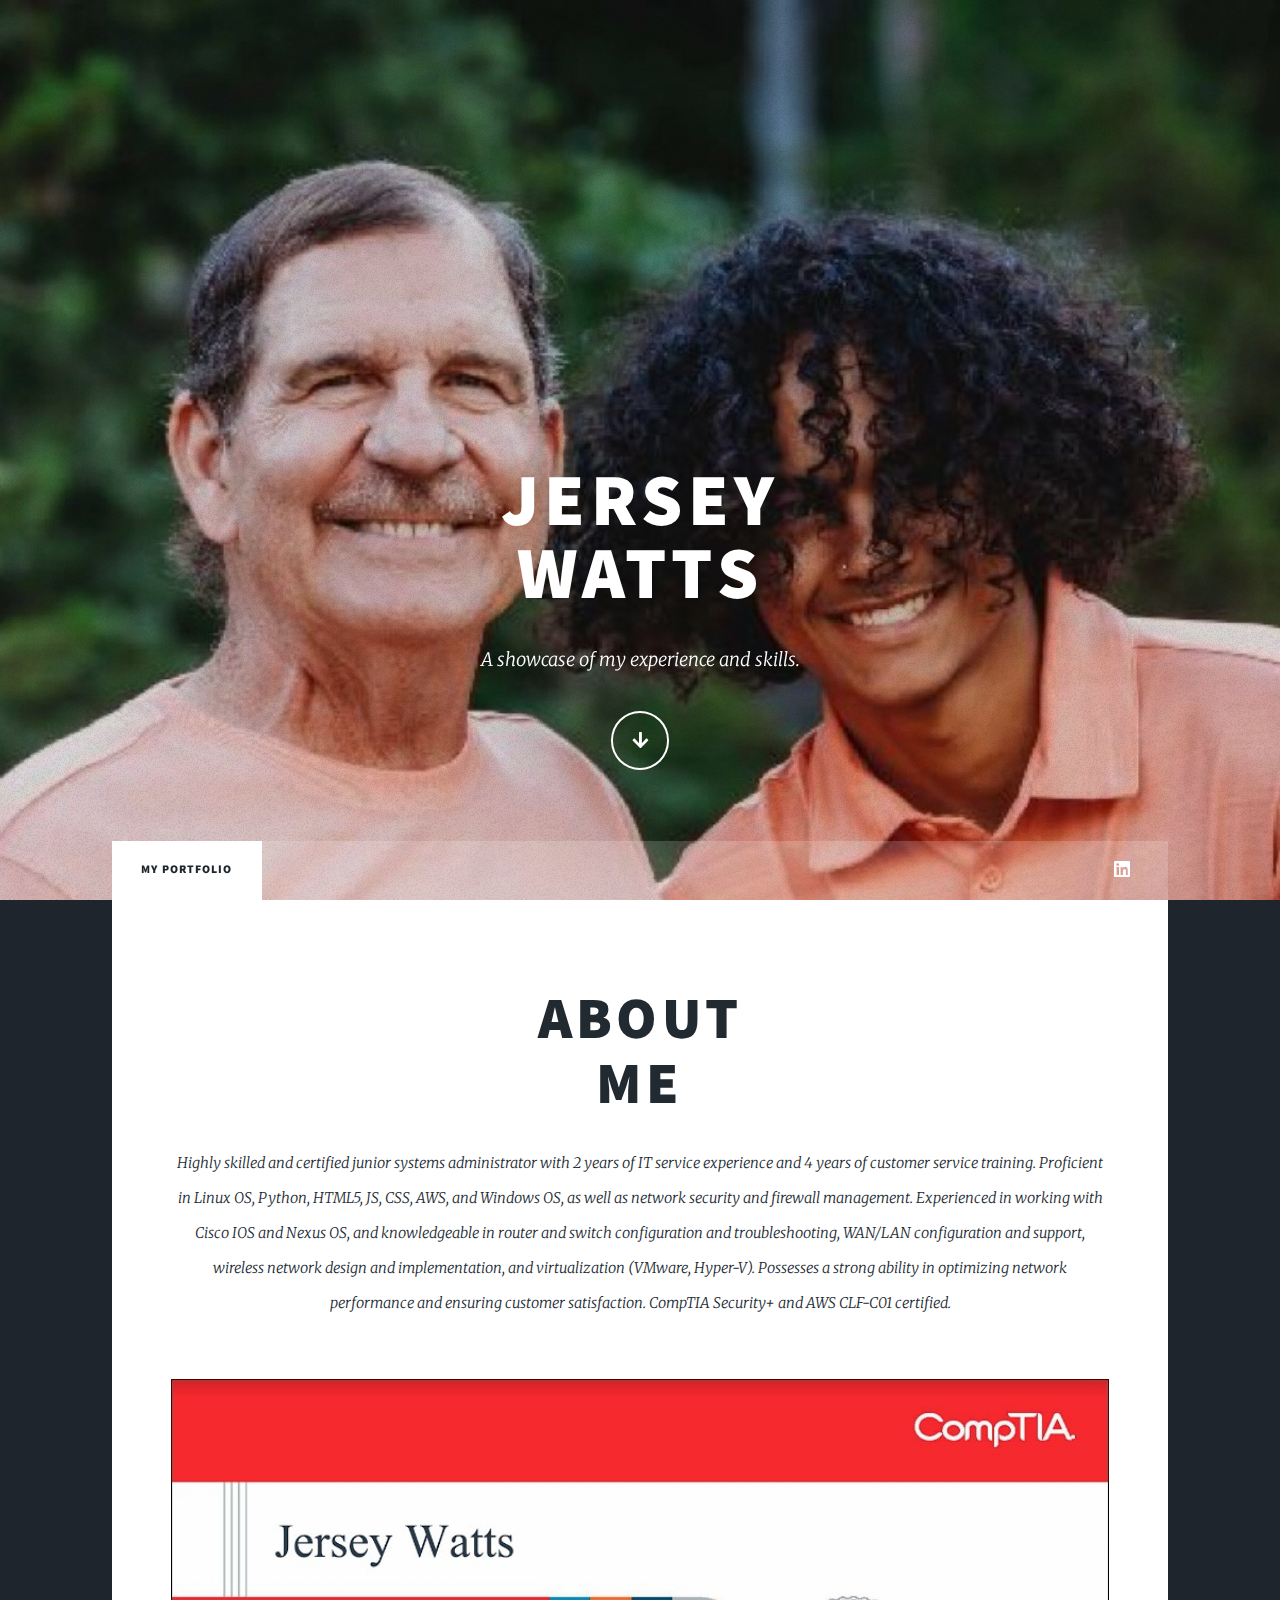
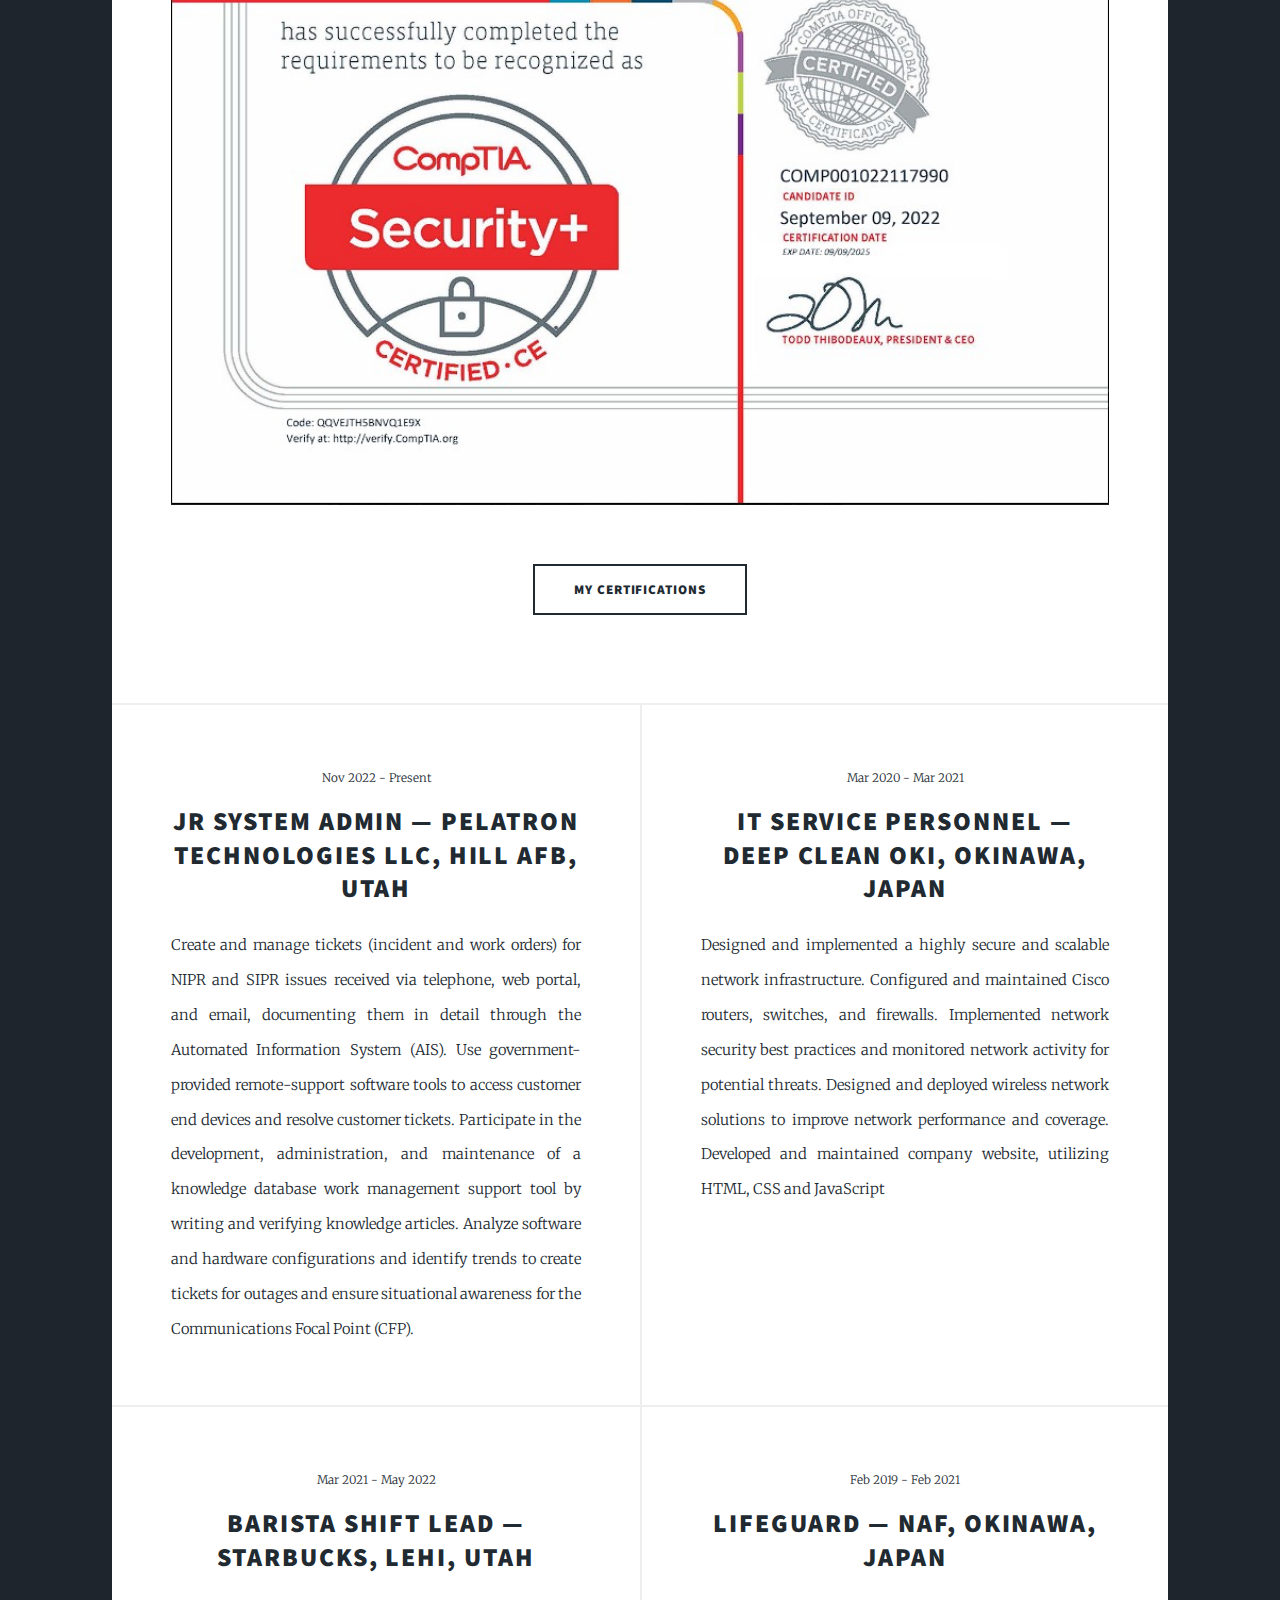
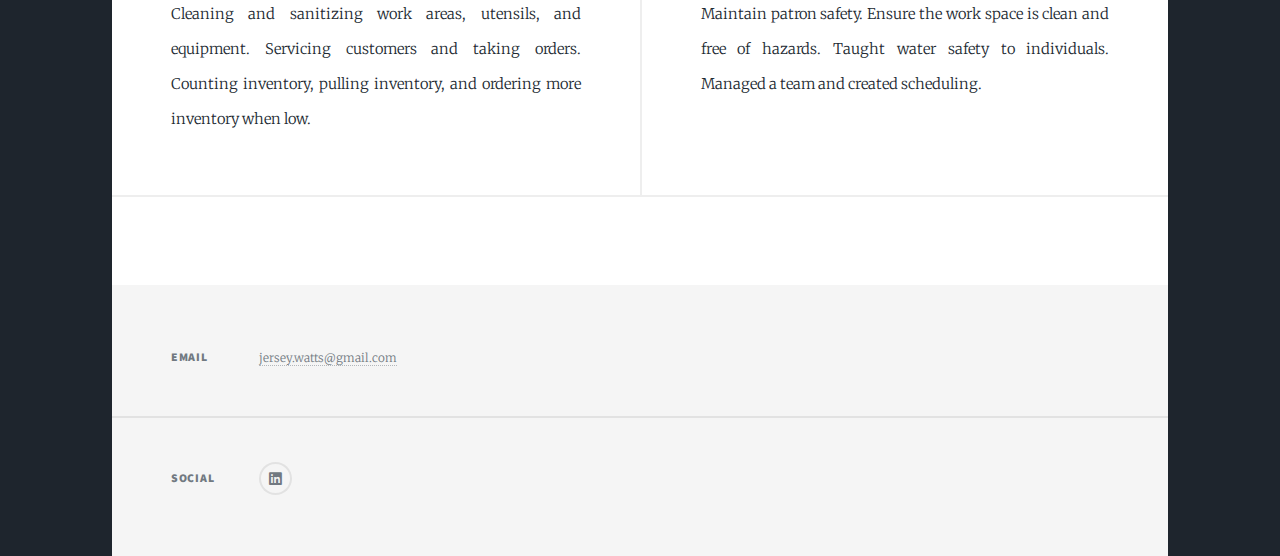
<file: index.html>
<!DOCTYPE HTML>
<!--
	Massively by HTML5 UP
	html5up.net | @ajlkn
	Free for personal and commercial use under the CCA 3.0 license (html5up.net/license)
-->
<html>
	<head>
		<title>Jersey Watts Portfolio</title>
		<meta charset="utf-8" />
		<meta name="viewport" content="width=device-width, initial-scale=1, user-scalable=no" />
		<link rel="stylesheet" href="assets/css/main.css" />
		<noscript><link rel="stylesheet" href="assets/css/noscript.css" /></noscript>
	</head>
	<body class="is-preload">

		<!-- Wrapper -->
			<div id="wrapper" class="fade-in">

				<!-- Intro -->
					<div id="intro">
						<h1>Jersey<br />
						Watts</h1>
						<p>A showcase of my experience and skills</a>.</p>
						<ul class="actions">
							<li><a href="#header" class="button icon solid solo fa-arrow-down scrolly">Continue</a></li>
						</ul>
					</div>

				<!-- Header -->
					<header id="header">
						<a href="index.html" class="logo">Jersey Watts</a>
					</header>

				<!-- Nav -->
					<nav id="nav">
						<ul class="links">
							<li class="active"><a href="index.html">My Portfolio</a></li>
						</ul>
						<ul class="icons">
							<li><a href="https://www.linkedin.com/in/jersey-watts-798bb1209/" class="icon brands fa-linkedin"><span class="label">Twitter</span></a></li>
						</ul>
					</nav>

				<!-- Main -->
					<div id="main">

						<!-- Featured Post -->
							<article class="post featured">
								<header class="major">
									<h2><a href="#">about<br />
									me</a></h2>
									<p>Highly skilled and certified junior systems administrator with 2 years of IT service experience and 4 years of customer service training. Proficient in Linux OS, Python, HTML5, JS, CSS, AWS, and Windows OS, as well as network security and firewall management. Experienced in working with Cisco IOS and Nexus OS, and knowledgeable in router and switch configuration and troubleshooting, WAN/LAN configuration and support, wireless network design and implementation, and virtualization (VMware, Hyper-V). Possesses a strong ability in optimizing network performance and ensuring customer satisfaction. CompTIA Security+ and AWS CLF-C01 certified.
										</p>
								</header>
								<a class="image main"><img src="images/SEC+.jpg" alt="" /></a>
								<ul class="actions special">
									<li><a href="https://www.credly.com/earner/earned" class="button large">My Certifications</a></li>
								</ul>
							</article>

						<!-- Posts -->
							<section class="posts">
								<article>
									<header>
										<span class="date">Nov 2022 - Present</span>
										<h2>Jr System Admin  — Pelatron Technologies LLC, Hill AFB, Utah<br />
										</h2>
									</header>
									<p>Create and manage tickets (incident and work orders) for NIPR and SIPR issues received via telephone, web portal, and email, documenting them in detail through the Automated Information System (AIS).
										Use government-provided remote-support software tools to access customer end devices and resolve customer tickets.
										Participate in the development, administration, and maintenance of a knowledge database work management support tool by writing and verifying knowledge articles.
										Analyze software and hardware configurations and identify trends to create tickets for outages and ensure situational awareness for the Communications Focal Point (CFP).										
										</p>
								</article>
								<article>
									<header>
										<span class="date">Mar 2020 - Mar 2021</span>
										<h2>IT Service Personnel — Deep Clean Oki, Okinawa, Japan <br />
										</h2>
									</header>
									<p>Designed and implemented a highly secure and scalable network infrastructure.
										Configured and maintained Cisco routers, switches, and firewalls.
										Implemented network security best practices and monitored network activity for potential threats.
										Designed and deployed wireless network solutions to improve network performance and coverage.
										Developed and maintained company website, utilizing HTML, CSS and JavaScript										 
										</p>
								</article>
								<article>
									<header>
										<span class="date">Mar 2021 - May 2022</span>
										<h2>Barista Shift Lead — Starbucks, Lehi, Utah<br />
										</h2>
									</header>
									<p>Cleaning and sanitizing work areas, utensils, and equipment.
										Servicing customers and taking orders.
										Counting inventory, pulling inventory, and ordering more inventory when low.
										</p>
								</article>
								<article>
									<header>
										<span class="date">Feb 2019 - Feb 2021</span>
										<h2>Lifeguard — NAF, Okinawa, Japan<br />
										</h2>
									</header>
									<p>Maintain patron safety.
										Ensure the work space is clean and free of hazards.
										Taught water safety to individuals.
										Managed a team and created scheduling.
										</p>
								</article>
							</section>

						<!-- Footer -->
							<footer>
							</footer>

					</div>

				<!-- Footer -->
					<footer id="footer">

						<section class="split contact">
							<section>
								<h3>Email</h3>
								<p><a href="#">jersey.watts@gmail.com</a></p>
							</section>
							<section>
								<h3>Social</h3>
								<ul class="icons alt">
									<li><a href="https://www.linkedin.com/in/jersey-watts-798bb1209/" class="icon brands alt fa-linkedin"><span class="label">Twitter</span></a></li>
								</ul>
							</section>
						</section>
					</footer>



			</div>

		<!-- Scripts -->
			<script src="assets/js/jquery.min.js"></script>
			<script src="assets/js/jquery.scrollex.min.js"></script>
			<script src="assets/js/jquery.scrolly.min.js"></script>
			<script src="assets/js/browser.min.js"></script>
			<script src="assets/js/breakpoints.min.js"></script>
			<script src="assets/js/util.js"></script>
			<script src="assets/js/main.js"></script>

	</body>
</html>
</file>
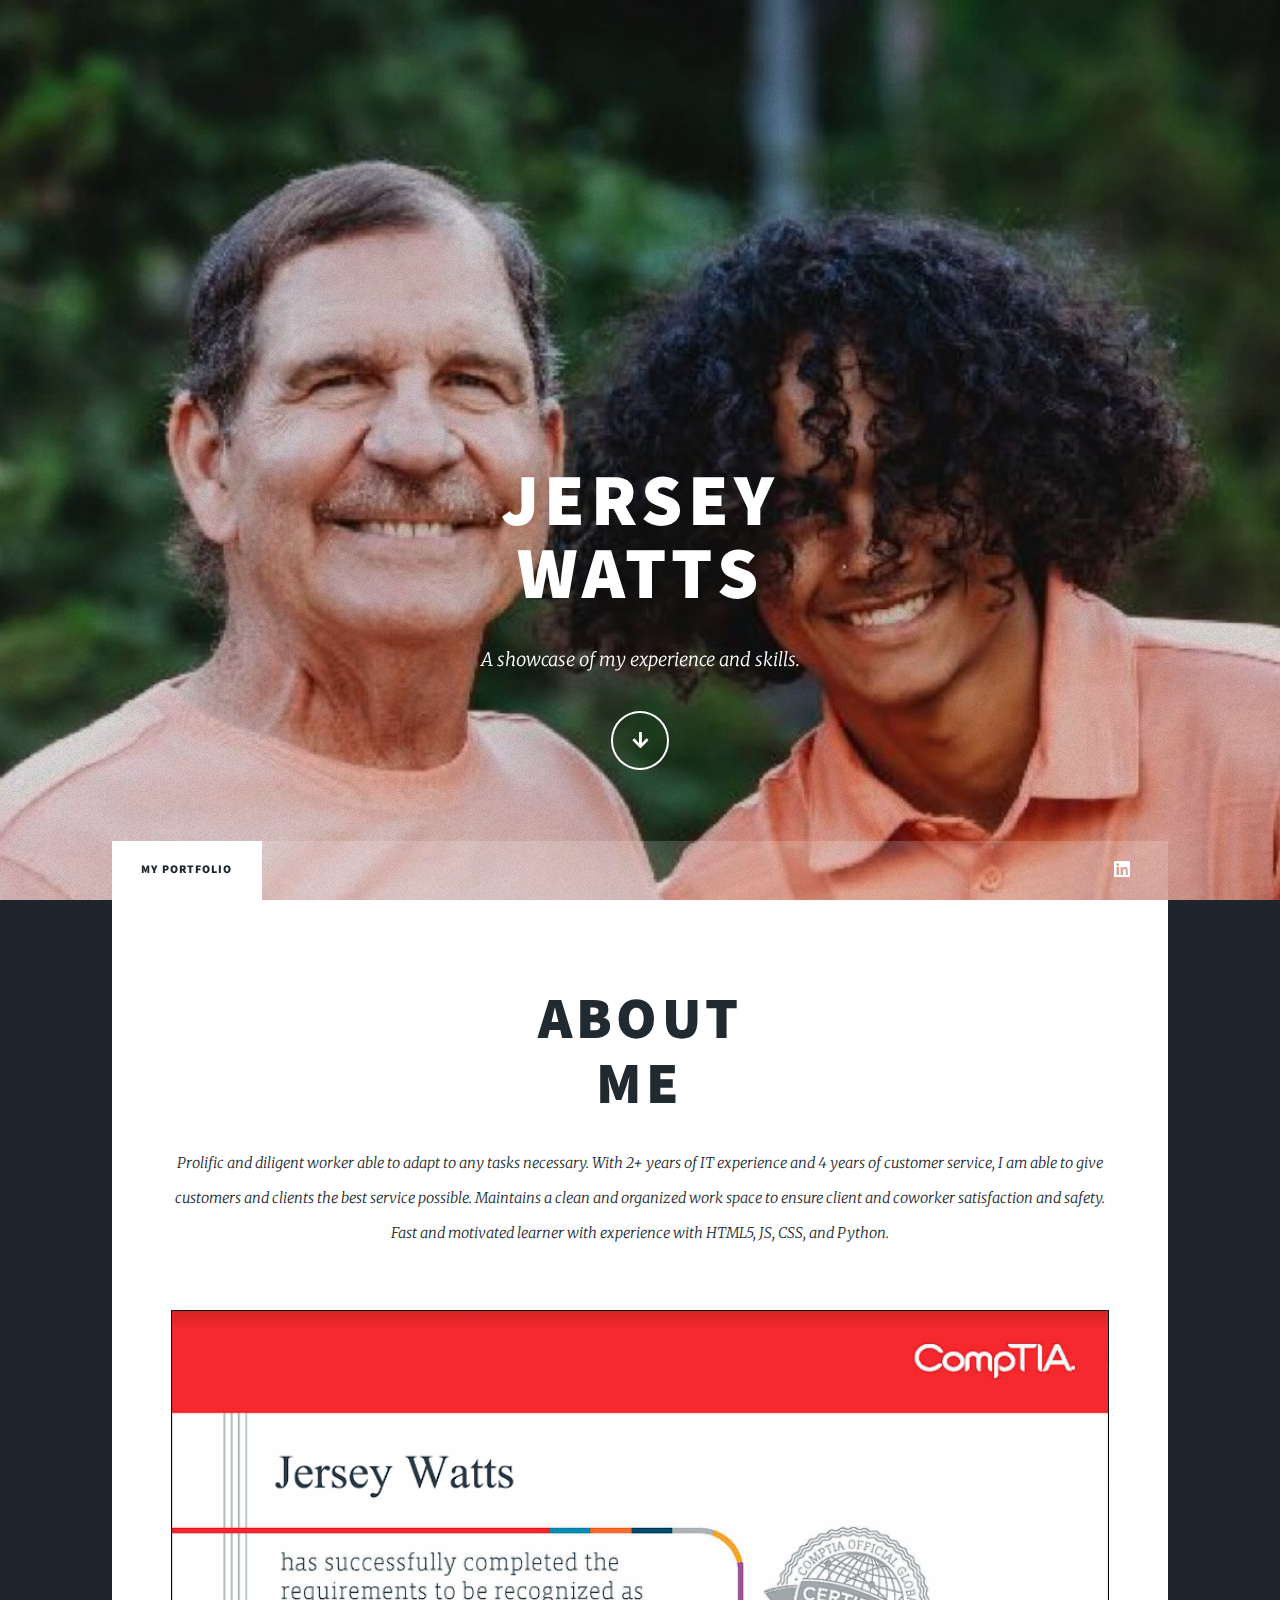
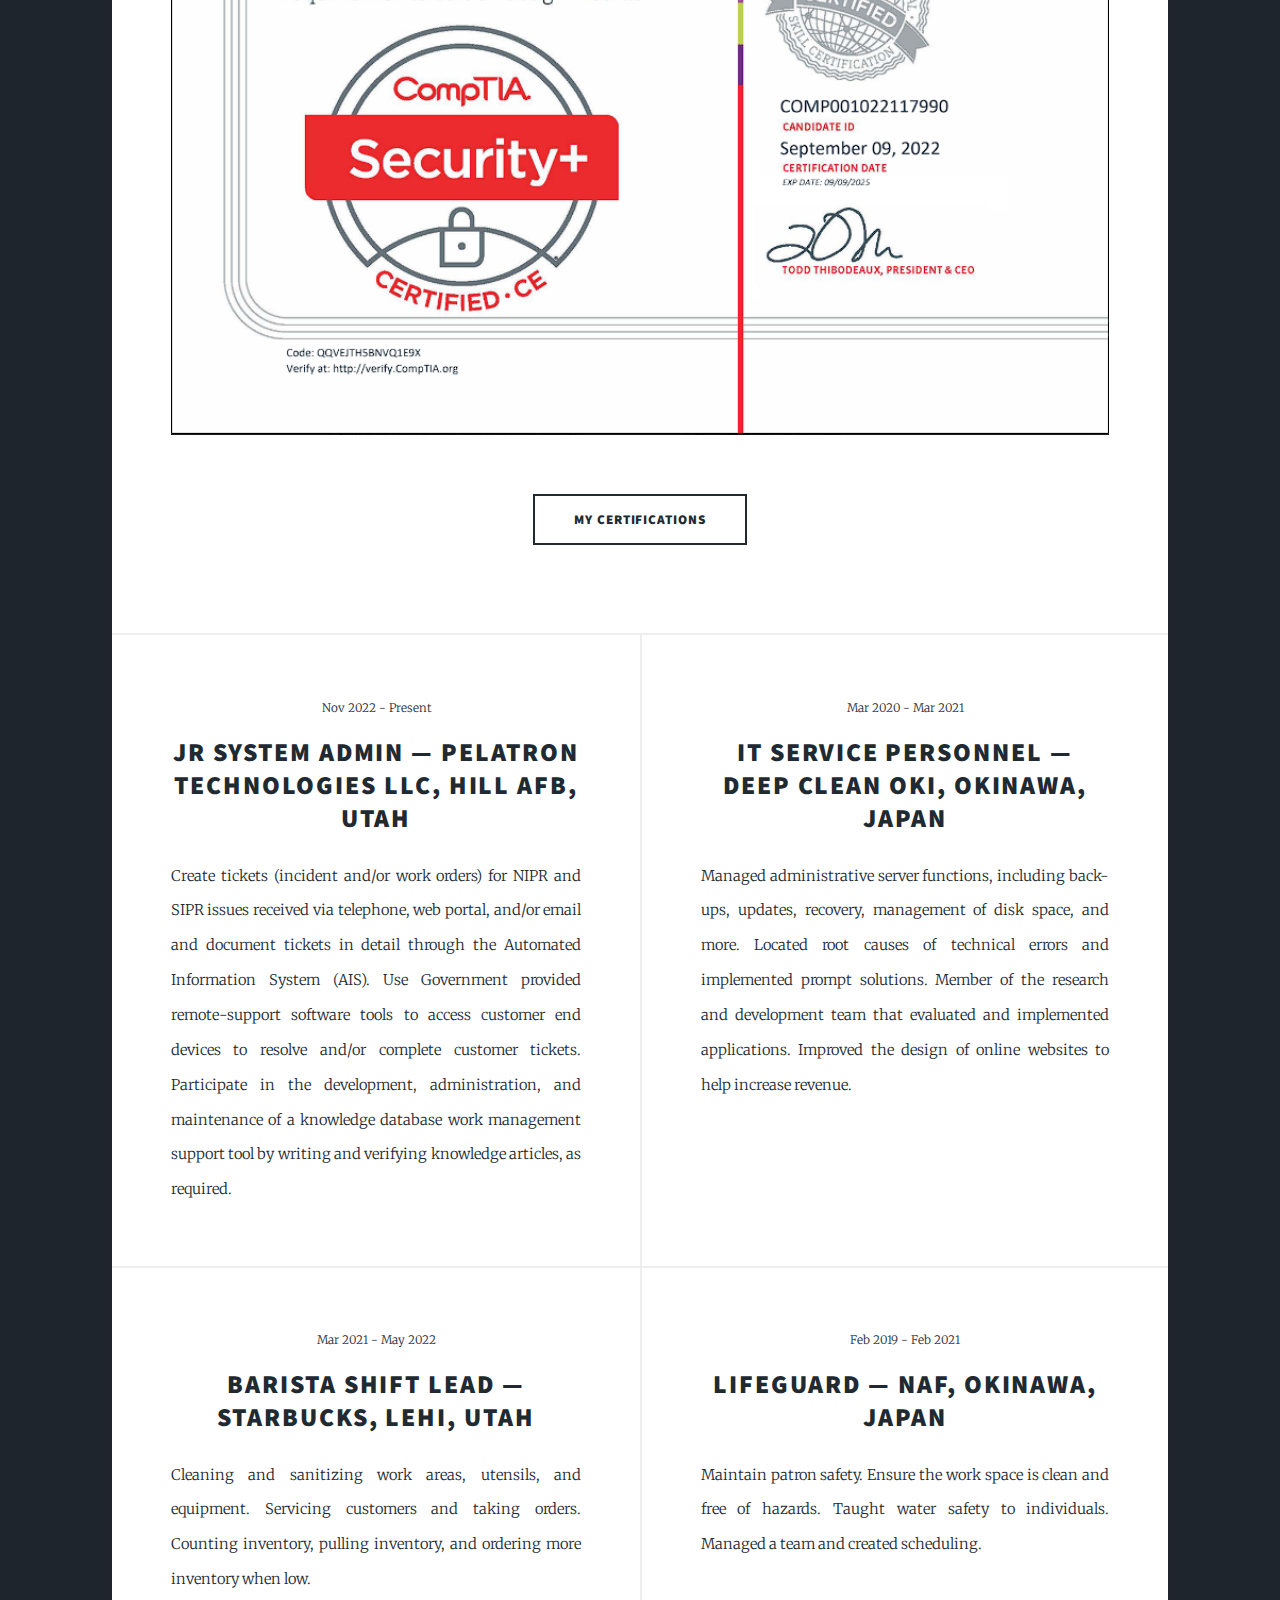
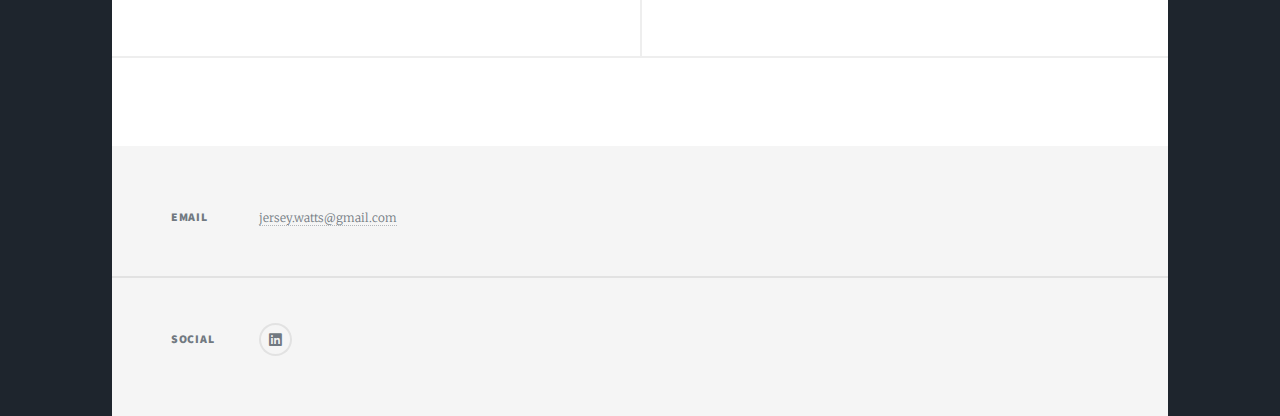
<file: website/index.html>
<!DOCTYPE HTML>
<!--
	Massively by HTML5 UP
	html5up.net | @ajlkn
	Free for personal and commercial use under the CCA 3.0 license (html5up.net/license)
-->
<html>
	<head>
		<title>Jersey Watts Portfolio</title>
		<meta charset="utf-8" />
		<meta name="viewport" content="width=device-width, initial-scale=1, user-scalable=no" />
		<link rel="stylesheet" href="assets/css/main.css" />
		<noscript><link rel="stylesheet" href="assets/css/noscript.css" /></noscript>
	</head>
	<body class="is-preload">

		<!-- Wrapper -->
			<div id="wrapper" class="fade-in">

				<!-- Intro -->
					<div id="intro">
						<h1>Jersey<br />
						Watts</h1>
						<p>A showcase of my experience and skills</a>.</p>
						<ul class="actions">
							<li><a href="#header" class="button icon solid solo fa-arrow-down scrolly">Continue</a></li>
						</ul>
					</div>

				<!-- Header -->
					<header id="header">
						<a href="index.html" class="logo">Jersey Watts</a>
					</header>

				<!-- Nav -->
					<nav id="nav">
						<ul class="links">
							<li class="active"><a href="index.html">My Portfolio</a></li>
						</ul>
						<ul class="icons">
							<li><a href="https://www.linkedin.com/in/jersey-watts-798bb1209/" class="icon brands fa-linkedin"><span class="label">Twitter</span></a></li>
						</ul>
					</nav>

				<!-- Main -->
					<div id="main">

						<!-- Featured Post -->
							<article class="post featured">
								<header class="major">
									<h2><a href="#">about<br />
									me</a></h2>
									<p>Prolific and diligent worker able to adapt to any tasks necessary. With 2+ years of IT experience and 4 years of customer service, I am able to give customers and clients the best service possible. Maintains a clean and organized work space to ensure client and coworker satisfaction and safety. Fast and motivated learner with experience with HTML5, JS, CSS, and Python.</p>
								</header>
								<a class="image main"><img src="images/SEC+.PNG" alt="" /></a>
								<ul class="actions special">
									<li><a href="https://www.credly.com/earner/earned" class="button large">My Certifications</a></li>
								</ul>
							</article>

						<!-- Posts -->
							<section class="posts">
								<article>
									<header>
										<span class="date">Nov 2022 - Present</span>
										<h2>Jr System Admin  — Pelatron Technologies LLC, Hill AFB, Utah<br />
										</h2>
									</header>
									<p>Create tickets (incident and/or work orders) for NIPR and SIPR issues received via telephone, web portal, and/or email and document tickets in detail through the Automated Information System (AIS).
										Use Government provided remote-support software tools to access customer end devices to resolve and/or complete customer tickets.
										Participate in the development, administration, and maintenance of a knowledge database work management support tool by writing and verifying knowledge articles, as required.
										</p>
								</article>
								<article>
									<header>
										<span class="date">Mar 2020 - Mar 2021</span>
										<h2>IT Service Personnel — Deep Clean Oki, Okinawa, Japan <br />
										</h2>
									</header>
									<p>Managed administrative server functions, including back-ups, updates, recovery, management of disk space, and more. Located root causes of technical errors and implemented prompt solutions. Member of the research and development team that evaluated and implemented applications. Improved the design of online websites to help increase revenue. 
										</p>
								</article>
								<article>
									<header>
										<span class="date">Mar 2021 - May 2022</span>
										<h2>Barista Shift Lead — Starbucks, Lehi, Utah<br />
										</h2>
									</header>
									<p>Cleaning and sanitizing work areas, utensils, and equipment.
										Servicing customers and taking orders.
										Counting inventory, pulling inventory, and ordering more inventory when low.
										</p>
								</article>
								<article>
									<header>
										<span class="date">Feb 2019 - Feb 2021</span>
										<h2>Lifeguard — NAF, Okinawa, Japan<br />
										</h2>
									</header>
									<p>Maintain patron safety.
										Ensure the work space is clean and free of hazards.
										Taught water safety to individuals.
										Managed a team and created scheduling.
										</p>
								</article>
							</section>

						<!-- Footer -->
							<footer>
							</footer>

					</div>

				<!-- Footer -->
					<footer id="footer">

						<section class="split contact">
							<section>
								<h3>Email</h3>
								<p><a href="#">jersey.watts@gmail.com</a></p>
							</section>
							<section>
								<h3>Social</h3>
								<ul class="icons alt">
									<li><a href="https://www.linkedin.com/in/jersey-watts-798bb1209/" class="icon brands alt fa-linkedin"><span class="label">Twitter</span></a></li>
								</ul>
							</section>
						</section>
					</footer>



			</div>

		<!-- Scripts -->
			<script src="assets/js/jquery.min.js"></script>
			<script src="assets/js/jquery.scrollex.min.js"></script>
			<script src="assets/js/jquery.scrolly.min.js"></script>
			<script src="assets/js/browser.min.js"></script>
			<script src="assets/js/breakpoints.min.js"></script>
			<script src="assets/js/util.js"></script>
			<script src="assets/js/main.js"></script>

	</body>
</html>
</file>
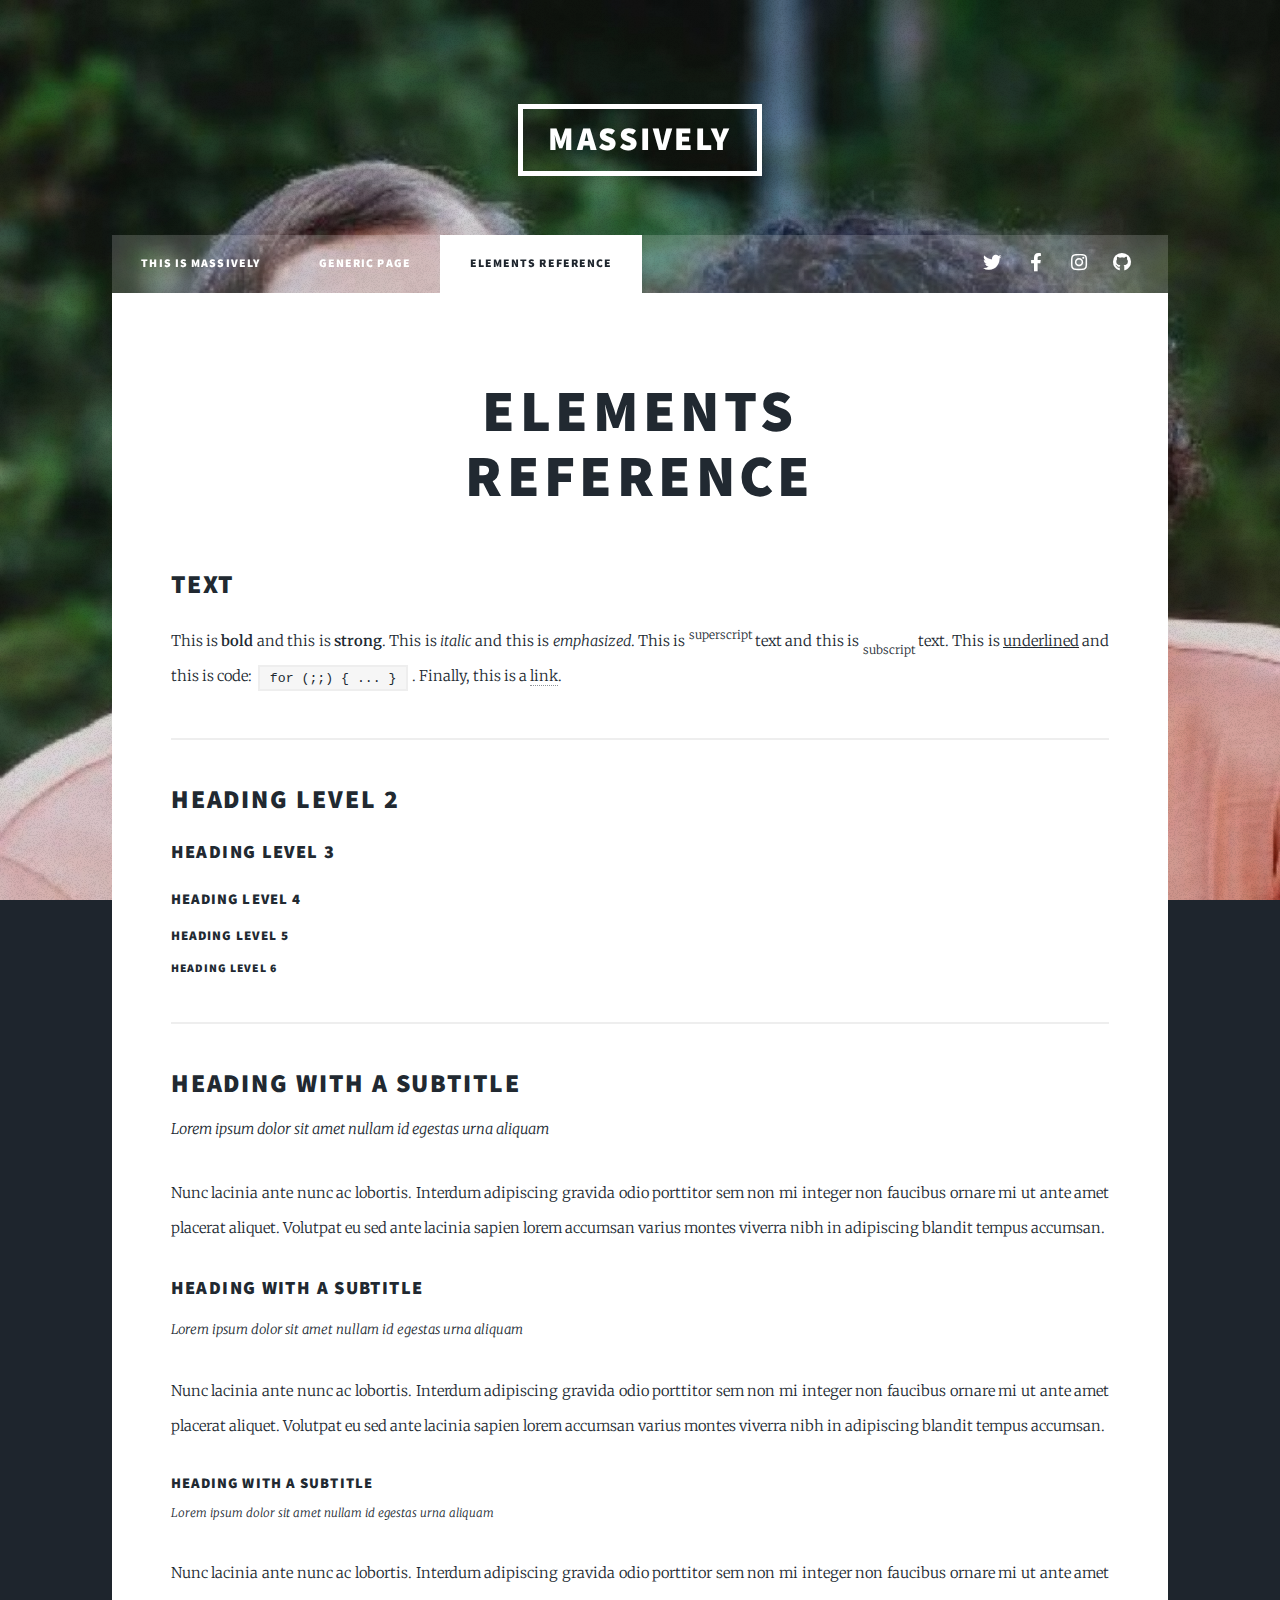
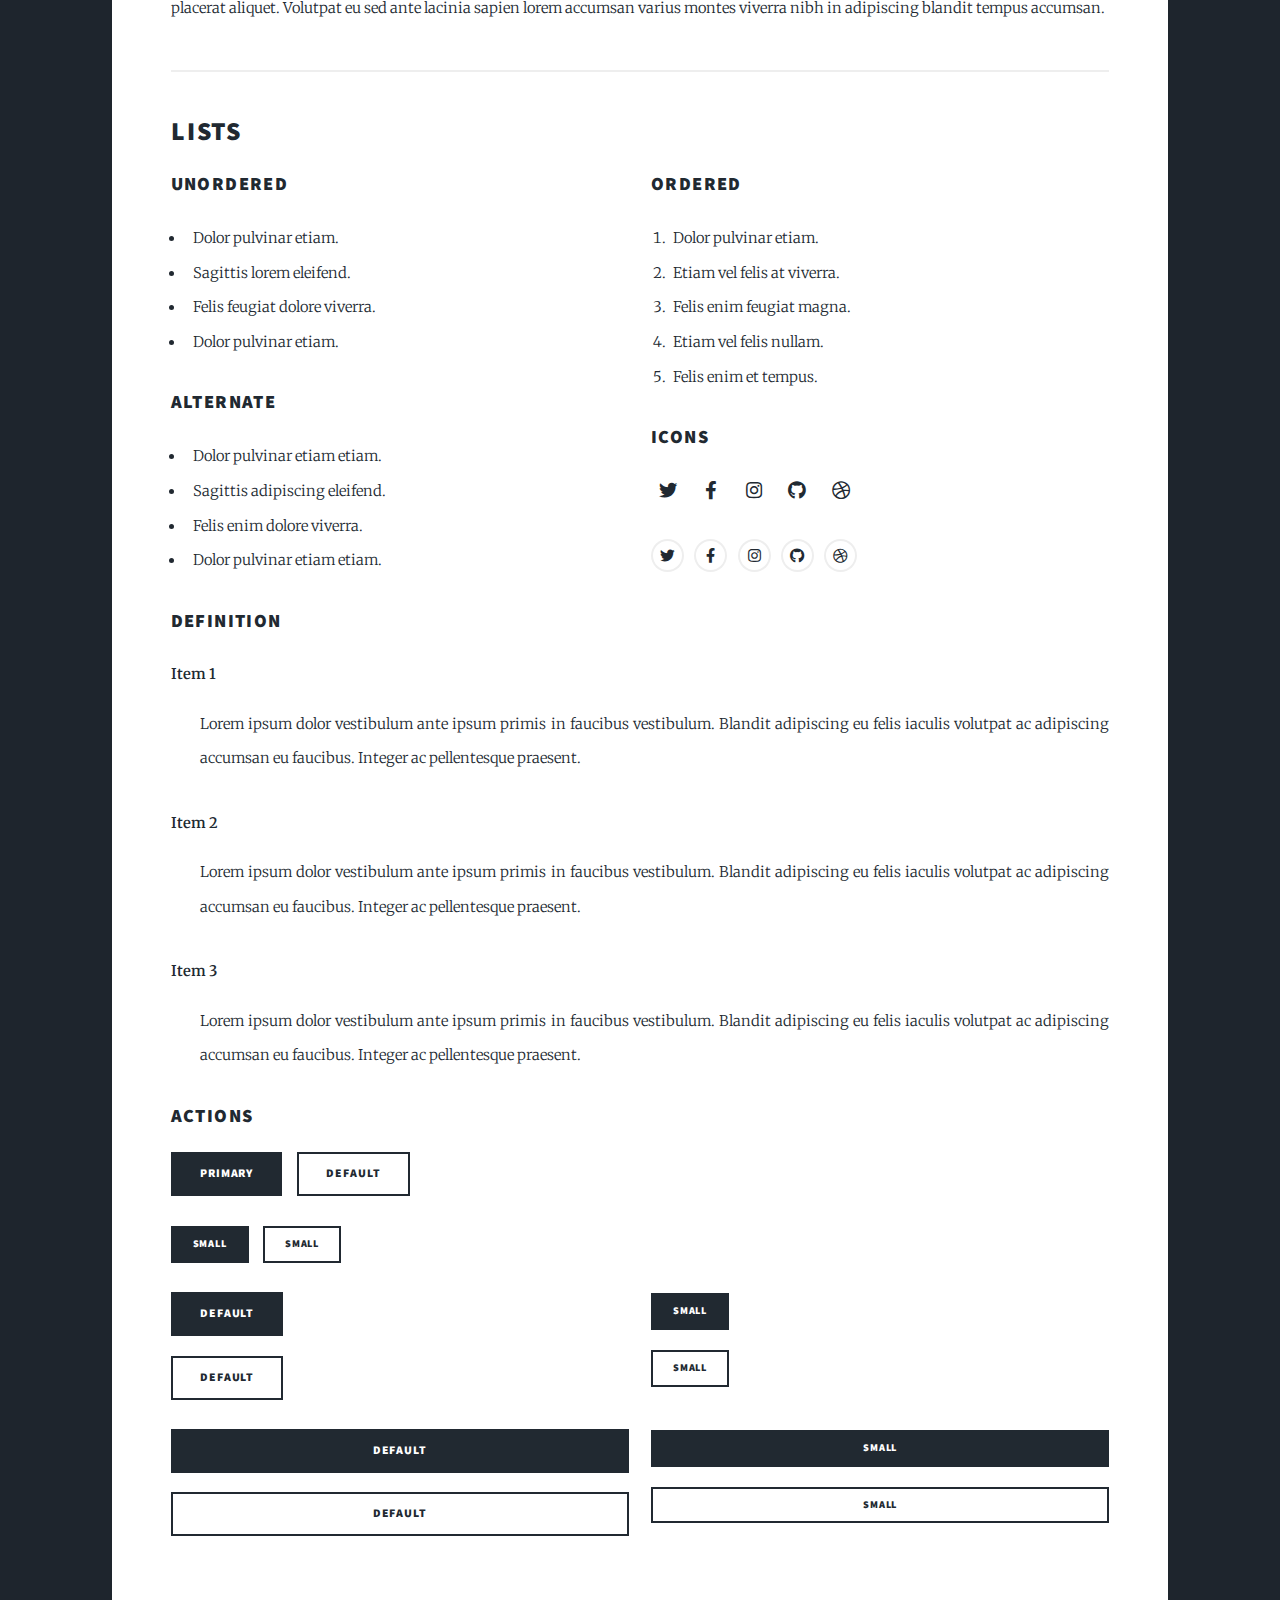
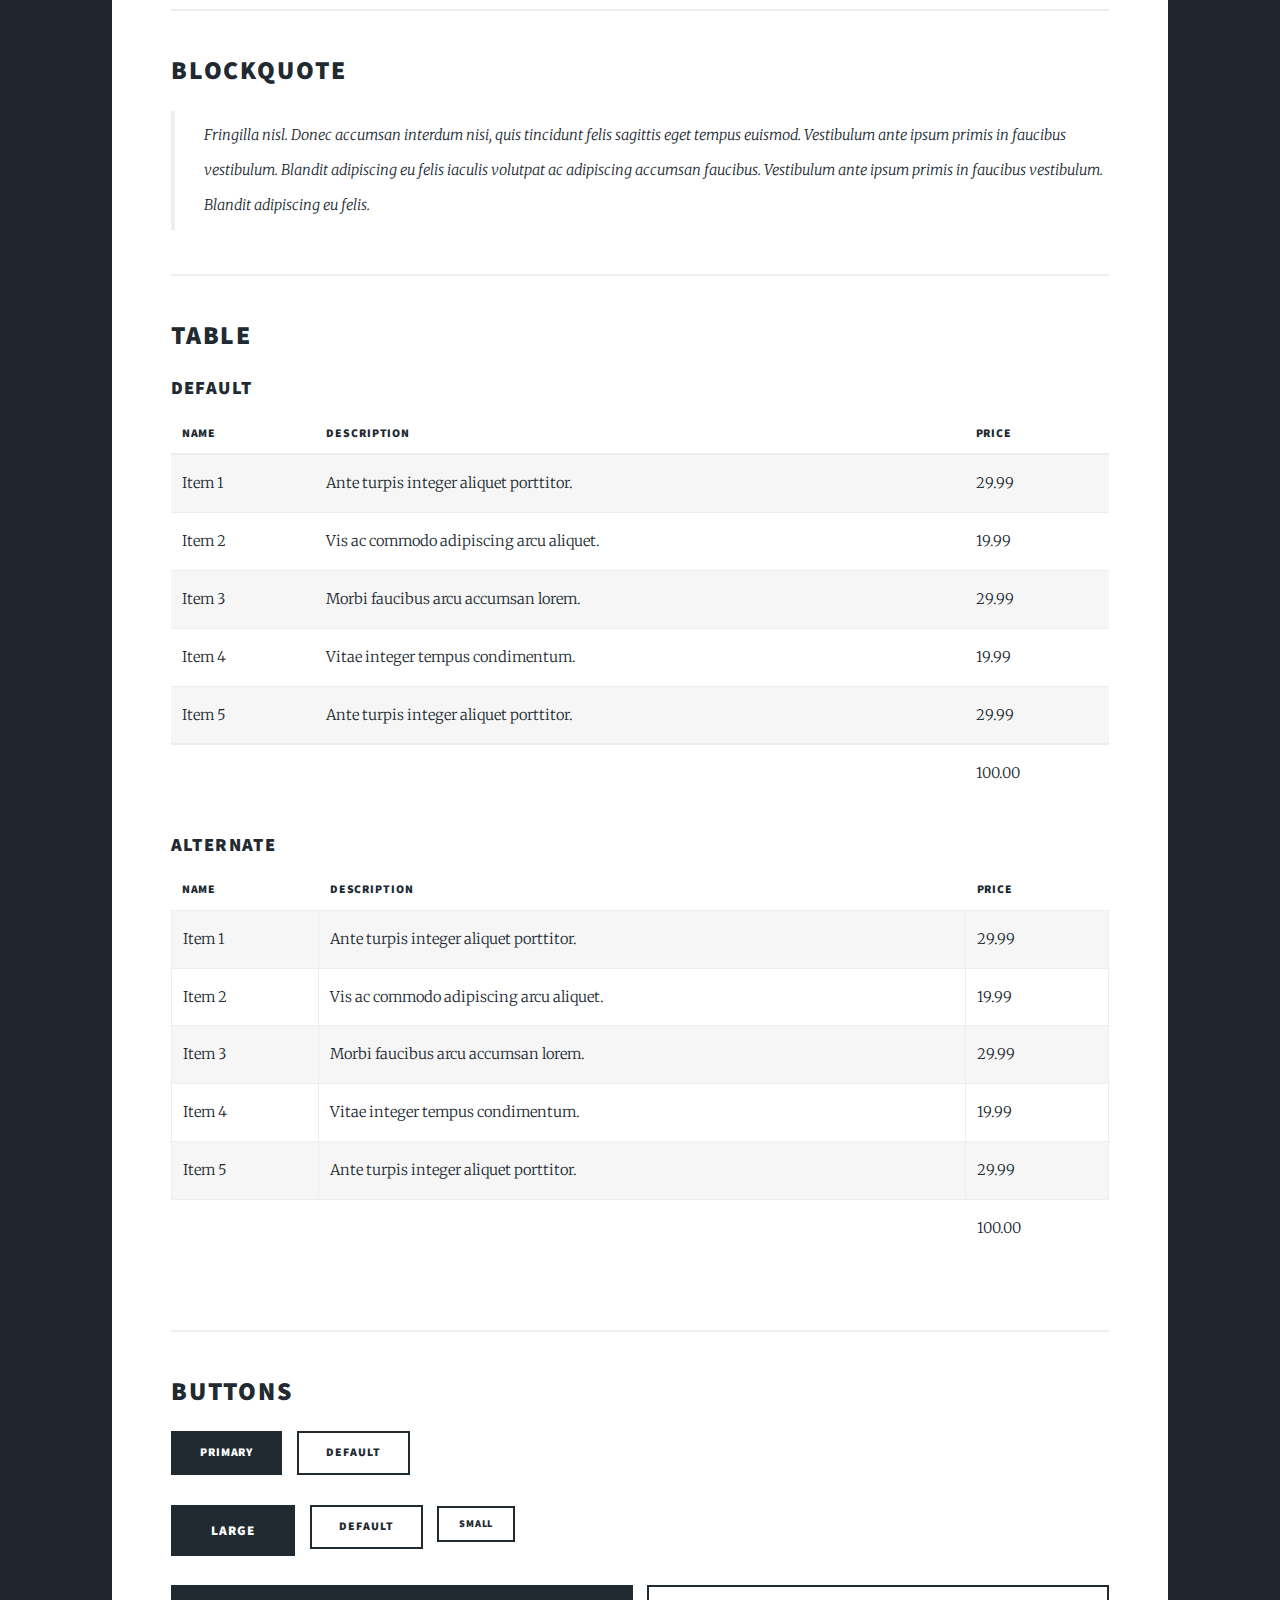
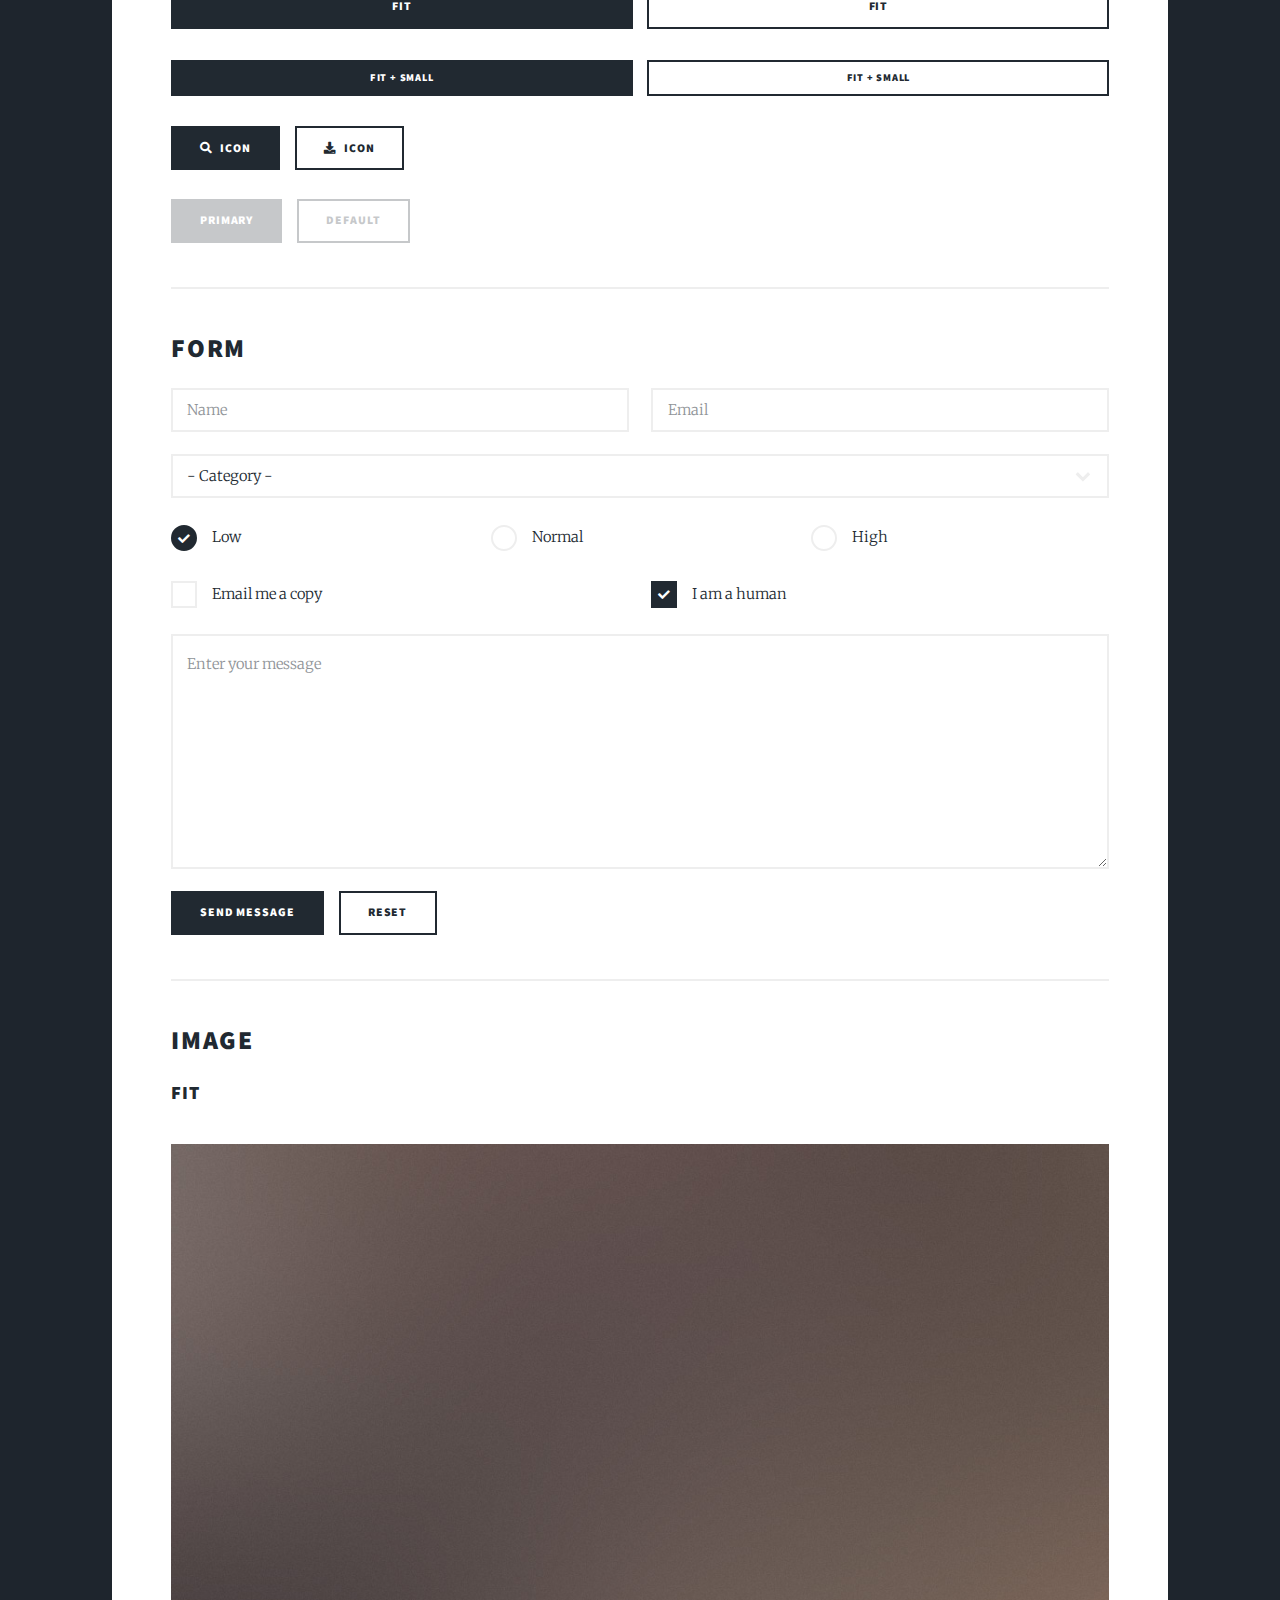
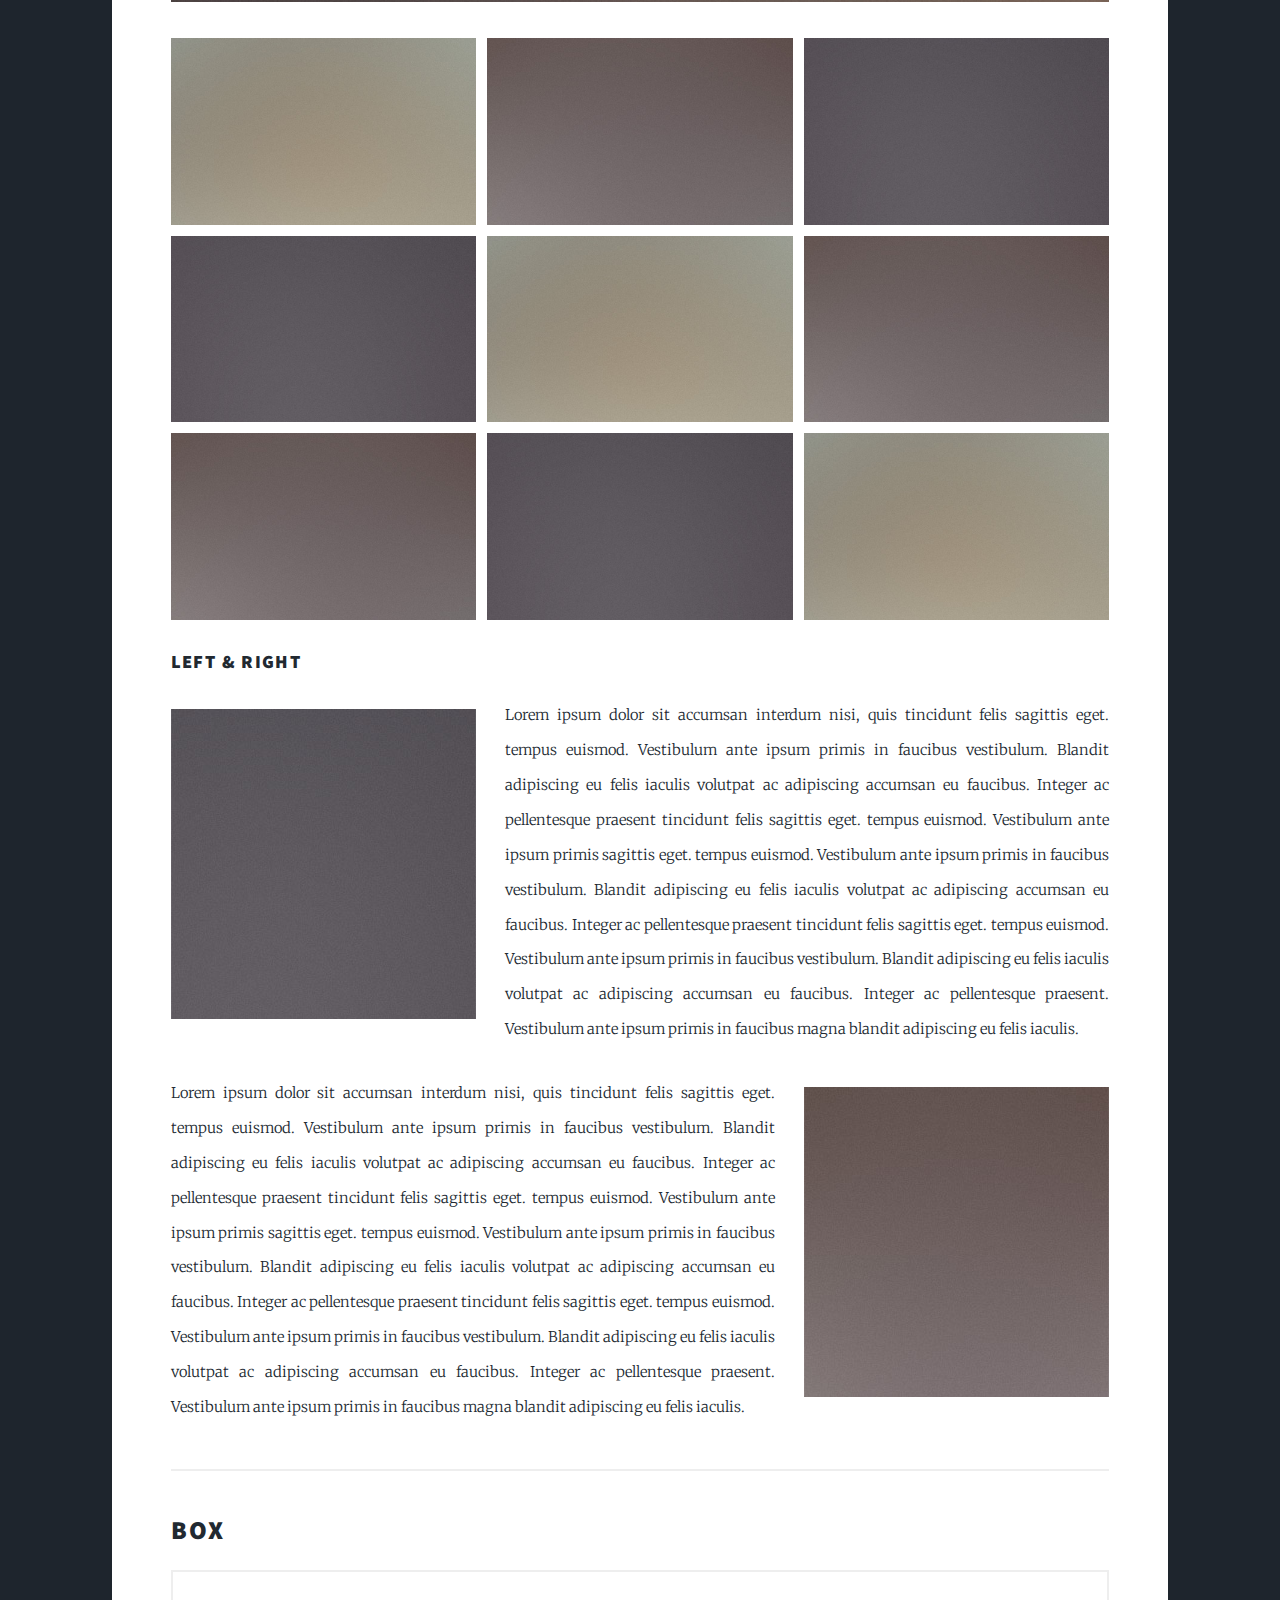
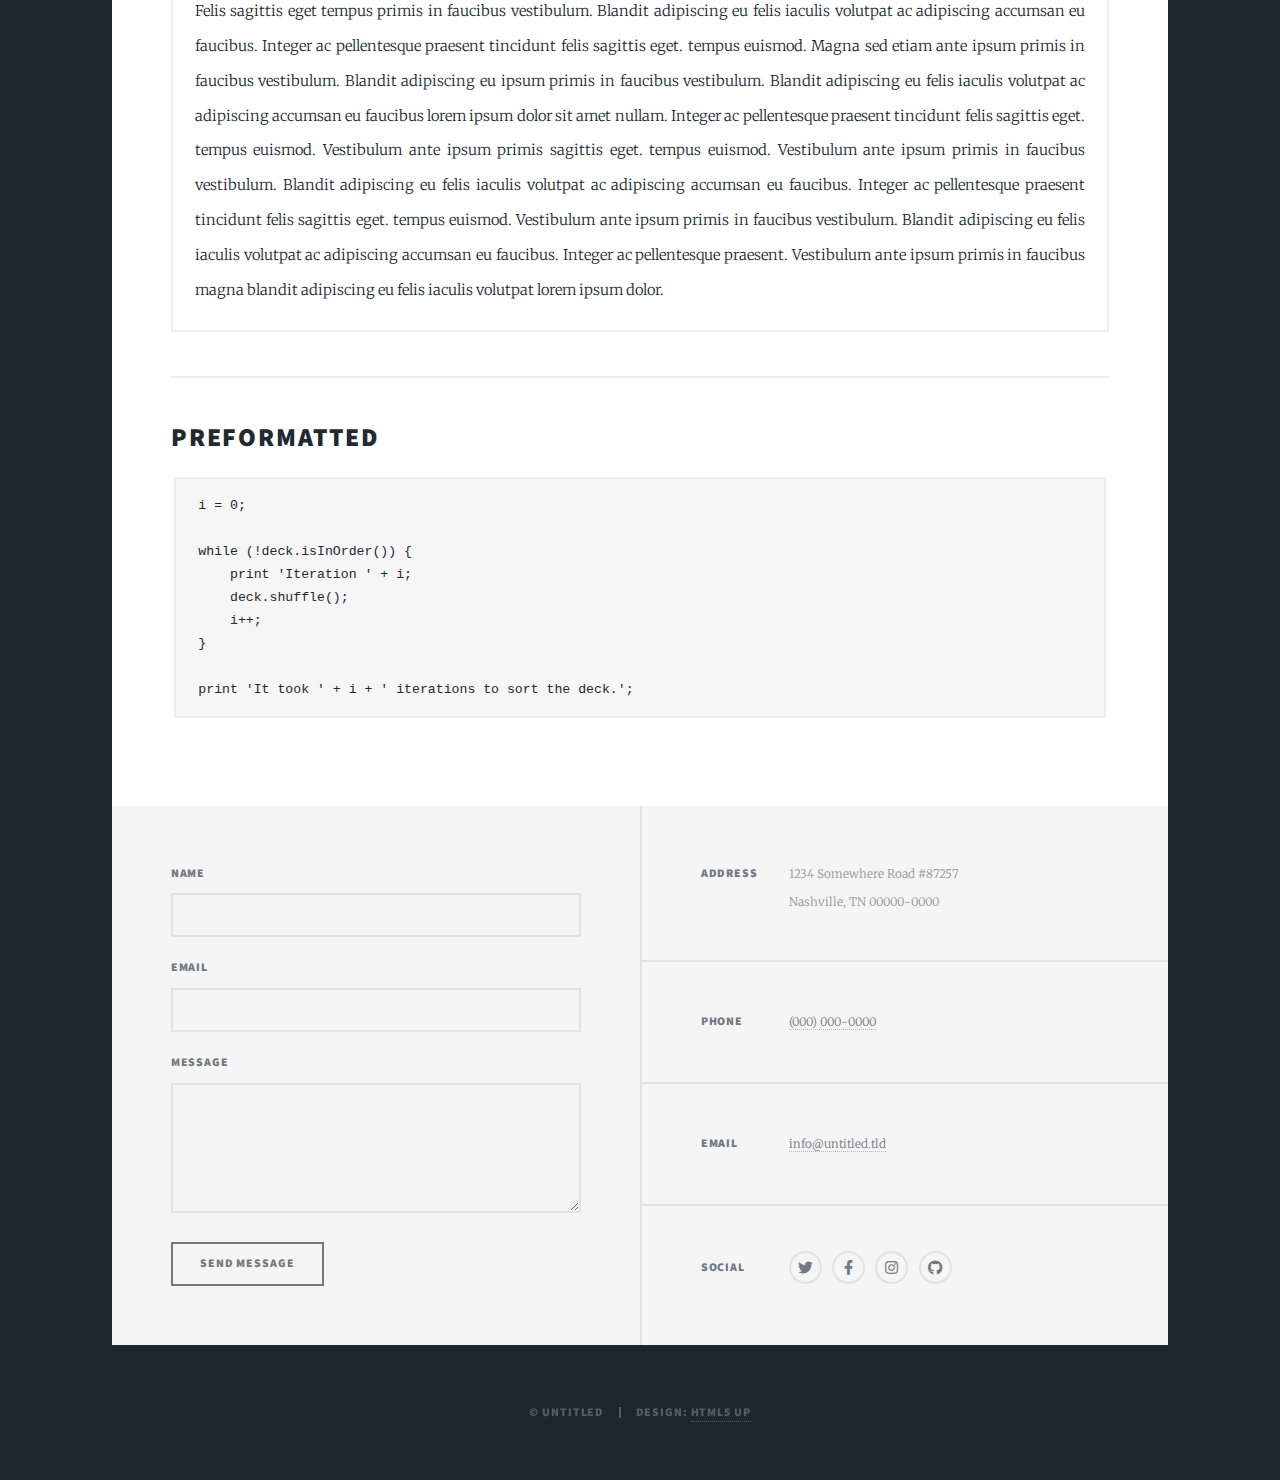
<file: elements.html>
<!DOCTYPE HTML>
<!--
	Massively by HTML5 UP
	html5up.net | @ajlkn
	Free for personal and commercial use under the CCA 3.0 license (html5up.net/license)
-->
<html>
	<head>
		<title>Elements Reference - Massively by HTML5 UP</title>
		<meta charset="utf-8" />
		<meta name="viewport" content="width=device-width, initial-scale=1, user-scalable=no" />
		<link rel="stylesheet" href="assets/css/main.css" />
		<noscript><link rel="stylesheet" href="assets/css/noscript.css" /></noscript>
	</head>
	<body class="is-preload">

		<!-- Wrapper -->
			<div id="wrapper">

				<!-- Header -->
					<header id="header">
						<a href="index.html" class="logo">Massively</a>
					</header>

				<!-- Nav -->
					<nav id="nav">
						<ul class="links">
							<li><a href="index.html">This is Massively</a></li>
							<li><a href="generic.html">Generic Page</a></li>
							<li class="active"><a href="elements.html">Elements Reference</a></li>
						</ul>
						<ul class="icons">
							<li><a href="#" class="icon brands fa-twitter"><span class="label">Twitter</span></a></li>
							<li><a href="#" class="icon brands fa-facebook-f"><span class="label">Facebook</span></a></li>
							<li><a href="#" class="icon brands fa-instagram"><span class="label">Instagram</span></a></li>
							<li><a href="#" class="icon brands fa-github"><span class="label">GitHub</span></a></li>
						</ul>
					</nav>

				<!-- Main -->
					<div id="main">

						<!-- Post -->
							<section class="post">
								<header class="major">
									<h1>Elements<br />
									Reference</h1>
								</header>

								<!-- Text stuff -->
									<h2>Text</h2>
									<p>This is <b>bold</b> and this is <strong>strong</strong>. This is <i>italic</i> and this is <em>emphasized</em>.
									This is <sup>superscript</sup> text and this is <sub>subscript</sub> text.
									This is <u>underlined</u> and this is code: <code>for (;;) { ... }</code>.
									Finally, this is a <a href="#">link</a>.</p>
									<hr />
									<h2>Heading Level 2</h2>
									<h3>Heading Level 3</h3>
									<h4>Heading Level 4</h4>
									<h5>Heading Level 5</h5>
									<h6>Heading Level 6</h6>
									<hr />
									<header>
										<h2>Heading with a Subtitle</h2>
										<p>Lorem ipsum dolor sit amet nullam id egestas urna aliquam</p>
									</header>
									<p>Nunc lacinia ante nunc ac lobortis. Interdum adipiscing gravida odio porttitor sem non mi integer non faucibus ornare mi ut ante amet placerat aliquet. Volutpat eu sed ante lacinia sapien lorem accumsan varius montes viverra nibh in adipiscing blandit tempus accumsan.</p>
									<header>
										<h3>Heading with a Subtitle</h3>
										<p>Lorem ipsum dolor sit amet nullam id egestas urna aliquam</p>
									</header>
									<p>Nunc lacinia ante nunc ac lobortis. Interdum adipiscing gravida odio porttitor sem non mi integer non faucibus ornare mi ut ante amet placerat aliquet. Volutpat eu sed ante lacinia sapien lorem accumsan varius montes viverra nibh in adipiscing blandit tempus accumsan.</p>
									<header>
										<h4>Heading with a Subtitle</h4>
										<p>Lorem ipsum dolor sit amet nullam id egestas urna aliquam</p>
									</header>
									<p>Nunc lacinia ante nunc ac lobortis. Interdum adipiscing gravida odio porttitor sem non mi integer non faucibus ornare mi ut ante amet placerat aliquet. Volutpat eu sed ante lacinia sapien lorem accumsan varius montes viverra nibh in adipiscing blandit tempus accumsan.</p>

									<hr />

								<!-- Lists -->
									<h2>Lists</h2>
									<div class="row">
										<div class="col-6 col-12-small">

											<h3>Unordered</h3>
											<ul>
												<li>Dolor pulvinar etiam.</li>
												<li>Sagittis lorem eleifend.</li>
												<li>Felis feugiat dolore viverra.</li>
												<li>Dolor pulvinar etiam.</li>
											</ul>

											<h3>Alternate</h3>
											<ul class="alt">
												<li>Dolor pulvinar etiam etiam.</li>
												<li>Sagittis adipiscing eleifend.</li>
												<li>Felis enim dolore viverra.</li>
												<li>Dolor pulvinar etiam etiam.</li>
											</ul>

										</div>
										<div class="col-6 col-12-small">

											<h3>Ordered</h3>
											<ol>
												<li>Dolor pulvinar etiam.</li>
												<li>Etiam vel felis at viverra.</li>
												<li>Felis enim feugiat magna.</li>
												<li>Etiam vel felis nullam.</li>
												<li>Felis enim et tempus.</li>
											</ol>

											<h3>Icons</h3>
											<ul class="icons">
												<li><a href="#" class="icon brands fa-twitter"><span class="label">Twitter</span></a></li>
												<li><a href="#" class="icon brands fa-facebook-f"><span class="label">Facebook</span></a></li>
												<li><a href="#" class="icon brands fa-instagram"><span class="label">Instagram</span></a></li>
												<li><a href="#" class="icon brands fa-github"><span class="label">Github</span></a></li>
												<li><a href="#" class="icon brands fa-dribbble"><span class="label">Dribbble</span></a></li>
											</ul>
											<ul class="icons alt">
												<li><a href="#" class="icon brands alt fa-twitter"><span class="label">Twitter</span></a></li>
												<li><a href="#" class="icon brands alt fa-facebook-f"><span class="label">Facebook</span></a></li>
												<li><a href="#" class="icon brands alt fa-instagram"><span class="label">Instagram</span></a></li>
												<li><a href="#" class="icon brands alt fa-github"><span class="label">Github</span></a></li>
												<li><a href="#" class="icon brands alt fa-dribbble"><span class="label">Dribbble</span></a></li>
											</ul>

										</div>
									</div>
									<h3>Definition</h3>
									<dl>
										<dt>Item 1</dt>
										<dd>
											<p>Lorem ipsum dolor vestibulum ante ipsum primis in faucibus vestibulum. Blandit adipiscing eu felis iaculis volutpat ac adipiscing accumsan eu faucibus. Integer ac pellentesque praesent.</p>
										</dd>
										<dt>Item 2</dt>
										<dd>
											<p>Lorem ipsum dolor vestibulum ante ipsum primis in faucibus vestibulum. Blandit adipiscing eu felis iaculis volutpat ac adipiscing accumsan eu faucibus. Integer ac pellentesque praesent.</p>
										</dd>
										<dt>Item 3</dt>
										<dd>
											<p>Lorem ipsum dolor vestibulum ante ipsum primis in faucibus vestibulum. Blandit adipiscing eu felis iaculis volutpat ac adipiscing accumsan eu faucibus. Integer ac pellentesque praesent.</p>
										</dd>
									</dl>

									<h3>Actions</h3>
									<ul class="actions">
										<li><a href="#" class="button primary">Primary</a></li>
										<li><a href="#" class="button">Default</a></li>
									</ul>
									<ul class="actions small">
										<li><a href="#" class="button primary small">Small</a></li>
										<li><a href="#" class="button small">Small</a></li>
									</ul>
									<div class="row">
										<div class="col-6 col-12-small">
											<ul class="actions stacked">
												<li><a href="#" class="button primary">Default</a></li>
												<li><a href="#" class="button">Default</a></li>
											</ul>
										</div>
										<div class="col-6 col-12-small">
											<ul class="actions stacked">
												<li><a href="#" class="button primary small">Small</a></li>
												<li><a href="#" class="button small">Small</a></li>
											</ul>
										</div>
									</div>
									<div class="row">
										<div class="col-6 col-12-small">
											<ul class="actions stacked">
												<li><a href="#" class="button primary fit">Default</a></li>
												<li><a href="#" class="button fit">Default</a></li>
											</ul>
										</div>
										<div class="col-6 col-12-small">
											<ul class="actions stacked">
												<li><a href="#" class="button primary small fit">Small</a></li>
												<li><a href="#" class="button small fit">Small</a></li>
											</ul>
										</div>
									</div>

									<hr />

								<!-- Blockquote -->
									<h2>Blockquote</h2>
									<blockquote>Fringilla nisl. Donec accumsan interdum nisi, quis tincidunt felis sagittis eget tempus euismod. Vestibulum ante ipsum primis in faucibus vestibulum. Blandit adipiscing eu felis iaculis volutpat ac adipiscing accumsan faucibus. Vestibulum ante ipsum primis in faucibus vestibulum. Blandit adipiscing eu felis.</blockquote>

									<hr />

								<!-- Table -->
									<h2>Table</h2>

									<h3>Default</h3>
									<div class="table-wrapper">
										<table>
											<thead>
												<tr>
													<th>Name</th>
													<th>Description</th>
													<th>Price</th>
												</tr>
											</thead>
											<tbody>
												<tr>
													<td>Item 1</td>
													<td>Ante turpis integer aliquet porttitor.</td>
													<td>29.99</td>
												</tr>
												<tr>
													<td>Item 2</td>
													<td>Vis ac commodo adipiscing arcu aliquet.</td>
													<td>19.99</td>
												</tr>
												<tr>
													<td>Item 3</td>
													<td> Morbi faucibus arcu accumsan lorem.</td>
													<td>29.99</td>
												</tr>
												<tr>
													<td>Item 4</td>
													<td>Vitae integer tempus condimentum.</td>
													<td>19.99</td>
												</tr>
												<tr>
													<td>Item 5</td>
													<td>Ante turpis integer aliquet porttitor.</td>
													<td>29.99</td>
												</tr>
											</tbody>
											<tfoot>
												<tr>
													<td colspan="2"></td>
													<td>100.00</td>
												</tr>
											</tfoot>
										</table>
									</div>

									<h3>Alternate</h3>
									<div class="table-wrapper">
										<table class="alt">
											<thead>
												<tr>
													<th>Name</th>
													<th>Description</th>
													<th>Price</th>
												</tr>
											</thead>
											<tbody>
												<tr>
													<td>Item 1</td>
													<td>Ante turpis integer aliquet porttitor.</td>
													<td>29.99</td>
												</tr>
												<tr>
													<td>Item 2</td>
													<td>Vis ac commodo adipiscing arcu aliquet.</td>
													<td>19.99</td>
												</tr>
												<tr>
													<td>Item 3</td>
													<td> Morbi faucibus arcu accumsan lorem.</td>
													<td>29.99</td>
												</tr>
												<tr>
													<td>Item 4</td>
													<td>Vitae integer tempus condimentum.</td>
													<td>19.99</td>
												</tr>
												<tr>
													<td>Item 5</td>
													<td>Ante turpis integer aliquet porttitor.</td>
													<td>29.99</td>
												</tr>
											</tbody>
											<tfoot>
												<tr>
													<td colspan="2"></td>
													<td>100.00</td>
												</tr>
											</tfoot>
										</table>
									</div>

									<hr />

								<!-- Buttons -->
									<h2>Buttons</h2>
									<ul class="actions">
										<li><a href="#" class="button primary">Primary</a></li>
										<li><a href="#" class="button">Default</a></li>
									</ul>
									<ul class="actions">
										<li><a href="#" class="button primary large">Large</a></li>
										<li><a href="#" class="button">Default</a></li>
										<li><a href="#" class="button small">Small</a></li>
									</ul>
									<ul class="actions fit">
										<li><a href="#" class="button primary fit">Fit</a></li>
										<li><a href="#" class="button fit">Fit</a></li>
									</ul>
									<ul class="actions fit small">
										<li><a href="#" class="button primary fit small">Fit + Small</a></li>
										<li><a href="#" class="button fit small">Fit + Small</a></li>
									</ul>
									<ul class="actions">
										<li><a href="#" class="button primary icon solid fa-search">Icon</a></li>
										<li><a href="#" class="button icon solid fa-download">Icon</a></li>
									</ul>
									<ul class="actions">
										<li><span class="button primary disabled">Primary</span></li>
										<li><span class="button disabled">Default</span></li>
									</ul>

									<hr />

								<!-- Form -->
									<h2>Form</h2>

									<form method="post" action="#">
										<div class="row gtr-uniform">
											<div class="col-6 col-12-xsmall">
												<input type="text" name="demo-name" id="demo-name" value="" placeholder="Name" />
											</div>
											<div class="col-6 col-12-xsmall">
												<input type="email" name="demo-email" id="demo-email" value="" placeholder="Email" />
											</div>
											<!-- Break -->
											<div class="col-12">
												<select name="demo-category" id="demo-category">
													<option value="">- Category -</option>
													<option value="1">Manufacturing</option>
													<option value="1">Shipping</option>
													<option value="1">Administration</option>
													<option value="1">Human Resources</option>
												</select>
											</div>
											<!-- Break -->
											<div class="col-4 col-12-small">
												<input type="radio" id="demo-priority-low" name="demo-priority" checked>
												<label for="demo-priority-low">Low</label>
											</div>
											<div class="col-4 col-12-small">
												<input type="radio" id="demo-priority-normal" name="demo-priority">
												<label for="demo-priority-normal">Normal</label>
											</div>
											<div class="col-4 col-12-small">
												<input type="radio" id="demo-priority-high" name="demo-priority">
												<label for="demo-priority-high">High</label>
											</div>
											<!-- Break -->
											<div class="col-6 col-12-small">
												<input type="checkbox" id="demo-copy" name="demo-copy">
												<label for="demo-copy">Email me a copy</label>
											</div>
											<div class="col-6 col-12-small">
												<input type="checkbox" id="demo-human" name="demo-human" checked>
												<label for="demo-human">I am a human</label>
											</div>
											<!-- Break -->
											<div class="col-12">
												<textarea name="demo-message" id="demo-message" placeholder="Enter your message" rows="6"></textarea>
											</div>
											<!-- Break -->
											<div class="col-12">
												<ul class="actions">
													<li><input type="submit" value="Send Message" class="primary" /></li>
													<li><input type="reset" value="Reset" /></li>
												</ul>
											</div>
										</div>
									</form>

									<hr />

								<!-- Image -->
									<h2>Image</h2>

									<h3>Fit</h3>
									<span class="image fit"><img src="images/pic01.jpg" alt="" /></span>
									<div class="box alt">
										<div class="row gtr-50 gtr-uniform">
											<div class="col-4"><span class="image fit"><img src="images/pic02.jpg" alt="" /></span></div>
											<div class="col-4"><span class="image fit"><img src="images/pic03.jpg" alt="" /></span></div>
											<div class="col-4"><span class="image fit"><img src="images/pic04.jpg" alt="" /></span></div>
											<!-- Break -->
											<div class="col-4"><span class="image fit"><img src="images/pic04.jpg" alt="" /></span></div>
											<div class="col-4"><span class="image fit"><img src="images/pic02.jpg" alt="" /></span></div>
											<div class="col-4"><span class="image fit"><img src="images/pic03.jpg" alt="" /></span></div>
											<!-- Break -->
											<div class="col-4"><span class="image fit"><img src="images/pic03.jpg" alt="" /></span></div>
											<div class="col-4"><span class="image fit"><img src="images/pic04.jpg" alt="" /></span></div>
											<div class="col-4"><span class="image fit"><img src="images/pic02.jpg" alt="" /></span></div>
										</div>
									</div>

									<h3>Left &amp; Right</h3>
									<p><span class="image left"><img src="images/pic08.jpg" alt="" /></span>Lorem ipsum dolor sit accumsan interdum nisi, quis tincidunt felis sagittis eget. tempus euismod. Vestibulum ante ipsum primis in faucibus vestibulum. Blandit adipiscing eu felis iaculis volutpat ac adipiscing accumsan eu faucibus. Integer ac pellentesque praesent tincidunt felis sagittis eget. tempus euismod. Vestibulum ante ipsum primis sagittis eget. tempus euismod. Vestibulum ante ipsum primis in faucibus vestibulum. Blandit adipiscing eu felis iaculis volutpat ac adipiscing accumsan eu faucibus. Integer ac pellentesque praesent tincidunt felis sagittis eget. tempus euismod. Vestibulum ante ipsum primis in faucibus vestibulum. Blandit adipiscing eu felis iaculis volutpat ac adipiscing accumsan eu faucibus. Integer ac pellentesque praesent. Vestibulum ante ipsum primis in faucibus magna blandit adipiscing eu felis iaculis.</p>
									<p><span class="image right"><img src="images/pic09.jpg" alt="" /></span>Lorem ipsum dolor sit accumsan interdum nisi, quis tincidunt felis sagittis eget. tempus euismod. Vestibulum ante ipsum primis in faucibus vestibulum. Blandit adipiscing eu felis iaculis volutpat ac adipiscing accumsan eu faucibus. Integer ac pellentesque praesent tincidunt felis sagittis eget. tempus euismod. Vestibulum ante ipsum primis sagittis eget. tempus euismod. Vestibulum ante ipsum primis in faucibus vestibulum. Blandit adipiscing eu felis iaculis volutpat ac adipiscing accumsan eu faucibus. Integer ac pellentesque praesent tincidunt felis sagittis eget. tempus euismod. Vestibulum ante ipsum primis in faucibus vestibulum. Blandit adipiscing eu felis iaculis volutpat ac adipiscing accumsan eu faucibus. Integer ac pellentesque praesent. Vestibulum ante ipsum primis in faucibus magna blandit adipiscing eu felis iaculis.</p>

									<hr />

								<!-- Box -->
									<h2>Box</h2>
									<div class="box">
										<p>Felis sagittis eget tempus primis in faucibus vestibulum. Blandit adipiscing eu felis iaculis volutpat ac adipiscing accumsan eu faucibus. Integer ac pellentesque praesent tincidunt felis sagittis eget. tempus euismod. Magna sed etiam ante ipsum primis in faucibus vestibulum. Blandit adipiscing eu ipsum primis in faucibus vestibulum. Blandit adipiscing eu felis iaculis volutpat ac adipiscing accumsan eu faucibus lorem ipsum dolor sit amet nullam. Integer ac pellentesque praesent tincidunt felis sagittis eget. tempus euismod. Vestibulum ante ipsum primis sagittis eget. tempus euismod. Vestibulum ante ipsum primis in faucibus vestibulum. Blandit adipiscing eu felis iaculis volutpat ac adipiscing accumsan eu faucibus. Integer ac pellentesque praesent tincidunt felis sagittis eget. tempus euismod. Vestibulum ante ipsum primis in faucibus vestibulum. Blandit adipiscing eu felis iaculis volutpat ac adipiscing accumsan eu faucibus. Integer ac pellentesque praesent. Vestibulum ante ipsum primis in faucibus magna blandit adipiscing eu felis iaculis volutpat lorem ipsum dolor.</p>
									</div>

									<hr />

								<!-- Preformatted Code -->
									<h2>Preformatted</h2>
									<pre><code>i = 0;

while (!deck.isInOrder()) {
    print 'Iteration ' + i;
    deck.shuffle();
    i++;
}

print 'It took ' + i + ' iterations to sort the deck.';
</code></pre>

							</section>

					</div>

				<!-- Footer -->
					<footer id="footer">
						<section>
							<form method="post" action="#">
								<div class="fields">
									<div class="field">
										<label for="name">Name</label>
										<input type="text" name="name" id="name" />
									</div>
									<div class="field">
										<label for="email">Email</label>
										<input type="text" name="email" id="email" />
									</div>
									<div class="field">
										<label for="message">Message</label>
										<textarea name="message" id="message" rows="3"></textarea>
									</div>
								</div>
								<ul class="actions">
									<li><input type="submit" value="Send Message" /></li>
								</ul>
							</form>
						</section>
						<section class="split contact">
							<section class="alt">
								<h3>Address</h3>
								<p>1234 Somewhere Road #87257<br />
								Nashville, TN 00000-0000</p>
							</section>
							<section>
								<h3>Phone</h3>
								<p><a href="#">(000) 000-0000</a></p>
							</section>
							<section>
								<h3>Email</h3>
								<p><a href="#">info@untitled.tld</a></p>
							</section>
							<section>
								<h3>Social</h3>
								<ul class="icons alt">
									<li><a href="#" class="icon brands alt fa-twitter"><span class="label">Twitter</span></a></li>
									<li><a href="#" class="icon brands alt fa-facebook-f"><span class="label">Facebook</span></a></li>
									<li><a href="#" class="icon brands alt fa-instagram"><span class="label">Instagram</span></a></li>
									<li><a href="#" class="icon brands alt fa-github"><span class="label">GitHub</span></a></li>
								</ul>
							</section>
						</section>
					</footer>

				<!-- Copyright -->
					<div id="copyright">
						<ul><li>&copy; Untitled</li><li>Design: <a href="https://html5up.net">HTML5 UP</a></li></ul>
					</div>

			</div>

		<!-- Scripts -->
			<script src="assets/js/jquery.min.js"></script>
			<script src="assets/js/jquery.scrollex.min.js"></script>
			<script src="assets/js/jquery.scrolly.min.js"></script>
			<script src="assets/js/browser.min.js"></script>
			<script src="assets/js/breakpoints.min.js"></script>
			<script src="assets/js/util.js"></script>
			<script src="assets/js/main.js"></script>

	</body>
</html>
</file>
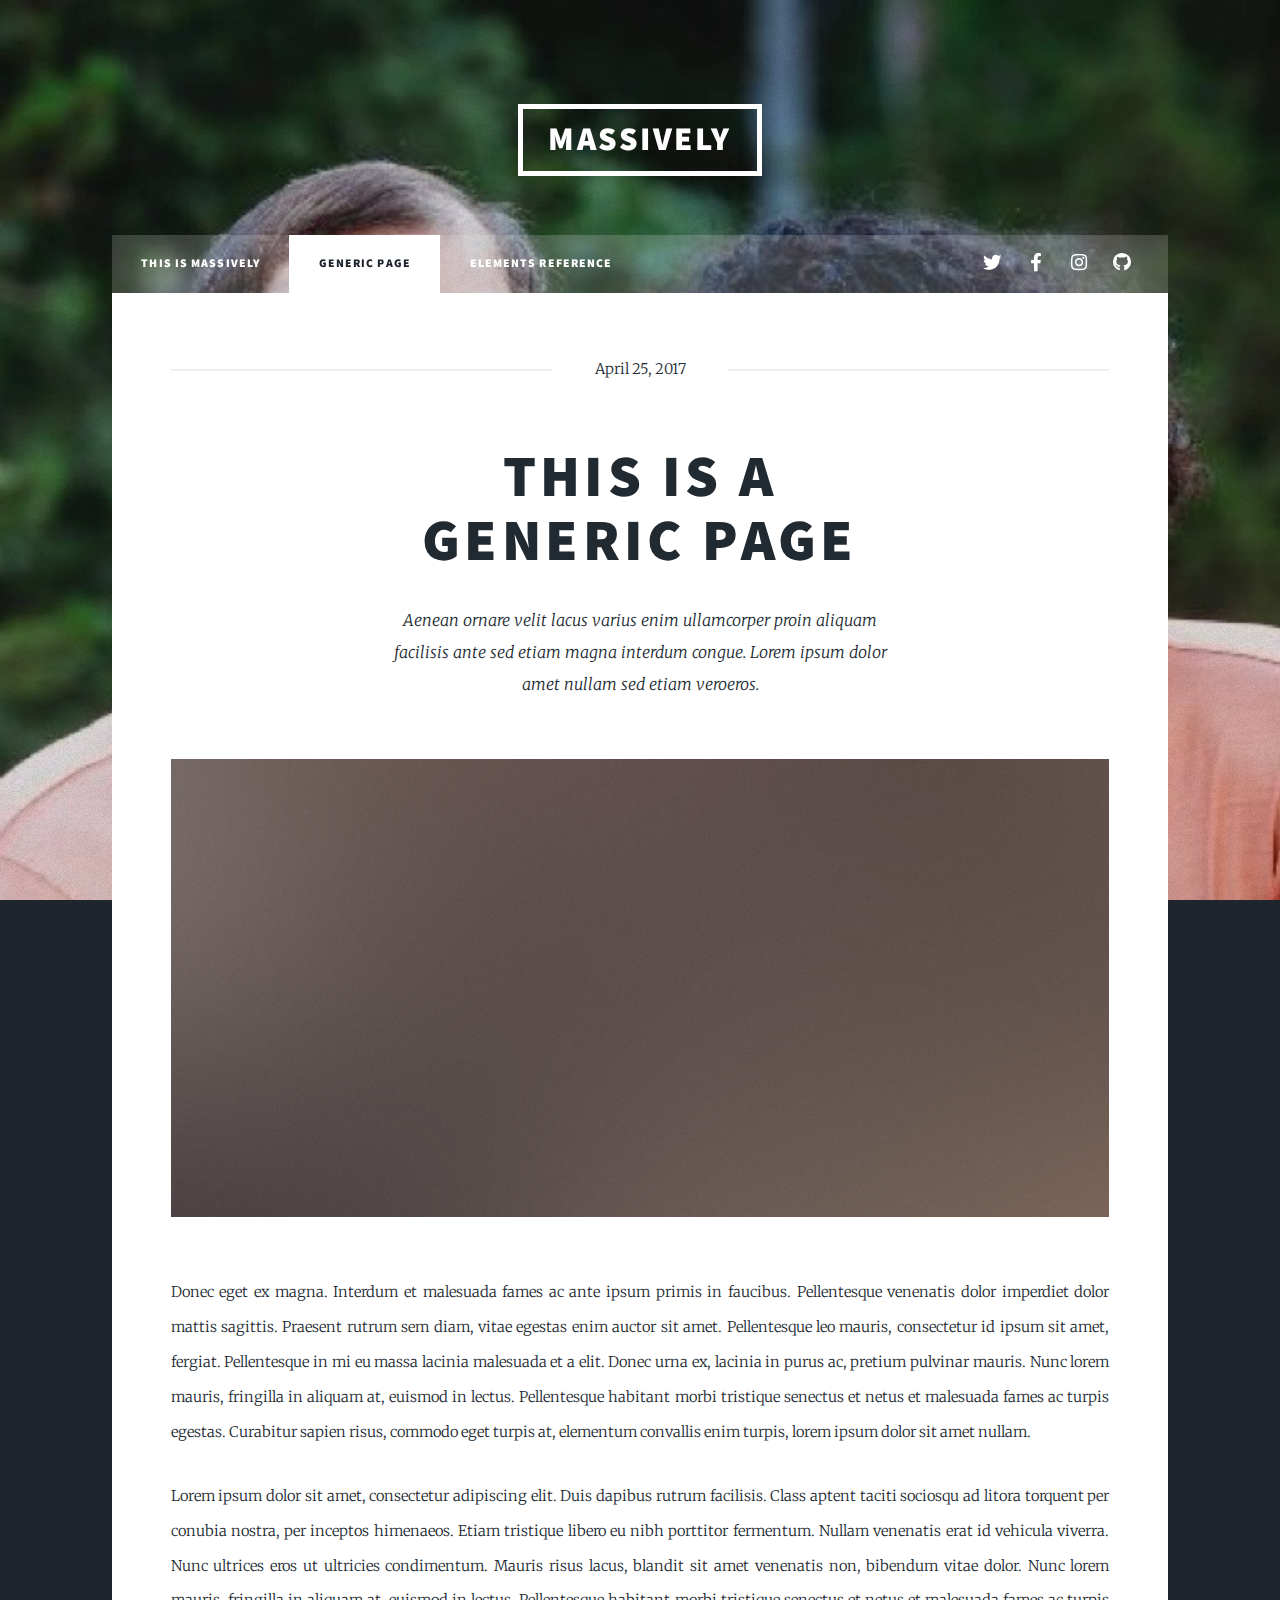
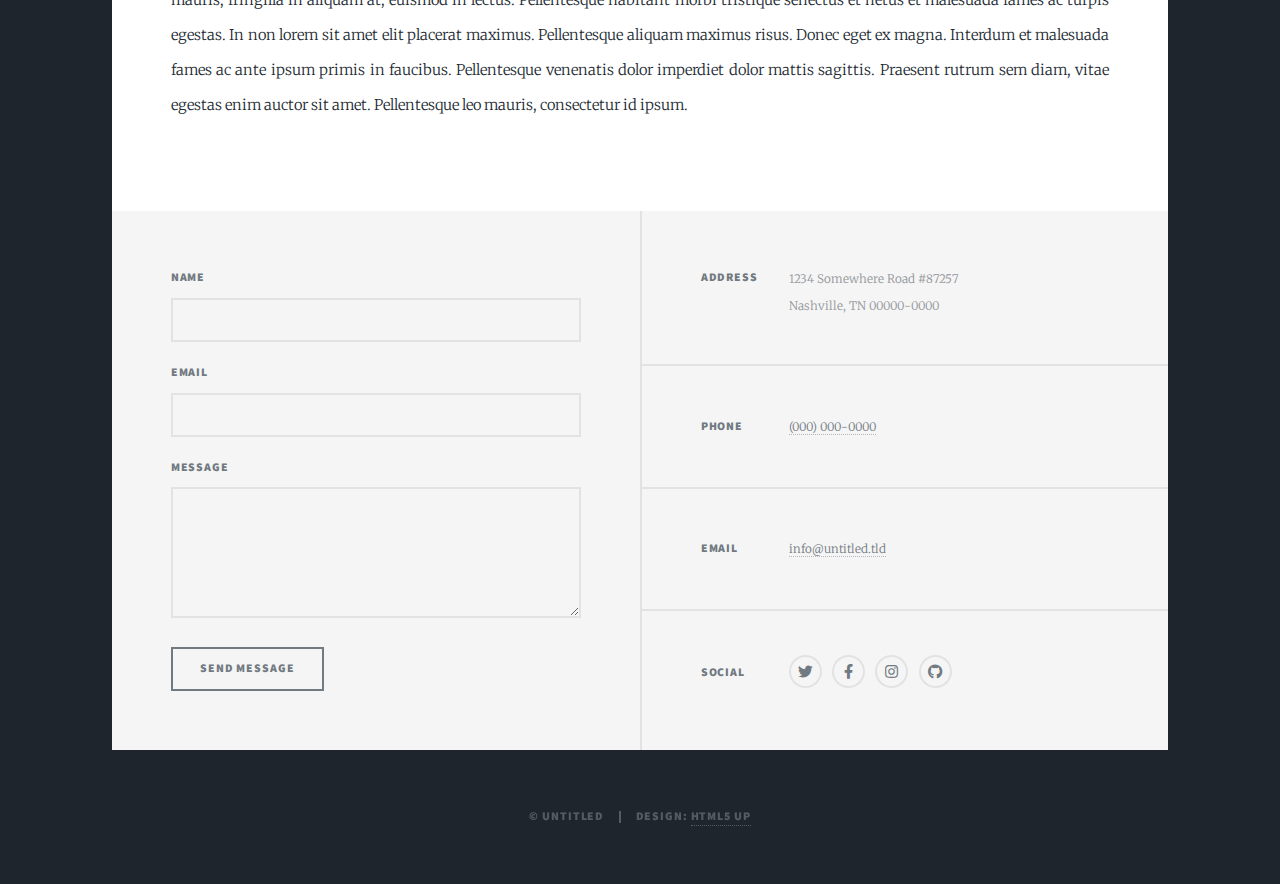
<file: generic.html>
<!DOCTYPE HTML>
<!--
	Massively by HTML5 UP
	html5up.net | @ajlkn
	Free for personal and commercial use under the CCA 3.0 license (html5up.net/license)
-->
<html>
	<head>
		<title>Generic Page - Massively by HTML5 UP</title>
		<meta charset="utf-8" />
		<meta name="viewport" content="width=device-width, initial-scale=1, user-scalable=no" />
		<link rel="stylesheet" href="assets/css/main.css" />
		<noscript><link rel="stylesheet" href="assets/css/noscript.css" /></noscript>
	</head>
	<body class="is-preload">

		<!-- Wrapper -->
			<div id="wrapper">

				<!-- Header -->
					<header id="header">
						<a href="index.html" class="logo">Massively</a>
					</header>

				<!-- Nav -->
					<nav id="nav">
						<ul class="links">
							<li><a href="index.html">This is Massively</a></li>
							<li class="active"><a href="generic.html">Generic Page</a></li>
							<li><a href="elements.html">Elements Reference</a></li>
						</ul>
						<ul class="icons">
							<li><a href="#" class="icon brands fa-twitter"><span class="label">Twitter</span></a></li>
							<li><a href="#" class="icon brands fa-facebook-f"><span class="label">Facebook</span></a></li>
							<li><a href="#" class="icon brands fa-instagram"><span class="label">Instagram</span></a></li>
							<li><a href="#" class="icon brands fa-github"><span class="label">GitHub</span></a></li>
						</ul>
					</nav>

				<!-- Main -->
					<div id="main">

						<!-- Post -->
							<section class="post">
								<header class="major">
									<span class="date">April 25, 2017</span>
									<h1>This is a<br />
									Generic Page</h1>
									<p>Aenean ornare velit lacus varius enim ullamcorper proin aliquam<br />
									facilisis ante sed etiam magna interdum congue. Lorem ipsum dolor<br />
									amet nullam sed etiam veroeros.</p>
								</header>
								<div class="image main"><img src="images/pic01.jpg" alt="" /></div>
								<p>Donec eget ex magna. Interdum et malesuada fames ac ante ipsum primis in faucibus. Pellentesque venenatis dolor imperdiet dolor mattis sagittis. Praesent rutrum sem diam, vitae egestas enim auctor sit amet. Pellentesque leo mauris, consectetur id ipsum sit amet, fergiat. Pellentesque in mi eu massa lacinia malesuada et a elit. Donec urna ex, lacinia in purus ac, pretium pulvinar mauris. Nunc lorem mauris, fringilla in aliquam at, euismod in lectus. Pellentesque habitant morbi tristique senectus et netus et malesuada fames ac turpis egestas. Curabitur sapien risus, commodo eget turpis at, elementum convallis enim turpis, lorem ipsum dolor sit amet nullam.</p>
								<p>Lorem ipsum dolor sit amet, consectetur adipiscing elit. Duis dapibus rutrum facilisis. Class aptent taciti sociosqu ad litora torquent per conubia nostra, per inceptos himenaeos. Etiam tristique libero eu nibh porttitor fermentum. Nullam venenatis erat id vehicula viverra. Nunc ultrices eros ut ultricies condimentum. Mauris risus lacus, blandit sit amet venenatis non, bibendum vitae dolor. Nunc lorem mauris, fringilla in aliquam at, euismod in lectus. Pellentesque habitant morbi tristique senectus et netus et malesuada fames ac turpis egestas. In non lorem sit amet elit placerat maximus. Pellentesque aliquam maximus risus. Donec eget ex magna. Interdum et malesuada fames ac ante ipsum primis in faucibus. Pellentesque venenatis dolor imperdiet dolor mattis sagittis. Praesent rutrum sem diam, vitae egestas enim auctor sit amet. Pellentesque leo mauris, consectetur id ipsum.</p>
							</section>

					</div>

				<!-- Footer -->
					<footer id="footer">
						<section>
							<form method="post" action="#">
								<div class="fields">
									<div class="field">
										<label for="name">Name</label>
										<input type="text" name="name" id="name" />
									</div>
									<div class="field">
										<label for="email">Email</label>
										<input type="text" name="email" id="email" />
									</div>
									<div class="field">
										<label for="message">Message</label>
										<textarea name="message" id="message" rows="3"></textarea>
									</div>
								</div>
								<ul class="actions">
									<li><input type="submit" value="Send Message" /></li>
								</ul>
							</form>
						</section>
						<section class="split contact">
							<section class="alt">
								<h3>Address</h3>
								<p>1234 Somewhere Road #87257<br />
								Nashville, TN 00000-0000</p>
							</section>
							<section>
								<h3>Phone</h3>
								<p><a href="#">(000) 000-0000</a></p>
							</section>
							<section>
								<h3>Email</h3>
								<p><a href="#">info@untitled.tld</a></p>
							</section>
							<section>
								<h3>Social</h3>
								<ul class="icons alt">
									<li><a href="#" class="icon brands alt fa-twitter"><span class="label">Twitter</span></a></li>
									<li><a href="#" class="icon brands alt fa-facebook-f"><span class="label">Facebook</span></a></li>
									<li><a href="#" class="icon brands alt fa-instagram"><span class="label">Instagram</span></a></li>
									<li><a href="#" class="icon brands alt fa-github"><span class="label">GitHub</span></a></li>
								</ul>
							</section>
						</section>
					</footer>

				<!-- Copyright -->
					<div id="copyright">
						<ul><li>&copy; Untitled</li><li>Design: <a href="https://html5up.net">HTML5 UP</a></li></ul>
					</div>

			</div>

		<!-- Scripts -->
			<script src="assets/js/jquery.min.js"></script>
			<script src="assets/js/jquery.scrollex.min.js"></script>
			<script src="assets/js/jquery.scrolly.min.js"></script>
			<script src="assets/js/browser.min.js"></script>
			<script src="assets/js/breakpoints.min.js"></script>
			<script src="assets/js/util.js"></script>
			<script src="assets/js/main.js"></script>

	</body>
</html>
</file>
<file: assets/css/main.css>
@import url(fontawesome-all.min.css);
@import url("https://fonts.googleapis.com/css?family=Merriweather:300,700,300italic,700italic|Source+Sans+Pro:900");

/*
	Massively by HTML5 UP
	html5up.net | @ajlkn
	Free for personal and commercial use under the CCA 3.0 license (html5up.net/license)
*/

html, body, div, span, applet, object,
iframe, h1, h2, h3, h4, h5, h6, p, blockquote,
pre, a, abbr, acronym, address, big, cite,
code, del, dfn, em, img, ins, kbd, q, s, samp,
small, strike, strong, sub, sup, tt, var, b,
u, i, center, dl, dt, dd, ol, ul, li, fieldset,
form, label, legend, table, caption, tbody,
tfoot, thead, tr, th, td, article, aside,
canvas, details, embed, figure, figcaption,
footer, header, hgroup, menu, nav, output, ruby,
section, summary, time, mark, audio, video {
	margin: 0;
	padding: 0;
	border: 0;
	font-size: 100%;
	font: inherit;
	vertical-align: baseline;}

article, aside, details, figcaption, figure,
footer, header, hgroup, menu, nav, section {
	display: block;}

body {
	line-height: 1;
}

ol, ul {
	list-style: none;
}

blockquote, q {
	quotes: none;
}

	blockquote:before, blockquote:after, q:before, q:after {
		content: '';
		content: none;
	}

table {
	border-collapse: collapse;
	border-spacing: 0;
}

body {
	-webkit-text-size-adjust: none;
}

mark {
	background-color: transparent;
	color: inherit;
}

input::-moz-focus-inner {
	border: 0;
	padding: 0;
}

input, select, textarea {
	-moz-appearance: none;
	-webkit-appearance: none;
	-ms-appearance: none;
	appearance: none;
}

/* Basic */

	@-ms-viewport {
		width: device-width;
	}

	body {
		-ms-overflow-style: scrollbar;
	}

	@media screen and (max-width: 480px) {

		html, body {
			min-width: 320px;
		}

	}

	html {
		box-sizing: border-box;
	}

	*, *:before, *:after {
		box-sizing: inherit;
	}

	body {
		background-color: #1e252d;
	}

		body.is-preload *, body.is-preload *:before, body.is-preload *:after {
			-moz-animation: none !important;
			-webkit-animation: none !important;
			-ms-animation: none !important;
			animation: none !important;
			-moz-transition: none !important;
			-webkit-transition: none !important;
			-ms-transition: none !important;
			transition: none !important;
		}

/* Type */

	html {
		font-size: 16pt;
	}

		@media screen and (max-width: 1680px) {

			html {
				font-size: 12pt;
			}

		}

		@media screen and (max-width: 1280px) {

			html {
				font-size: 11pt;
			}

		}

		@media screen and (max-width: 360px) {

			html {
				font-size: 10pt;
			}

		}

	body {
		color: #212931;
	}

	body, input, select, textarea {
		font-family: "Merriweather", Georgia, serif;
		font-weight: 300;
		font-size: 1rem;
		line-height: 2.375;
	}

	a {
		-moz-transition: color 0.2s ease-in-out, background-color 0.2s ease-in-out, border-color 0.2s ease-in-out, box-shadow 0.2s ease-in-out;
		-webkit-transition: color 0.2s ease-in-out, background-color 0.2s ease-in-out, border-color 0.2s ease-in-out, box-shadow 0.2s ease-in-out;
		-ms-transition: color 0.2s ease-in-out, background-color 0.2s ease-in-out, border-color 0.2s ease-in-out, box-shadow 0.2s ease-in-out;
		transition: color 0.2s ease-in-out, background-color 0.2s ease-in-out, border-color 0.2s ease-in-out, box-shadow 0.2s ease-in-out;
		border-bottom: dotted 1px;
		text-decoration: none;
	}

		a:hover {
			border-bottom-color: transparent;
		}

	strong, b {
		font-weight: 600;
	}

	em, i {
		font-style: italic;
	}

	p {
		text-align: justify;
		margin: 0 0 2rem 0;
	}

	h1, h2, h3, h4, h5, h6 {
		font-family: "Source Sans Pro", Helvetica, sans-serif;
		font-weight: 900;
		line-height: 1.5;
		letter-spacing: 0.075em;
		text-transform: uppercase;
		margin: 0 0 1rem 0;
	}

		h1 a, h2 a, h3 a, h4 a, h5 a, h6 a {
			border-bottom: 0;
			color: inherit;
			text-decoration: none;
		}

	h1 {
		font-size: 4rem;
		line-height: 1.1;
		margin: 0 0 2rem 0;
	}

	h2 {
		font-size: 1.75rem;
		line-height: 1.3;
		margin: 0 0 1.5rem 0;
	}

	h3 {
		font-size: 1.25rem;
		margin: 0 0 1.5rem 0;
	}

	h4 {
		font-size: 1rem;
	}

	h5 {
		font-size: 0.9rem;
	}

	h6 {
		font-size: 0.8rem;
	}

	sub {
		font-size: 0.8rem;
		position: relative;
		top: 0.5rem;
	}

	sup {
		font-size: 0.8rem;
		position: relative;
		top: -0.5rem;
	}

	blockquote {
		border-left: solid 4px;
		font-style: italic;
		margin: 0 0 2rem 0;
		padding: 0.5rem 0 0.5rem 2rem;
	}

	code {
		border: solid 2px;
		font-family: "Courier New", monospace;
		font-size: 0.9rem;
		margin: 0 0.25rem;
		padding: 0.25rem 0.65rem;
	}

	pre {
		-webkit-overflow-scrolling: touch;
		font-family: "Courier New", monospace;
		font-size: 0.9rem;
		margin: 0 0 2rem 0;
	}

		pre code {
			display: block;
			line-height: 1.75;
			padding: 1rem 1.5rem;
			overflow-x: auto;
		}

	hr {
		border: 0;
		border-bottom: solid 2px;
		margin: 3rem 0;
	}

		hr.major {
			margin: 5rem 0;
		}

	.align-left {
		text-align: left;
	}

	.align-center {
		text-align: center;
	}

	.align-right {
		text-align: right;
	}

	input, select, textarea {
		color: #212931;
	}

	a {
		color: #212931;
		border-bottom-color: rgba(33, 41, 49, 0.5);
	}

		a:hover {
			border-bottom-color: transparent;
			color: #18bfef !important;
		}

	strong, b {
		color: #212931;
	}

	h1, h2, h3, h4, h5, h6 {
		color: #212931;
	}

	blockquote {
		border-left-color: #eeeeee;
	}

	code {
		background: rgba(220, 220, 220, 0.25);
		border-color: #eeeeee;
	}

	hr {
		border-bottom-color: #eeeeee;
	}

/* Row */

	.row {
		display: flex;
		flex-wrap: wrap;
		box-sizing: border-box;
		align-items: stretch;
	}

		.row > * {
			box-sizing: border-box;
		}

		.row.gtr-uniform > * > :last-child {
			margin-bottom: 0;
		}

		.row.aln-left {
			justify-content: flex-start;
		}

		.row.aln-center {
			justify-content: center;
		}

		.row.aln-right {
			justify-content: flex-end;
		}

		.row.aln-top {
			align-items: flex-start;
		}

		.row.aln-middle {
			align-items: center;
		}

		.row.aln-bottom {
			align-items: flex-end;
		}

		.row > .imp {
			order: -1;
		}

		.row > .col-1 {
			width: 8.33333%;
		}

		.row > .off-1 {
			margin-left: 8.33333%;
		}

		.row > .col-2 {
			width: 16.66667%;
		}

		.row > .off-2 {
			margin-left: 16.66667%;
		}

		.row > .col-3 {
			width: 25%;
		}

		.row > .off-3 {
			margin-left: 25%;
		}

		.row > .col-4 {
			width: 33.33333%;
		}

		.row > .off-4 {
			margin-left: 33.33333%;
		}

		.row > .col-5 {
			width: 41.66667%;
		}

		.row > .off-5 {
			margin-left: 41.66667%;
		}

		.row > .col-6 {
			width: 50%;
		}

		.row > .off-6 {
			margin-left: 50%;
		}

		.row > .col-7 {
			width: 58.33333%;
		}

		.row > .off-7 {
			margin-left: 58.33333%;
		}

		.row > .col-8 {
			width: 66.66667%;
		}

		.row > .off-8 {
			margin-left: 66.66667%;
		}

		.row > .col-9 {
			width: 75%;
		}

		.row > .off-9 {
			margin-left: 75%;
		}

		.row > .col-10 {
			width: 83.33333%;
		}

		.row > .off-10 {
			margin-left: 83.33333%;
		}

		.row > .col-11 {
			width: 91.66667%;
		}

		.row > .off-11 {
			margin-left: 91.66667%;
		}

		.row > .col-12 {
			width: 100%;
		}

		.row > .off-12 {
			margin-left: 100%;
		}

		.row.gtr-0 {
			margin-top: 0;
			margin-left: 0rem;
		}

			.row.gtr-0 > * {
				padding: 0 0 0 0rem;
			}

			.row.gtr-0.gtr-uniform {
				margin-top: 0rem;
			}

				.row.gtr-0.gtr-uniform > * {
					padding-top: 0rem;
				}

		.row.gtr-25 {
			margin-top: 0;
			margin-left: -0.375rem;
		}

			.row.gtr-25 > * {
				padding: 0 0 0 0.375rem;
			}

			.row.gtr-25.gtr-uniform {
				margin-top: -0.375rem;
			}

				.row.gtr-25.gtr-uniform > * {
					padding-top: 0.375rem;
				}

		.row.gtr-50 {
			margin-top: 0;
			margin-left: -0.75rem;
		}

			.row.gtr-50 > * {
				padding: 0 0 0 0.75rem;
			}

			.row.gtr-50.gtr-uniform {
				margin-top: -0.75rem;
			}

				.row.gtr-50.gtr-uniform > * {
					padding-top: 0.75rem;
				}

		.row {
			margin-top: 0;
			margin-left: -1.5rem;
		}

			.row > * {
				padding: 0 0 0 1.5rem;
			}

			.row.gtr-uniform {
				margin-top: -1.5rem;
			}

				.row.gtr-uniform > * {
					padding-top: 1.5rem;
				}

		.row.gtr-150 {
			margin-top: 0;
			margin-left: -2.25rem;
		}

			.row.gtr-150 > * {
				padding: 0 0 0 2.25rem;
			}

			.row.gtr-150.gtr-uniform {
				margin-top: -2.25rem;
			}

				.row.gtr-150.gtr-uniform > * {
					padding-top: 2.25rem;
				}

		.row.gtr-200 {
			margin-top: 0;
			margin-left: -3rem;
		}

			.row.gtr-200 > * {
				padding: 0 0 0 3rem;
			}

			.row.gtr-200.gtr-uniform {
				margin-top: -3rem;
			}

				.row.gtr-200.gtr-uniform > * {
					padding-top: 3rem;
				}

		@media screen and (max-width: 1680px) {

			.row {
				display: flex;
				flex-wrap: wrap;
				box-sizing: border-box;
				align-items: stretch;
			}

				.row > * {
					box-sizing: border-box;
				}

				.row.gtr-uniform > * > :last-child {
					margin-bottom: 0;
				}

				.row.aln-left {
					justify-content: flex-start;
				}

				.row.aln-center {
					justify-content: center;
				}

				.row.aln-right {
					justify-content: flex-end;
				}

				.row.aln-top {
					align-items: flex-start;
				}

				.row.aln-middle {
					align-items: center;
				}

				.row.aln-bottom {
					align-items: flex-end;
				}

				.row > .imp-xlarge {
					order: -1;
				}

				.row > .col-1-xlarge {
					width: 8.33333%;
				}

				.row > .off-1-xlarge {
					margin-left: 8.33333%;
				}

				.row > .col-2-xlarge {
					width: 16.66667%;
				}

				.row > .off-2-xlarge {
					margin-left: 16.66667%;
				}

				.row > .col-3-xlarge {
					width: 25%;
				}

				.row > .off-3-xlarge {
					margin-left: 25%;
				}

				.row > .col-4-xlarge {
					width: 33.33333%;
				}

				.row > .off-4-xlarge {
					margin-left: 33.33333%;
				}

				.row > .col-5-xlarge {
					width: 41.66667%;
				}

				.row > .off-5-xlarge {
					margin-left: 41.66667%;
				}

				.row > .col-6-xlarge {
					width: 50%;
				}

				.row > .off-6-xlarge {
					margin-left: 50%;
				}

				.row > .col-7-xlarge {
					width: 58.33333%;
				}

				.row > .off-7-xlarge {
					margin-left: 58.33333%;
				}

				.row > .col-8-xlarge {
					width: 66.66667%;
				}

				.row > .off-8-xlarge {
					margin-left: 66.66667%;
				}

				.row > .col-9-xlarge {
					width: 75%;
				}

				.row > .off-9-xlarge {
					margin-left: 75%;
				}

				.row > .col-10-xlarge {
					width: 83.33333%;
				}

				.row > .off-10-xlarge {
					margin-left: 83.33333%;
				}

				.row > .col-11-xlarge {
					width: 91.66667%;
				}

				.row > .off-11-xlarge {
					margin-left: 91.66667%;
				}

				.row > .col-12-xlarge {
					width: 100%;
				}

				.row > .off-12-xlarge {
					margin-left: 100%;
				}

				.row.gtr-0 {
					margin-top: 0;
					margin-left: 0rem;
				}

					.row.gtr-0 > * {
						padding: 0 0 0 0rem;
					}

					.row.gtr-0.gtr-uniform {
						margin-top: 0rem;
					}

						.row.gtr-0.gtr-uniform > * {
							padding-top: 0rem;
						}

				.row.gtr-25 {
					margin-top: 0;
					margin-left: -0.375rem;
				}

					.row.gtr-25 > * {
						padding: 0 0 0 0.375rem;
					}

					.row.gtr-25.gtr-uniform {
						margin-top: -0.375rem;
					}

						.row.gtr-25.gtr-uniform > * {
							padding-top: 0.375rem;
						}

				.row.gtr-50 {
					margin-top: 0;
					margin-left: -0.75rem;
				}

					.row.gtr-50 > * {
						padding: 0 0 0 0.75rem;
					}

					.row.gtr-50.gtr-uniform {
						margin-top: -0.75rem;
					}

						.row.gtr-50.gtr-uniform > * {
							padding-top: 0.75rem;
						}

				.row {
					margin-top: 0;
					margin-left: -1.5rem;
				}

					.row > * {
						padding: 0 0 0 1.5rem;
					}

					.row.gtr-uniform {
						margin-top: -1.5rem;
					}

						.row.gtr-uniform > * {
							padding-top: 1.5rem;
						}

				.row.gtr-150 {
					margin-top: 0;
					margin-left: -2.25rem;
				}

					.row.gtr-150 > * {
						padding: 0 0 0 2.25rem;
					}

					.row.gtr-150.gtr-uniform {
						margin-top: -2.25rem;
					}

						.row.gtr-150.gtr-uniform > * {
							padding-top: 2.25rem;
						}

				.row.gtr-200 {
					margin-top: 0;
					margin-left: -3rem;
				}

					.row.gtr-200 > * {
						padding: 0 0 0 3rem;
					}

					.row.gtr-200.gtr-uniform {
						margin-top: -3rem;
					}

						.row.gtr-200.gtr-uniform > * {
							padding-top: 3rem;
						}

		}

		@media screen and (max-width: 1280px) {

			.row {
				display: flex;
				flex-wrap: wrap;
				box-sizing: border-box;
				align-items: stretch;
			}

				.row > * {
					box-sizing: border-box;
				}

				.row.gtr-uniform > * > :last-child {
					margin-bottom: 0;
				}

				.row.aln-left {
					justify-content: flex-start;
				}

				.row.aln-center {
					justify-content: center;
				}

				.row.aln-right {
					justify-content: flex-end;
				}

				.row.aln-top {
					align-items: flex-start;
				}

				.row.aln-middle {
					align-items: center;
				}

				.row.aln-bottom {
					align-items: flex-end;
				}

				.row > .imp-large {
					order: -1;
				}

				.row > .col-1-large {
					width: 8.33333%;
				}

				.row > .off-1-large {
					margin-left: 8.33333%;
				}

				.row > .col-2-large {
					width: 16.66667%;
				}

				.row > .off-2-large {
					margin-left: 16.66667%;
				}

				.row > .col-3-large {
					width: 25%;
				}

				.row > .off-3-large {
					margin-left: 25%;
				}

				.row > .col-4-large {
					width: 33.33333%;
				}

				.row > .off-4-large {
					margin-left: 33.33333%;
				}

				.row > .col-5-large {
					width: 41.66667%;
				}

				.row > .off-5-large {
					margin-left: 41.66667%;
				}

				.row > .col-6-large {
					width: 50%;
				}

				.row > .off-6-large {
					margin-left: 50%;
				}

				.row > .col-7-large {
					width: 58.33333%;
				}

				.row > .off-7-large {
					margin-left: 58.33333%;
				}

				.row > .col-8-large {
					width: 66.66667%;
				}

				.row > .off-8-large {
					margin-left: 66.66667%;
				}

				.row > .col-9-large {
					width: 75%;
				}

				.row > .off-9-large {
					margin-left: 75%;
				}

				.row > .col-10-large {
					width: 83.33333%;
				}

				.row > .off-10-large {
					margin-left: 83.33333%;
				}

				.row > .col-11-large {
					width: 91.66667%;
				}

				.row > .off-11-large {
					margin-left: 91.66667%;
				}

				.row > .col-12-large {
					width: 100%;
				}

				.row > .off-12-large {
					margin-left: 100%;
				}

				.row.gtr-0 {
					margin-top: 0;
					margin-left: 0rem;
				}

					.row.gtr-0 > * {
						padding: 0 0 0 0rem;
					}

					.row.gtr-0.gtr-uniform {
						margin-top: 0rem;
					}

						.row.gtr-0.gtr-uniform > * {
							padding-top: 0rem;
						}

				.row.gtr-25 {
					margin-top: 0;
					margin-left: -0.375rem;
				}

					.row.gtr-25 > * {
						padding: 0 0 0 0.375rem;
					}

					.row.gtr-25.gtr-uniform {
						margin-top: -0.375rem;
					}

						.row.gtr-25.gtr-uniform > * {
							padding-top: 0.375rem;
						}

				.row.gtr-50 {
					margin-top: 0;
					margin-left: -0.75rem;
				}

					.row.gtr-50 > * {
						padding: 0 0 0 0.75rem;
					}

					.row.gtr-50.gtr-uniform {
						margin-top: -0.75rem;
					}

						.row.gtr-50.gtr-uniform > * {
							padding-top: 0.75rem;
						}

				.row {
					margin-top: 0;
					margin-left: -1.5rem;
				}

					.row > * {
						padding: 0 0 0 1.5rem;
					}

					.row.gtr-uniform {
						margin-top: -1.5rem;
					}

						.row.gtr-uniform > * {
							padding-top: 1.5rem;
						}

				.row.gtr-150 {
					margin-top: 0;
					margin-left: -2.25rem;
				}

					.row.gtr-150 > * {
						padding: 0 0 0 2.25rem;
					}

					.row.gtr-150.gtr-uniform {
						margin-top: -2.25rem;
					}

						.row.gtr-150.gtr-uniform > * {
							padding-top: 2.25rem;
						}

				.row.gtr-200 {
					margin-top: 0;
					margin-left: -3rem;
				}

					.row.gtr-200 > * {
						padding: 0 0 0 3rem;
					}

					.row.gtr-200.gtr-uniform {
						margin-top: -3rem;
					}

						.row.gtr-200.gtr-uniform > * {
							padding-top: 3rem;
						}

		}

		@media screen and (max-width: 980px) {

			.row {
				display: flex;
				flex-wrap: wrap;
				box-sizing: border-box;
				align-items: stretch;
			}

				.row > * {
					box-sizing: border-box;
				}

				.row.gtr-uniform > * > :last-child {
					margin-bottom: 0;
				}

				.row.aln-left {
					justify-content: flex-start;
				}

				.row.aln-center {
					justify-content: center;
				}

				.row.aln-right {
					justify-content: flex-end;
				}

				.row.aln-top {
					align-items: flex-start;
				}

				.row.aln-middle {
					align-items: center;
				}

				.row.aln-bottom {
					align-items: flex-end;
				}

				.row > .imp-medium {
					order: -1;
				}

				.row > .col-1-medium {
					width: 8.33333%;
				}

				.row > .off-1-medium {
					margin-left: 8.33333%;
				}

				.row > .col-2-medium {
					width: 16.66667%;
				}

				.row > .off-2-medium {
					margin-left: 16.66667%;
				}

				.row > .col-3-medium {
					width: 25%;
				}

				.row > .off-3-medium {
					margin-left: 25%;
				}

				.row > .col-4-medium {
					width: 33.33333%;
				}

				.row > .off-4-medium {
					margin-left: 33.33333%;
				}

				.row > .col-5-medium {
					width: 41.66667%;
				}

				.row > .off-5-medium {
					margin-left: 41.66667%;
				}

				.row > .col-6-medium {
					width: 50%;
				}

				.row > .off-6-medium {
					margin-left: 50%;
				}

				.row > .col-7-medium {
					width: 58.33333%;
				}

				.row > .off-7-medium {
					margin-left: 58.33333%;
				}

				.row > .col-8-medium {
					width: 66.66667%;
				}

				.row > .off-8-medium {
					margin-left: 66.66667%;
				}

				.row > .col-9-medium {
					width: 75%;
				}

				.row > .off-9-medium {
					margin-left: 75%;
				}

				.row > .col-10-medium {
					width: 83.33333%;
				}

				.row > .off-10-medium {
					margin-left: 83.33333%;
				}

				.row > .col-11-medium {
					width: 91.66667%;
				}

				.row > .off-11-medium {
					margin-left: 91.66667%;
				}

				.row > .col-12-medium {
					width: 100%;
				}

				.row > .off-12-medium {
					margin-left: 100%;
				}

				.row.gtr-0 {
					margin-top: 0;
					margin-left: 0rem;
				}

					.row.gtr-0 > * {
						padding: 0 0 0 0rem;
					}

					.row.gtr-0.gtr-uniform {
						margin-top: 0rem;
					}

						.row.gtr-0.gtr-uniform > * {
							padding-top: 0rem;
						}

				.row.gtr-25 {
					margin-top: 0;
					margin-left: -0.375rem;
				}

					.row.gtr-25 > * {
						padding: 0 0 0 0.375rem;
					}

					.row.gtr-25.gtr-uniform {
						margin-top: -0.375rem;
					}

						.row.gtr-25.gtr-uniform > * {
							padding-top: 0.375rem;
						}

				.row.gtr-50 {
					margin-top: 0;
					margin-left: -0.75rem;
				}

					.row.gtr-50 > * {
						padding: 0 0 0 0.75rem;
					}

					.row.gtr-50.gtr-uniform {
						margin-top: -0.75rem;
					}

						.row.gtr-50.gtr-uniform > * {
							padding-top: 0.75rem;
						}

				.row {
					margin-top: 0;
					margin-left: -1.5rem;
				}

					.row > * {
						padding: 0 0 0 1.5rem;
					}

					.row.gtr-uniform {
						margin-top: -1.5rem;
					}

						.row.gtr-uniform > * {
							padding-top: 1.5rem;
						}

				.row.gtr-150 {
					margin-top: 0;
					margin-left: -2.25rem;
				}

					.row.gtr-150 > * {
						padding: 0 0 0 2.25rem;
					}

					.row.gtr-150.gtr-uniform {
						margin-top: -2.25rem;
					}

						.row.gtr-150.gtr-uniform > * {
							padding-top: 2.25rem;
						}

				.row.gtr-200 {
					margin-top: 0;
					margin-left: -3rem;
				}

					.row.gtr-200 > * {
						padding: 0 0 0 3rem;
					}

					.row.gtr-200.gtr-uniform {
						margin-top: -3rem;
					}

						.row.gtr-200.gtr-uniform > * {
							padding-top: 3rem;
						}

		}

		@media screen and (max-width: 736px) {

			.row {
				display: flex;
				flex-wrap: wrap;
				box-sizing: border-box;
				align-items: stretch;
			}

				.row > * {
					box-sizing: border-box;
				}

				.row.gtr-uniform > * > :last-child {
					margin-bottom: 0;
				}

				.row.aln-left {
					justify-content: flex-start;
				}

				.row.aln-center {
					justify-content: center;
				}

				.row.aln-right {
					justify-content: flex-end;
				}

				.row.aln-top {
					align-items: flex-start;
				}

				.row.aln-middle {
					align-items: center;
				}

				.row.aln-bottom {
					align-items: flex-end;
				}

				.row > .imp-small {
					order: -1;
				}

				.row > .col-1-small {
					width: 8.33333%;
				}

				.row > .off-1-small {
					margin-left: 8.33333%;
				}

				.row > .col-2-small {
					width: 16.66667%;
				}

				.row > .off-2-small {
					margin-left: 16.66667%;
				}

				.row > .col-3-small {
					width: 25%;
				}

				.row > .off-3-small {
					margin-left: 25%;
				}

				.row > .col-4-small {
					width: 33.33333%;
				}

				.row > .off-4-small {
					margin-left: 33.33333%;
				}

				.row > .col-5-small {
					width: 41.66667%;
				}

				.row > .off-5-small {
					margin-left: 41.66667%;
				}

				.row > .col-6-small {
					width: 50%;
				}

				.row > .off-6-small {
					margin-left: 50%;
				}

				.row > .col-7-small {
					width: 58.33333%;
				}

				.row > .off-7-small {
					margin-left: 58.33333%;
				}

				.row > .col-8-small {
					width: 66.66667%;
				}

				.row > .off-8-small {
					margin-left: 66.66667%;
				}

				.row > .col-9-small {
					width: 75%;
				}

				.row > .off-9-small {
					margin-left: 75%;
				}

				.row > .col-10-small {
					width: 83.33333%;
				}

				.row > .off-10-small {
					margin-left: 83.33333%;
				}

				.row > .col-11-small {
					width: 91.66667%;
				}

				.row > .off-11-small {
					margin-left: 91.66667%;
				}

				.row > .col-12-small {
					width: 100%;
				}

				.row > .off-12-small {
					margin-left: 100%;
				}

				.row.gtr-0 {
					margin-top: 0;
					margin-left: 0rem;
				}

					.row.gtr-0 > * {
						padding: 0 0 0 0rem;
					}

					.row.gtr-0.gtr-uniform {
						margin-top: 0rem;
					}

						.row.gtr-0.gtr-uniform > * {
							padding-top: 0rem;
						}

				.row.gtr-25 {
					margin-top: 0;
					margin-left: -0.375rem;
				}

					.row.gtr-25 > * {
						padding: 0 0 0 0.375rem;
					}

					.row.gtr-25.gtr-uniform {
						margin-top: -0.375rem;
					}

						.row.gtr-25.gtr-uniform > * {
							padding-top: 0.375rem;
						}

				.row.gtr-50 {
					margin-top: 0;
					margin-left: -0.75rem;
				}

					.row.gtr-50 > * {
						padding: 0 0 0 0.75rem;
					}

					.row.gtr-50.gtr-uniform {
						margin-top: -0.75rem;
					}

						.row.gtr-50.gtr-uniform > * {
							padding-top: 0.75rem;
						}

				.row {
					margin-top: 0;
					margin-left: -1.5rem;
				}

					.row > * {
						padding: 0 0 0 1.5rem;
					}

					.row.gtr-uniform {
						margin-top: -1.5rem;
					}

						.row.gtr-uniform > * {
							padding-top: 1.5rem;
						}

				.row.gtr-150 {
					margin-top: 0;
					margin-left: -2.25rem;
				}

					.row.gtr-150 > * {
						padding: 0 0 0 2.25rem;
					}

					.row.gtr-150.gtr-uniform {
						margin-top: -2.25rem;
					}

						.row.gtr-150.gtr-uniform > * {
							padding-top: 2.25rem;
						}

				.row.gtr-200 {
					margin-top: 0;
					margin-left: -3rem;
				}

					.row.gtr-200 > * {
						padding: 0 0 0 3rem;
					}

					.row.gtr-200.gtr-uniform {
						margin-top: -3rem;
					}

						.row.gtr-200.gtr-uniform > * {
							padding-top: 3rem;
						}

		}

		@media screen and (max-width: 480px) {

			.row {
				display: flex;
				flex-wrap: wrap;
				box-sizing: border-box;
				align-items: stretch;
			}

				.row > * {
					box-sizing: border-box;
				}

				.row.gtr-uniform > * > :last-child {
					margin-bottom: 0;
				}

				.row.aln-left {
					justify-content: flex-start;
				}

				.row.aln-center {
					justify-content: center;
				}

				.row.aln-right {
					justify-content: flex-end;
				}

				.row.aln-top {
					align-items: flex-start;
				}

				.row.aln-middle {
					align-items: center;
				}

				.row.aln-bottom {
					align-items: flex-end;
				}

				.row > .imp-xsmall {
					order: -1;
				}

				.row > .col-1-xsmall {
					width: 8.33333%;
				}

				.row > .off-1-xsmall {
					margin-left: 8.33333%;
				}

				.row > .col-2-xsmall {
					width: 16.66667%;
				}

				.row > .off-2-xsmall {
					margin-left: 16.66667%;
				}

				.row > .col-3-xsmall {
					width: 25%;
				}

				.row > .off-3-xsmall {
					margin-left: 25%;
				}

				.row > .col-4-xsmall {
					width: 33.33333%;
				}

				.row > .off-4-xsmall {
					margin-left: 33.33333%;
				}

				.row > .col-5-xsmall {
					width: 41.66667%;
				}

				.row > .off-5-xsmall {
					margin-left: 41.66667%;
				}

				.row > .col-6-xsmall {
					width: 50%;
				}

				.row > .off-6-xsmall {
					margin-left: 50%;
				}

				.row > .col-7-xsmall {
					width: 58.33333%;
				}

				.row > .off-7-xsmall {
					margin-left: 58.33333%;
				}

				.row > .col-8-xsmall {
					width: 66.66667%;
				}

				.row > .off-8-xsmall {
					margin-left: 66.66667%;
				}

				.row > .col-9-xsmall {
					width: 75%;
				}

				.row > .off-9-xsmall {
					margin-left: 75%;
				}

				.row > .col-10-xsmall {
					width: 83.33333%;
				}

				.row > .off-10-xsmall {
					margin-left: 83.33333%;
				}

				.row > .col-11-xsmall {
					width: 91.66667%;
				}

				.row > .off-11-xsmall {
					margin-left: 91.66667%;
				}

				.row > .col-12-xsmall {
					width: 100%;
				}

				.row > .off-12-xsmall {
					margin-left: 100%;
				}

				.row.gtr-0 {
					margin-top: 0;
					margin-left: 0rem;
				}

					.row.gtr-0 > * {
						padding: 0 0 0 0rem;
					}

					.row.gtr-0.gtr-uniform {
						margin-top: 0rem;
					}

						.row.gtr-0.gtr-uniform > * {
							padding-top: 0rem;
						}

				.row.gtr-25 {
					margin-top: 0;
					margin-left: -0.375rem;
				}

					.row.gtr-25 > * {
						padding: 0 0 0 0.375rem;
					}

					.row.gtr-25.gtr-uniform {
						margin-top: -0.375rem;
					}

						.row.gtr-25.gtr-uniform > * {
							padding-top: 0.375rem;
						}

				.row.gtr-50 {
					margin-top: 0;
					margin-left: -0.75rem;
				}

					.row.gtr-50 > * {
						padding: 0 0 0 0.75rem;
					}

					.row.gtr-50.gtr-uniform {
						margin-top: -0.75rem;
					}

						.row.gtr-50.gtr-uniform > * {
							padding-top: 0.75rem;
						}

				.row {
					margin-top: 0;
					margin-left: -1.5rem;
				}

					.row > * {
						padding: 0 0 0 1.5rem;
					}

					.row.gtr-uniform {
						margin-top: -1.5rem;
					}

						.row.gtr-uniform > * {
							padding-top: 1.5rem;
						}

				.row.gtr-150 {
					margin-top: 0;
					margin-left: -2.25rem;
				}

					.row.gtr-150 > * {
						padding: 0 0 0 2.25rem;
					}

					.row.gtr-150.gtr-uniform {
						margin-top: -2.25rem;
					}

						.row.gtr-150.gtr-uniform > * {
							padding-top: 2.25rem;
						}

				.row.gtr-200 {
					margin-top: 0;
					margin-left: -3rem;
				}

					.row.gtr-200 > * {
						padding: 0 0 0 3rem;
					}

					.row.gtr-200.gtr-uniform {
						margin-top: -3rem;
					}

						.row.gtr-200.gtr-uniform > * {
							padding-top: 3rem;
						}

		}

		@media screen and (max-width: 360px) {

			.row {
				display: flex;
				flex-wrap: wrap;
				box-sizing: border-box;
				align-items: stretch;
			}

				.row > * {
					box-sizing: border-box;
				}

				.row.gtr-uniform > * > :last-child {
					margin-bottom: 0;
				}

				.row.aln-left {
					justify-content: flex-start;
				}

				.row.aln-center {
					justify-content: center;
				}

				.row.aln-right {
					justify-content: flex-end;
				}

				.row.aln-top {
					align-items: flex-start;
				}

				.row.aln-middle {
					align-items: center;
				}

				.row.aln-bottom {
					align-items: flex-end;
				}

				.row > .imp-xxsmall {
					order: -1;
				}

				.row > .col-1-xxsmall {
					width: 8.33333%;
				}

				.row > .off-1-xxsmall {
					margin-left: 8.33333%;
				}

				.row > .col-2-xxsmall {
					width: 16.66667%;
				}

				.row > .off-2-xxsmall {
					margin-left: 16.66667%;
				}

				.row > .col-3-xxsmall {
					width: 25%;
				}

				.row > .off-3-xxsmall {
					margin-left: 25%;
				}

				.row > .col-4-xxsmall {
					width: 33.33333%;
				}

				.row > .off-4-xxsmall {
					margin-left: 33.33333%;
				}

				.row > .col-5-xxsmall {
					width: 41.66667%;
				}

				.row > .off-5-xxsmall {
					margin-left: 41.66667%;
				}

				.row > .col-6-xxsmall {
					width: 50%;
				}

				.row > .off-6-xxsmall {
					margin-left: 50%;
				}

				.row > .col-7-xxsmall {
					width: 58.33333%;
				}

				.row > .off-7-xxsmall {
					margin-left: 58.33333%;
				}

				.row > .col-8-xxsmall {
					width: 66.66667%;
				}

				.row > .off-8-xxsmall {
					margin-left: 66.66667%;
				}

				.row > .col-9-xxsmall {
					width: 75%;
				}

				.row > .off-9-xxsmall {
					margin-left: 75%;
				}

				.row > .col-10-xxsmall {
					width: 83.33333%;
				}

				.row > .off-10-xxsmall {
					margin-left: 83.33333%;
				}

				.row > .col-11-xxsmall {
					width: 91.66667%;
				}

				.row > .off-11-xxsmall {
					margin-left: 91.66667%;
				}

				.row > .col-12-xxsmall {
					width: 100%;
				}

				.row > .off-12-xxsmall {
					margin-left: 100%;
				}

				.row.gtr-0 {
					margin-top: 0;
					margin-left: 0rem;
				}

					.row.gtr-0 > * {
						padding: 0 0 0 0rem;
					}

					.row.gtr-0.gtr-uniform {
						margin-top: 0rem;
					}

						.row.gtr-0.gtr-uniform > * {
							padding-top: 0rem;
						}

				.row.gtr-25 {
					margin-top: 0;
					margin-left: -0.375rem;
				}

					.row.gtr-25 > * {
						padding: 0 0 0 0.375rem;
					}

					.row.gtr-25.gtr-uniform {
						margin-top: -0.375rem;
					}

						.row.gtr-25.gtr-uniform > * {
							padding-top: 0.375rem;
						}

				.row.gtr-50 {
					margin-top: 0;
					margin-left: -0.75rem;
				}

					.row.gtr-50 > * {
						padding: 0 0 0 0.75rem;
					}

					.row.gtr-50.gtr-uniform {
						margin-top: -0.75rem;
					}

						.row.gtr-50.gtr-uniform > * {
							padding-top: 0.75rem;
						}

				.row {
					margin-top: 0;
					margin-left: -1.5rem;
				}

					.row > * {
						padding: 0 0 0 1.5rem;
					}

					.row.gtr-uniform {
						margin-top: -1.5rem;
					}

						.row.gtr-uniform > * {
							padding-top: 1.5rem;
						}

				.row.gtr-150 {
					margin-top: 0;
					margin-left: -2.25rem;
				}

					.row.gtr-150 > * {
						padding: 0 0 0 2.25rem;
					}

					.row.gtr-150.gtr-uniform {
						margin-top: -2.25rem;
					}

						.row.gtr-150.gtr-uniform > * {
							padding-top: 2.25rem;
						}

				.row.gtr-200 {
					margin-top: 0;
					margin-left: -3rem;
				}

					.row.gtr-200 > * {
						padding: 0 0 0 3rem;
					}

					.row.gtr-200.gtr-uniform {
						margin-top: -3rem;
					}

						.row.gtr-200.gtr-uniform > * {
							padding-top: 3rem;
						}

		}

/* Box */

	.box {
		border: solid 2px;
		margin-bottom: 2rem;
		padding: 1.5rem;
	}

		.box > :last-child,
		.box > :last-child > :last-child,
		.box > :last-child > :last-child > :last-child {
			margin-bottom: 0;
		}

		.box.alt {
			border: 0;
			border-radius: 0;
			padding: 0;
		}

	.box {
		border-color: #eeeeee;
	}

/* Button */

	input[type="submit"],
	input[type="reset"],
	input[type="button"],
	button,
	.button {
		-moz-appearance: none;
		-webkit-appearance: none;
		-ms-appearance: none;
		appearance: none;
		-moz-transition: background-color 0.2s ease-in-out, box-shadow 0.2s ease-in-out, color 0.2s ease-in-out;
		-webkit-transition: background-color 0.2s ease-in-out, box-shadow 0.2s ease-in-out, color 0.2s ease-in-out;
		-ms-transition: background-color 0.2s ease-in-out, box-shadow 0.2s ease-in-out, color 0.2s ease-in-out;
		transition: background-color 0.2s ease-in-out, box-shadow 0.2s ease-in-out, color 0.2s ease-in-out;
		border: 0;
		border-radius: 0;
		cursor: pointer;
		display: inline-block;
		font-family: "Source Sans Pro", Helvetica, sans-serif;
		font-size: 0.8rem;
		font-weight: 900;
		letter-spacing: 0.075em;
		height: 3rem;
		line-height: 3rem;
		padding: 0 2rem;
		text-align: center;
		text-decoration: none;
		text-transform: uppercase;
		white-space: nowrap;
	}

		input[type="submit"].icon:before,
		input[type="reset"].icon:before,
		input[type="button"].icon:before,
		button.icon:before,
		.button.icon:before {
			margin-right: 0.5rem;
		}

		input[type="submit"].icon.solo,
		input[type="reset"].icon.solo,
		input[type="button"].icon.solo,
		button.icon.solo,
		.button.icon.solo {
			position: relative;
			width: 4rem;
			height: 4rem;
			line-height: 4rem;
			border-radius: 4rem;
			text-indent: 4rem;
			overflow: hidden;
			padding: 0;
			white-space: nowrap;
		}

			input[type="submit"].icon.solo:before,
			input[type="reset"].icon.solo:before,
			input[type="button"].icon.solo:before,
			button.icon.solo:before,
			.button.icon.solo:before {
				position: absolute;
				display: block;
				top: 0;
				left: 0;
				width: inherit;
				height: inherit;
				line-height: inherit;
				font-size: 1.25rem;
				margin-right: 0;
				text-align: center;
				text-indent: 0;
			}

		input[type="submit"].fit,
		input[type="reset"].fit,
		input[type="button"].fit,
		button.fit,
		.button.fit {
			width: 100%;
		}

		input[type="submit"].small,
		input[type="reset"].small,
		input[type="button"].small,
		button.small,
		.button.small {
			font-size: 0.7rem;
			height: 2.5rem;
			line-height: 2.5rem;
			padding: 0 1.5rem;
		}

		input[type="submit"].large,
		input[type="reset"].large,
		input[type="button"].large,
		button.large,
		.button.large {
			font-size: 0.9rem;
			height: 3.5rem;
			line-height: 3.5rem;
			padding: 0 2.75rem;
		}

		@media screen and (max-width: 980px) {

			input[type="submit"],
			input[type="reset"],
			input[type="button"],
			button,
			.button {
				font-size: 0.9rem;
				height: 3.25rem;
				line-height: 3.25rem;
			}

				input[type="submit"].large,
				input[type="reset"].large,
				input[type="button"].large,
				button.large,
				.button.large {
					font-size: 1rem;
					height: 3.75rem;
					line-height: 3.75rem;
				}

		}

		input[type="submit"].disabled, input[type="submit"]:disabled,
		input[type="reset"].disabled,
		input[type="reset"]:disabled,
		input[type="button"].disabled,
		input[type="button"]:disabled,
		button.disabled,
		button:disabled,
		.button.disabled,
		.button:disabled {
			pointer-events: none;
			opacity: 0.25;
		}

	input[type="submit"],
	input[type="reset"],
	input[type="button"],
	button,
	.button {
		background-color: transparent;
		box-shadow: inset 0 0 0 2px #212931;
		color: #212931 !important;
	}

		input[type="submit"]:hover,
		input[type="reset"]:hover,
		input[type="button"]:hover,
		button:hover,
		.button:hover {
			box-shadow: inset 0 0 0 2px #18bfef;
			color: #18bfef !important;
		}

		input[type="submit"].primary,
		input[type="reset"].primary,
		input[type="button"].primary,
		button.primary,
		.button.primary {
			background-color: #212931;
			box-shadow: none;
			color: #ffffff !important;
		}

			input[type="submit"].primary:hover,
			input[type="reset"].primary:hover,
			input[type="button"].primary:hover,
			button.primary:hover,
			.button.primary:hover {
				background-color: #18bfef;
			}

/* Form */

	form {
		margin: 0 0 2rem 0;
	}

		form > :last-child {
			margin-bottom: 0;
		}

		form > .fields {
			display: -moz-flex;
			display: -webkit-flex;
			display: -ms-flex;
			display: flex;
			-moz-flex-wrap: wrap;
			-webkit-flex-wrap: wrap;
			-ms-flex-wrap: wrap;
			flex-wrap: wrap;
			width: calc(100% + 3rem);
			margin: -1.5rem 0 2rem -1.5rem;
		}

			form > .fields > .field {
				-moz-flex-grow: 0;
				-webkit-flex-grow: 0;
				-ms-flex-grow: 0;
				flex-grow: 0;
				-moz-flex-shrink: 0;
				-webkit-flex-shrink: 0;
				-ms-flex-shrink: 0;
				flex-shrink: 0;
				padding: 1.5rem 0 0 1.5rem;
				width: calc(100% - 1.5rem);
			}

				form > .fields > .field.half {
					width: calc(50% - 0.75rem);
				}

				form > .fields > .field.third {
					width: calc(100%/3 - 0.5rem);
				}

				form > .fields > .field.quarter {
					width: calc(25% - 0.375rem);
				}

		@media screen and (max-width: 480px) {

			form > .fields {
				width: calc(100% + 3rem);
				margin: -1.5rem 0 2rem -1.5rem;
			}

				form > .fields > .field {
					padding: 1.5rem 0 0 1.5rem;
					width: calc(100% - 1.5rem);
				}

					form > .fields > .field.half {
						width: calc(100% - 1.5rem);
					}

					form > .fields > .field.third {
						width: calc(100% - 1.5rem);
					}

					form > .fields > .field.quarter {
						width: calc(100% - 1.5rem);
					}

		}

	label {
		display: block;
		font-family: "Source Sans Pro", Helvetica, sans-serif;
		font-weight: 900;
		line-height: 1.5;
		letter-spacing: 0.075em;
		font-size: 0.8rem;
		text-transform: uppercase;
		margin: 0 0 0.75rem 0;
	}

		@media screen and (max-width: 980px) {

			label {
				font-size: 0.9rem;
			}

		}

	input[type="text"],
	input[type="password"],
	input[type="email"],
	select,
	textarea {
		-moz-appearance: none;
		-webkit-appearance: none;
		-ms-appearance: none;
		appearance: none;
		background: transparent;
		border-radius: 0;
		border: solid 2px;
		color: inherit;
		display: block;
		outline: 0;
		padding: 0 1rem;
		text-decoration: none;
		width: 100%;
	}

		input[type="text"]:invalid,
		input[type="password"]:invalid,
		input[type="email"]:invalid,
		select:invalid,
		textarea:invalid {
			box-shadow: none;
		}

	select {
		background-size: 1.25rem;
		background-repeat: no-repeat;
		background-position: calc(100% - 1rem) center;
		height: 3rem;
		padding-right: 3rem;
		text-overflow: ellipsis;
	}

		select:focus::-ms-value {
			background-color: transparent;
		}

		select::-ms-expand {
			display: none;
		}

	input[type="text"],
	input[type="password"],
	input[type="email"],
	select {
		height: 3rem;
	}

	textarea {
		padding: 0.75rem 1rem;
	}

	input[type="checkbox"],
	input[type="radio"] {
		-moz-appearance: none;
		-webkit-appearance: none;
		-ms-appearance: none;
		appearance: none;
		display: block;
		float: left;
		margin-right: -2rem;
		opacity: 0;
		width: 1rem;
		z-index: -1;
	}

		input[type="checkbox"] + label,
		input[type="radio"] + label {
			text-decoration: none;
			cursor: pointer;
			display: inline-block;
			font-size: 1rem;
			letter-spacing: 0;
			font-family: "Merriweather", Georgia, serif;
			text-transform: none;
			font-weight: 300;
			padding-left: 2.8rem;
			padding-right: 1rem;
			position: relative;
		}

			input[type="checkbox"] + label:before,
			input[type="radio"] + label:before {
				-moz-osx-font-smoothing: grayscale;
				-webkit-font-smoothing: antialiased;
				display: inline-block;
				font-style: normal;
				font-variant: normal;
				text-rendering: auto;
				line-height: 1;
				text-transform: none !important;
				font-family: 'Font Awesome 5 Free';
				font-weight: 900;
			}

			input[type="checkbox"] + label:before,
			input[type="radio"] + label:before {
				border-radius: 0;
				border: solid 2px;
				content: '';
				display: inline-block;
				font-size: 0.8rem;
				height: 1.8rem;
				left: 0;
				line-height: 1.65rem;
				position: absolute;
				text-align: center;
				top: -0.125rem;
				width: 1.8rem;
			}

		input[type="checkbox"]:checked + label:before,
		input[type="radio"]:checked + label:before {
			content: '\f00c';
		}

	input[type="checkbox"] + label:before {
		border-radius: 0;
	}

	input[type="radio"] + label:before {
		border-radius: 100%;
	}

	::-webkit-input-placeholder {
		opacity: 1.0;
	}

	:-moz-placeholder {
		opacity: 1.0;
	}

	::-moz-placeholder {
		opacity: 1.0;
	}

	:-ms-input-placeholder {
		opacity: 1.0;
	}

	label {
		color: #212931;
	}

	input[type="text"],
	input[type="password"],
	input[type="email"],
	select,
	textarea {
		border-color: #eeeeee;
	}

		input[type="text"]:focus,
		input[type="password"]:focus,
		input[type="email"]:focus,
		select:focus,
		textarea:focus {
			border-color: #18bfef;
		}

	select {
		background-image: url("data:image/svg+xml;charset=utf8,%3Csvg xmlns='http://www.w3.org/2000/svg' width='40' height='40' preserveAspectRatio='none' viewBox='0 0 40 40'%3E%3Cpath d='M9.4,12.3l10.4,10.4l10.4-10.4c0.2-0.2,0.5-0.4,0.9-0.4c0.3,0,0.6,0.1,0.9,0.4l3.3,3.3c0.2,0.2,0.4,0.5,0.4,0.9 c0,0.4-0.1,0.6-0.4,0.9L20.7,31.9c-0.2,0.2-0.5,0.4-0.9,0.4c-0.3,0-0.6-0.1-0.9-0.4L4.3,17.3c-0.2-0.2-0.4-0.5-0.4-0.9 c0-0.4,0.1-0.6,0.4-0.9l3.3-3.3c0.2-0.2,0.5-0.4,0.9-0.4S9.1,12.1,9.4,12.3z' fill='%23eeeeee' /%3E%3C/svg%3E");
	}

		select option {
			background-color: #ffffff;
			color: #212931;
		}

	.select-wrapper:before {
		color: #eeeeee;
	}

	input[type="checkbox"] + label,
	input[type="radio"] + label {
		color: #212931;
	}

		input[type="checkbox"] + label:before,
		input[type="radio"] + label:before {
			border-color: #eeeeee;
		}

	input[type="checkbox"]:checked + label:before,
	input[type="radio"]:checked + label:before {
		background-color: #212931;
		border-color: #212931;
		color: #ffffff;
	}

	input[type="checkbox"]:focus + label:before,
	input[type="radio"]:focus + label:before {
		border-color: #18bfef;
	}

	::-webkit-input-placeholder {
		color: #909498 !important;
	}

	:-moz-placeholder {
		color: #909498 !important;
	}

	::-moz-placeholder {
		color: #909498 !important;
	}

	:-ms-input-placeholder {
		color: #909498 !important;
	}

	.formerize-placeholder {
		color: #909498 !important;
	}

/* Icon */

	.icon {
		text-decoration: none;
		border-bottom: none;
		position: relative;
	}

		.icon:before {
			-moz-osx-font-smoothing: grayscale;
			-webkit-font-smoothing: antialiased;
			display: inline-block;
			font-style: normal;
			font-variant: normal;
			text-rendering: auto;
			line-height: 1;
			text-transform: none !important;
			font-family: 'Font Awesome 5 Free';
			font-weight: 400;
		}

		.icon > .label {
			display: none;
		}

		.icon:before {
			line-height: inherit;
		}

		.icon.solid:before {
			font-weight: 900;
		}

		.icon.brands:before {
			font-family: 'Font Awesome 5 Brands';
		}

/* Image */

	.image {
		border: 0;
		display: inline-block;
		position: relative;
	}

		.image img {
			display: block;
		}

		.image.left, .image.right {
			max-width: 40%;
		}

			.image.left img, .image.right img {
				width: 100%;
			}

		.image.left {
			float: left;
			margin: 0 2rem 2rem 0;
			top: 0.75rem;
		}

		.image.right {
			float: right;
			margin: 0 0 2rem 2rem;
			top: 0.75rem;
		}

		.image.fit {
			display: block;
			margin: 2.5rem 0;
			width: 100%;
		}

			.image.fit:first-child {
				margin-top: 0;
			}

			.image.fit img {
				width: 100%;
			}

		.image.main {
			display: block;
			margin: 4rem 0;
			width: 100%;
		}

			.image.main:first-child {
				margin-top: 0;
			}

			.image.main img {
				width: 100%;
			}

		@media screen and (max-width: 736px) {

			.image.fit {
				margin: 2rem 0;
			}

			.image.main {
				margin: 2rem 0;
			}

		}

	a.image {
		overflow: hidden;
	}

		a.image img {
			-moz-transition: -moz-transform 0.2s ease-out;
			-webkit-transition: -webkit-transform 0.2s ease-out;
			-ms-transition: -ms-transform 0.2s ease-out;
			transition: transform 0.2s ease-out;
		}

		a.image:hover img {
			-moz-transform: scale(1.05);
			-webkit-transform: scale(1.05);
			-ms-transform: scale(1.05);
			transform: scale(1.05);
		}

/* Actions */

	ul.actions {
		display: -moz-flex;
		display: -webkit-flex;
		display: -ms-flex;
		display: flex;
		cursor: default;
		list-style: none;
		margin-left: -1rem;
		padding-left: 0;
	}

		ul.actions li {
			padding: 0 0 0 1rem;
			vertical-align: middle;
		}

		ul.actions.special {
			-moz-justify-content: center;
			-webkit-justify-content: center;
			-ms-justify-content: center;
			justify-content: center;
			width: 100%;
			margin-left: 0;
		}

			ul.actions.special li:first-child {
				padding-left: 0;
			}

		ul.actions.stacked {
			-moz-flex-direction: column;
			-webkit-flex-direction: column;
			-ms-flex-direction: column;
			flex-direction: column;
			margin-left: 0;
		}

			ul.actions.stacked li {
				padding: 1.3rem 0 0 0;
			}

				ul.actions.stacked li:first-child {
					padding-top: 0;
				}

		ul.actions.fit {
			width: calc(100% + 1rem);
		}

			ul.actions.fit li {
				-moz-flex-grow: 1;
				-webkit-flex-grow: 1;
				-ms-flex-grow: 1;
				flex-grow: 1;
				-moz-flex-shrink: 1;
				-webkit-flex-shrink: 1;
				-ms-flex-shrink: 1;
				flex-shrink: 1;
				width: 100%;
			}

				ul.actions.fit li > * {
					width: 100%;
				}

			ul.actions.fit.stacked {
				width: 100%;
			}

		@media screen and (max-width: 480px) {

			ul.actions:not(.fixed) {
				-moz-flex-direction: column;
				-webkit-flex-direction: column;
				-ms-flex-direction: column;
				flex-direction: column;
				margin-left: 0;
				width: 100% !important;
			}

				ul.actions:not(.fixed) li {
					-moz-flex-grow: 1;
					-webkit-flex-grow: 1;
					-ms-flex-grow: 1;
					flex-grow: 1;
					-moz-flex-shrink: 1;
					-webkit-flex-shrink: 1;
					-ms-flex-shrink: 1;
					flex-shrink: 1;
					padding: 1rem 0 0 0;
					text-align: center;
					width: 100%;
				}

					ul.actions:not(.fixed) li > * {
						width: 100%;
					}

					ul.actions:not(.fixed) li:first-child {
						padding-top: 0;
					}

					ul.actions:not(.fixed) li input[type="submit"],
					ul.actions:not(.fixed) li input[type="reset"],
					ul.actions:not(.fixed) li input[type="button"],
					ul.actions:not(.fixed) li button,
					ul.actions:not(.fixed) li .button {
						width: 100%;
					}

						ul.actions:not(.fixed) li input[type="submit"].icon:before,
						ul.actions:not(.fixed) li input[type="reset"].icon:before,
						ul.actions:not(.fixed) li input[type="button"].icon:before,
						ul.actions:not(.fixed) li button.icon:before,
						ul.actions:not(.fixed) li .button.icon:before {
							margin-left: -0.5rem;
						}

		}

/* Icons */

	ul.icons {
		cursor: default;
		list-style: none;
		padding-left: 0;
	}

		ul.icons li {
			display: inline-block;
			padding: 0 0.5rem 0 0;
			vertical-align: middle;
		}

			ul.icons li:last-child {
				padding-right: 0;
			}

			ul.icons li .icon:before {
				width: 2.25rem;
				height: 2.25rem;
				line-height: 2.25rem;
				display: inline-block;
				text-align: center;
				border-radius: 100%;
				font-size: 1.25rem;
			}

		ul.icons.alt li .icon:before {
			-moz-transition: color 0.2s ease-in-out, background-color 0.2s ease-in-out, border-color 0.2s ease-in-out, box-shadow 0.2s ease-in-out;
			-webkit-transition: color 0.2s ease-in-out, background-color 0.2s ease-in-out, border-color 0.2s ease-in-out, box-shadow 0.2s ease-in-out;
			-ms-transition: color 0.2s ease-in-out, background-color 0.2s ease-in-out, border-color 0.2s ease-in-out, box-shadow 0.2s ease-in-out;
			transition: color 0.2s ease-in-out, background-color 0.2s ease-in-out, border-color 0.2s ease-in-out, box-shadow 0.2s ease-in-out;
			font-size: 1rem;
		}

/* List */

	ol {
		list-style: decimal;
		margin: 0 0 2rem 0;
		padding-left: 1.25rem;
	}

		ol li {
			padding-left: 0.25rem;
		}

	ul {
		list-style: disc;
		margin: 0 0 2rem 0;
		padding-left: 1rem;
	}

		ul li {
			padding-left: 0.5rem;
		}

		ul.divided {
			list-style: none;
			padding-left: 0;
		}

			ul.divided li {
				border-top: solid 1px;
				padding: 0.5rem 0;
			}

				ul.divided li:first-child {
					border-top: 0;
					padding-top: 0;
				}

	dl {
		margin: 0 0 2rem 0;
	}

		dl dt {
			display: block;
			font-weight: 600;
			margin: 0 0 1rem 0;
		}

		dl dd {
			margin-left: 2rem;
		}

	ul.divided li {
		border-top-color: #eeeeee;
	}

	ul.icons li a.icon:hover:before {
		color: #18bfef;
	}

	ul.icons.alt li .icon:before {
		box-shadow: inset 0 0 0 2px #eeeeee;
	}

	ul.icons.alt li a.icon:hover:before {
		box-shadow: inset 0 0 0 2px #18bfef;
	}

/* Section/Article */

	section.special, article.special {
		text-align: center;
	}

	header {
		cursor: default;
	}

		header > .date {
			display: block;
			font-size: 0.8rem;
			height: 1;
			margin: 0 0 1rem 0;
			position: relative;
		}

		header > p {
			font-style: italic;
		}

		header > h1 + p {
			font-size: 1.1rem;
			margin-top: -0.5rem;
			line-height: 2;
		}

		header > h2 + p {
			font-size: 1rem;
			margin-top: -0.75rem;
		}

		header > h3 + p {
			font-size: 0.9rem;
			margin-top: -0.75rem;
		}

		header > h4 + p {
			font-size: 0.8rem;
			margin-top: -0.75rem;
		}

		header.major {
			margin: 0 0 4rem 0;
			text-align: center;
		}

			header.major > :last-child {
				margin-bottom: 0;
			}

			header.major > p {
				margin-top: 0;
				text-align: center;
			}

			header.major > .date {
				font-size: 1rem;
				margin: 0 0 4rem 0;
			}

				header.major > .date:before, header.major > .date:after {
					content: '';
					display: block;
					position: absolute;
					top: 50%;
					width: calc(50% - 6rem);
					border-top: solid 2px;
				}

				header.major > .date:before {
					left: 0;
				}

				header.major > .date:after {
					right: 0;
				}

		@media screen and (max-width: 980px) {

			header br {
				display: none;
			}

		}

		@media screen and (max-width: 736px) {

			header.major {
				margin: 0 0 2rem 0;
			}

		}

	header.major .date:before, header.major .date:after {
		border-top-color: #eeeeee;
	}

/* Table */

	.table-wrapper {
		-webkit-overflow-scrolling: touch;
		overflow-x: auto;
	}

	table {
		margin: 0 0 2rem 0;
		width: 100%;
	}

		table tbody tr {
			border: solid 1px;
			border-left: 0;
			border-right: 0;
		}

		table td {
			padding: 0.75rem 0.75rem;
		}

		table th {
			font-family: "Source Sans Pro", Helvetica, sans-serif;
			font-size: 0.8rem;
			font-weight: 900;
			letter-spacing: 0.075em;
			line-height: 1.5;
			padding: 0 0.75rem 0.75rem 0.75rem;
			text-align: left;
			text-transform: uppercase;
		}

			@media screen and (max-width: 980px) {

				table th {
					font-size: 0.9rem;
				}

			}

		table thead {
			border-bottom: solid 2px;
		}

		table tfoot {
			border-top: solid 2px;
		}

		table.alt {
			border-collapse: separate;
		}

			table.alt tbody tr td {
				border: solid 1px;
				border-left-width: 0;
				border-top-width: 0;
			}

				table.alt tbody tr td:first-child {
					border-left-width: 1px;
				}

			table.alt tbody tr:first-child td {
				border-top-width: 1px;
			}

			table.alt thead {
				border-bottom: 0;
			}

			table.alt tfoot {
				border-top: 0;
			}

	table tbody tr {
		border-color: #eeeeee;
	}

		table tbody tr:nth-child(2n + 1) {
			background-color: rgba(220, 220, 220, 0.25);
		}

	table th {
		color: #212931;
	}

	table thead {
		border-bottom-color: #eeeeee;
	}

	table tfoot {
		border-top-color: #eeeeee;
	}

	table.alt tbody tr td {
		border-color: #eeeeee;
	}

/* Pagination */

	.pagination {
		display: -moz-inline-flex;
		display: -webkit-inline-flex;
		display: -ms-inline-flex;
		display: inline-flex;
		-moz-user-select: none;
		-webkit-user-select: none;
		-ms-user-select: none;
		user-select: none;
		cursor: default;
		list-style: none;
		margin: 0 0 2rem 2px;
		padding: 0;
	}

		.pagination a, .pagination span {
			-moz-transition: background-color 0.2s ease-in-out, border-color 0.2s ease-in-out, box-shadow 0.2s ease-in-out, color 0.2s ease-in-out;
			-webkit-transition: background-color 0.2s ease-in-out, border-color 0.2s ease-in-out, box-shadow 0.2s ease-in-out, color 0.2s ease-in-out;
			-ms-transition: background-color 0.2s ease-in-out, border-color 0.2s ease-in-out, box-shadow 0.2s ease-in-out, color 0.2s ease-in-out;
			transition: background-color 0.2s ease-in-out, border-color 0.2s ease-in-out, box-shadow 0.2s ease-in-out, color 0.2s ease-in-out;
			border: solid 2px;
			display: inline-block;
			font-family: "Source Sans Pro", Helvetica, sans-serif;
			font-size: 0.8rem;
			font-weight: 900;
			height: 3rem;
			letter-spacing: 0.075em;
			line-height: calc(3rem - 4px);
			margin-left: -2px;
			min-width: 3rem;
			position: relative;
			text-align: center;
			text-decoration: none;
			text-transform: uppercase;
		}

		.pagination .next, .pagination .previous {
			text-decoration: none;
			padding: 0 1.75rem;
		}

			.pagination .next:before, .pagination .previous:before {
				-moz-osx-font-smoothing: grayscale;
				-webkit-font-smoothing: antialiased;
				display: inline-block;
				font-style: normal;
				font-variant: normal;
				text-rendering: auto;
				line-height: 1;
				text-transform: none !important;
				font-family: 'Font Awesome 5 Free';
				font-weight: 900;
			}

			.pagination .next:before, .pagination .previous:before {
				display: inline-block;
				color: inherit !important;
				line-height: inherit;
			}

		.pagination .previous:before {
			content: '\f104';
			margin-right: 0.9375em;
		}

		.pagination .next:before {
			content: '\f105';
			float: right;
			margin-left: 0.9375em;
		}

		@media screen and (max-width: 980px) {

			.pagination a, .pagination span {
				font-size: 0.9rem;
			}

		}

		@media screen and (max-width: 480px) {

			.pagination .page, .pagination .extra {
				display: none;
			}

		}

	.pagination a, .pagination span {
		border-color: #eeeeee;
	}

	.pagination a {
		color: #212931 !important;
	}

		.pagination a:hover {
			color: #18bfef !important;
			border-color: #18bfef;
			z-index: 1;
		}

			.pagination a:hover + a,
			.pagination a:hover + span {
				border-left-color: #18bfef;
			}

		.pagination a.active {
			background-color: #eeeeee;
		}

	.pagination span {
		color: #eeeeee;
	}

/* Wrapper */

	#wrapper {
		-moz-transition: opacity 0.5s ease;
		-webkit-transition: opacity 0.5s ease;
		-ms-transition: opacity 0.5s ease;
		transition: opacity 0.5s ease;
		position: relative;
		z-index: 1;
		overflow: hidden;
	}

		#wrapper > .bg {
			position: absolute;
			top: 0;
			left: 0;
			width: 100%;
			height: 100%;
			background-color: #212931;
			background-image: url("../../images/overlay.png"), linear-gradient(0deg, rgba(0, 0, 0, 0.1), rgba(0, 0, 0, 0.1)), url("../../images/3guys.JPG");
			background-size: auto,								auto,														100% auto;
			background-position: center,								center,														top center;
			background-repeat: repeat,								no-repeat,													no-repeat;
			background-attachment: scroll,								scroll,														scroll;
			z-index: -1;
		}

			#wrapper > .bg.fixed {
				position: fixed;
				width: 100vw;
				height: 100vh;
			}

		#wrapper.fade-in:before {
			pointer-events: none;
			-moz-transition: opacity 1s ease-in-out;
			-webkit-transition: opacity 1s ease-in-out;
			-ms-transition: opacity 1s ease-in-out;
			transition: opacity 1s ease-in-out;
			-moz-transition-delay: 0.75s;
			-webkit-transition-delay: 0.75s;
			-ms-transition-delay: 0.75s;
			transition-delay: 0.75s;
			background: #1e252d;
			content: '';
			display: block;
			height: 100%;
			left: 0;
			opacity: 0;
			position: fixed;
			top: 0;
			width: 100%;
		}

		body.is-preload #wrapper.fade-in:before {
			opacity: 1;
		}

		@media screen and (orientation: portrait) {

			#wrapper > .bg {
				background-size: auto,								auto,														auto 175%;
			}

		}

/* Intro */

	#intro {
		color: #ffffff;
		padding: 8rem 4rem 6rem 4rem ;
		-moz-align-items: center;
		-webkit-align-items: center;
		-ms-align-items: center;
		align-items: center;
		display: -moz-flex;
		display: -webkit-flex;
		display: -ms-flex;
		display: flex;
		-moz-flex-direction: column;
		-webkit-flex-direction: column;
		-ms-flex-direction: column;
		flex-direction: column;
		-moz-justify-content: -moz-flex-end;
		-webkit-justify-content: -webkit-flex-end;
		-ms-justify-content: -ms-flex-end;
		justify-content: flex-end;
		-moz-transition: opacity 1s ease, -moz-transform 1s ease;
		-webkit-transition: opacity 1s ease, -webkit-transform 1s ease;
		-ms-transition: opacity 1s ease, -ms-transform 1s ease;
		transition: opacity 1s ease, transform 1s ease;
		position: relative;
		cursor: default;
		text-align: center;
		z-index: 1;
		min-height: 100vh;
	}

		#intro input, #intro select, #intro textarea {
			color: #ffffff;
		}

		#intro a {
			color: #ffffff;
			border-bottom-color: rgba(255, 255, 255, 0.5);
		}

			#intro a:hover {
				border-bottom-color: transparent;
				color: #18bfef !important;
			}

		#intro strong, #intro b {
			color: #ffffff;
		}

		#intro h1, #intro h2, #intro h3, #intro h4, #intro h5, #intro h6 {
			color: #ffffff;
		}

		#intro blockquote {
			border-left-color: #ffffff;
		}

		#intro code {
			background: rgba(255, 255, 255, 0.075);
			border-color: #ffffff;
		}

		#intro hr {
			border-bottom-color: #ffffff;
		}

		#intro input[type="submit"],
		#intro input[type="reset"],
		#intro input[type="button"],
		#intro button,
		#intro .button {
			background-color: transparent;
			box-shadow: inset 0 0 0 2px #ffffff;
			color: #ffffff !important;
		}

			#intro input[type="submit"]:hover,
			#intro input[type="reset"]:hover,
			#intro input[type="button"]:hover,
			#intro button:hover,
			#intro .button:hover {
				box-shadow: inset 0 0 0 2px #18bfef;
				color: #18bfef !important;
			}

			#intro input[type="submit"].primary,
			#intro input[type="reset"].primary,
			#intro input[type="button"].primary,
			#intro button.primary,
			#intro .button.primary {
				background-color: #ffffff;
				box-shadow: none;
				color: #1e252d !important;
			}

				#intro input[type="submit"].primary:hover,
				#intro input[type="reset"].primary:hover,
				#intro input[type="button"].primary:hover,
				#intro button.primary:hover,
				#intro .button.primary:hover {
					background-color: #18bfef;
				}

		#intro h1 {
			font-size: 5rem;
			line-height: 1;
		}

		#intro p {
			font-size: 1.25rem;
			font-style: italic;
			margin-top: -0.25rem;
			text-align: center;
		}

		#intro + #header {
			margin-top: -20rem;
		}

			#intro + #header .logo {
				-moz-transform: translateY(2rem);
				-webkit-transform: translateY(2rem);
				-ms-transform: translateY(2rem);
				transform: translateY(2rem);
				opacity: 0;
				visibility: hidden;
			}

		#intro.hidden {
			pointer-events: none;
			-moz-transform: translateY(2rem);
			-webkit-transform: translateY(2rem);
			-ms-transform: translateY(2rem);
			transform: translateY(2rem);
			-moz-transition: opacity 0.5s ease, -moz-transform 0.5s ease, visibility 0.5s;
			-webkit-transition: opacity 0.5s ease, -webkit-transform 0.5s ease, visibility 0.5s;
			-ms-transition: opacity 0.5s ease, -ms-transform 0.5s ease, visibility 0.5s;
			transition: opacity 0.5s ease, transform 0.5s ease, visibility 0.5s;
			opacity: 0;
			visibility: hidden;
		}

			#intro.hidden + #header .logo {
				-moz-transform: translateY(0);
				-webkit-transform: translateY(0);
				-ms-transform: translateY(0);
				transform: translateY(0);
				opacity: 1;
				visibility: visible;
			}

		body.is-preload #intro {
			-moz-transform: translateY(2rem);
			-webkit-transform: translateY(2rem);
			-ms-transform: translateY(2rem);
			transform: translateY(2rem);
			opacity: 0;
		}

			body.is-preload #intro:not(.hidden) + #header + #nav {
				-moz-transform: translateY(4rem);
				-webkit-transform: translateY(4rem);
				-ms-transform: translateY(4rem);
				transform: translateY(4rem);
				opacity: 0;
			}

		@media screen and (max-width: 980px) {

			#intro {
				padding: 4rem 4rem 2rem 4rem ;
				min-height: 90vh;
			}

				#intro p br {
					display: none;
				}

				#intro + #header {
					margin-top: -14rem;
				}

		}

		@media screen and (max-width: 736px) {

			#intro {
				padding: 3rem 2rem 1rem 2rem ;
				min-height: 80vh;
			}

				#intro h1 {
					font-size: 3.25rem;
					line-height: 1.1;
					margin-bottom: 1rem;
				}

				#intro p {
					font-size: 1rem;
					margin-top: 0rem;
				}

				#intro .actions {
					display: none;
				}

		}

/* Header */

	#header {
		color: #ffffff;
		-moz-align-items: center;
		-webkit-align-items: center;
		-ms-align-items: center;
		align-items: center;
		display: -moz-flex;
		display: -webkit-flex;
		display: -ms-flex;
		display: flex;
		-moz-flex-direction: column;
		-webkit-flex-direction: column;
		-ms-flex-direction: column;
		flex-direction: column;
		-moz-justify-content: -moz-flex-end;
		-webkit-justify-content: -webkit-flex-end;
		-ms-justify-content: -ms-flex-end;
		justify-content: flex-end;
		pointer-events: none;
		-moz-user-select: none;
		-webkit-user-select: none;
		-ms-user-select: none;
		user-select: none;
		height: 20rem;
		padding-bottom: 8rem;
		position: relative;
		text-align: center;
		z-index: 2;
	}

		#header input, #header select, #header textarea {
			color: #ffffff;
		}

		#header a {
			color: #ffffff;
			border-bottom-color: rgba(255, 255, 255, 0.5);
		}

			#header a:hover {
				border-bottom-color: transparent;
				color: #18bfef !important;
			}

		#header strong, #header b {
			color: #ffffff;
		}

		#header h1, #header h2, #header h3, #header h4, #header h5, #header h6 {
			color: #ffffff;
		}

		#header blockquote {
			border-left-color: #ffffff;
		}

		#header code {
			background: rgba(255, 255, 255, 0.075);
			border-color: #ffffff;
		}

		#header hr {
			border-bottom-color: #ffffff;
		}

		#header .logo {
			-moz-transition: border-color 0.2s ease-in-out, color 0.2s ease-in-out, opacity 0.5s ease, -moz-transform 0.5s ease, visibility 0.5s;
			-webkit-transition: border-color 0.2s ease-in-out, color 0.2s ease-in-out, opacity 0.5s ease, -webkit-transform 0.5s ease, visibility 0.5s;
			-ms-transition: border-color 0.2s ease-in-out, color 0.2s ease-in-out, opacity 0.5s ease, -ms-transform 0.5s ease, visibility 0.5s;
			transition: border-color 0.2s ease-in-out, color 0.2s ease-in-out, opacity 0.5s ease, transform 0.5s ease, visibility 0.5s;
			pointer-events: auto;
			border-style: solid;
			border-color: #ffffff;
			border-width: 5px !important;
			font-family: "Source Sans Pro", Helvetica, sans-serif;
			font-size: 2.25rem;
			font-weight: 900;
			letter-spacing: 0.075em;
			line-height: 1;
			padding: 1rem 1.75rem;
			text-transform: uppercase;
			visibility: visible;
		}

			#header .logo:hover {
				border-color: #18bfef !important;
				color: #18bfef !important;
			}

		@media screen and (max-width: 980px) {

			#header {
				height: 14rem;
				padding-bottom: 4rem;
			}

		}

		@media screen and (max-width: 736px) {

			#header {
				padding-bottom: 3rem;
			}

				#header .logo {
					font-size: 1.75rem;
					border-width: 3px !important;
				}

		}

/* Nav */

	#nav {
		color: #ffffff;
		display: -moz-flex;
		display: -webkit-flex;
		display: -ms-flex;
		display: flex;
		-moz-transition: -moz-transform 1s ease, opacity 1s ease;
		-webkit-transition: -webkit-transform 1s ease, opacity 1s ease;
		-ms-transition: -ms-transform 1s ease, opacity 1s ease;
		transition: transform 1s ease, opacity 1s ease;
		background: rgba(255, 255, 255, 0.175);
		height: 4rem;
		line-height: 4rem;
		margin: -4rem auto 0 auto;
		overflow: hidden;
		padding: 0 2rem 0 0;
		position: relative;
		width: calc(100% - 4rem);
		max-width: 72rem;
		z-index: 2;
	}

		#nav ul.divided li {
			border-top-color: #ffffff;
		}

		#nav ul.icons li a.icon:hover:before {
			color: #18bfef;
		}

		#nav ul.icons.alt li .icon:before {
			box-shadow: inset 0 0 0 2px #ffffff;
		}

		#nav ul.icons.alt li a.icon:hover:before {
			box-shadow: inset 0 0 0 2px #18bfef;
		}

		#nav input, #nav select, #nav textarea {
			color: #ffffff;
		}

		#nav a {
			color: #ffffff;
			border-bottom-color: rgba(255, 255, 255, 0.5);
		}

			#nav a:hover {
				border-bottom-color: transparent;
				color: #18bfef !important;
			}

		#nav strong, #nav b {
			color: #ffffff;
		}

		#nav h1, #nav h2, #nav h3, #nav h4, #nav h5, #nav h6 {
			color: #ffffff;
		}

		#nav blockquote {
			border-left-color: #ffffff;
		}

		#nav code {
			background: rgba(255, 255, 255, 0.075);
			border-color: #ffffff;
		}

		#nav hr {
			border-bottom-color: #ffffff;
		}

		#nav ul.links {
			display: -moz-flex;
			display: -webkit-flex;
			display: -ms-flex;
			display: flex;
			-moz-flex-grow: 1;
			-webkit-flex-grow: 1;
			-ms-flex-grow: 1;
			flex-grow: 1;
			-moz-flex-shrink: 1;
			-webkit-flex-shrink: 1;
			-ms-flex-shrink: 1;
			flex-shrink: 1;
			font-family: "Source Sans Pro", Helvetica, sans-serif;
			font-weight: 900;
			letter-spacing: 0.075em;
			list-style: none;
			margin-bottom: 0;
			padding-left: 0;
			text-transform: uppercase;
		}

			#nav ul.links li {
				display: block;
				padding-left: 0;
			}

				#nav ul.links li a {
					-moz-transition: background-color 0.2s ease-in-out, color 0.2s ease-in-out;
					-webkit-transition: background-color 0.2s ease-in-out, color 0.2s ease-in-out;
					-ms-transition: background-color 0.2s ease-in-out, color 0.2s ease-in-out;
					transition: background-color 0.2s ease-in-out, color 0.2s ease-in-out;
					display: block;
					font-size: 0.8rem;
					outline: none;
					padding: 0 2rem;
				}

					#nav ul.links li a:hover {
						color: inherit !important;
						background-color: rgba(255, 255, 255, 0.1);
					}

				#nav ul.links li.active {
					background-color: #ffffff;
				}

					#nav ul.links li.active a {
						color: #1e252d;
					}

						#nav ul.links li.active a:hover {
							color: #18bfef !important;
						}

		#nav ul.icons {
			-moz-flex-grow: 0;
			-webkit-flex-grow: 0;
			-ms-flex-grow: 0;
			flex-grow: 0;
			-moz-flex-shrink: 0;
			-webkit-flex-shrink: 0;
			-ms-flex-shrink: 0;
			flex-shrink: 0;
			margin-bottom: 0;
		}

		@media screen and (max-width: 980px) {

			#nav {
				display: none;
			}

		}

/* Main */

	#main {
		background-color: #ffffff;
		position: relative;
		margin: 0 auto;
		width: calc(100% - 4rem);
		max-width: 72rem;
		z-index: 2;
	}

		#main > * {
			padding: 4rem 4rem 2rem 4rem ;
			border-top: solid 2px #eeeeee;
			margin: 0;
		}

			#main > *:first-child {
				border-top: 0;
			}

		#main > footer {
			text-align: center;
		}

		#main > .post {
			padding: 8rem 8rem 6rem 8rem ;
		}

			#main > .post header.major > .date {
				margin-top: -2rem;
			}

			#main > .post header.major > h1, #main > .post header.major h2 {
				font-size: 4rem;
				line-height: 1.1;
				margin: 0 0 2rem 0;
			}

			#main > .post.featured {
				text-align: center;
			}

			@media screen and (max-width: 1280px) {

				#main > .post {
					padding: 6rem 4rem 4rem 4rem ;
				}

			}

			@media screen and (max-width: 736px) {

				#main > .post {
					padding: 4rem 2rem 2rem 2rem ;
				}

					#main > .post header.major > .date {
						margin-top: -1rem;
						margin-bottom: 2rem;
					}

					#main > .post header.major > h1, #main > .post header.major h2 {
						font-size: 2.5rem;
						line-height: 1.2;
						margin: 0 0 1.5rem 0;
					}

			}

		#main > .posts {
			display: -moz-flex;
			display: -webkit-flex;
			display: -ms-flex;
			display: flex;
			-moz-flex-wrap: wrap;
			-webkit-flex-wrap: wrap;
			-ms-flex-wrap: wrap;
			flex-wrap: wrap;
			-moz-align-items: -moz-stretch;
			-webkit-align-items: -webkit-stretch;
			-ms-align-items: -ms-stretch;
			align-items: stretch;
			text-align: center;
			width: 100%;
			padding: 0;
		}

			#main > .posts > * {
				-moz-flex-shrink: 1;
				-webkit-flex-shrink: 1;
				-ms-flex-shrink: 1;
				flex-shrink: 1;
				-moz-flex-grow: 0;
				-webkit-flex-grow: 0;
				-ms-flex-grow: 0;
				flex-grow: 0;
			}

			#main > .posts > * {
				width: 50%;
			}

			#main > .posts > * {
				padding: 4rem;
				width: 50%;
			}

			#main > .posts > article {
				border-color: #eeeeee;
				border-left-width: 2px;
				border-style: solid;
				border-top-width: 2px;
				text-align: center;
			}

				#main > .posts > article > :last-child {
					margin-bottom: 0;
				}

				#main > .posts > article:nth-child(2n - 1) {
					border-left-width: 0;
				}

				#main > .posts > article:nth-child(-n + 2) {
					border-top-width: 0;
				}

			@media screen and (max-width: 980px) {

				#main > .posts > * {
					width: 50%;
				}

				#main > .posts > * {
					padding: 2.5rem;
					width: 50%;
				}

			}

			@media screen and (max-width: 736px) {

				#main > .posts > * {
					width: 100%;
				}

				#main > .posts > * {
					padding: 2rem;
					width: 100%;
				}

				#main > .posts > article:nth-child(2n - 1) {
					border-left-width: 2px;
				}

				#main > .posts > article:nth-child(-n + 2) {
					border-top-width: 2px;
				}

				#main > .posts > article:nth-child(n) {
					border-left-width: 0;
				}

				#main > .posts > article:nth-child(-n + 1) {
					border-top-width: 0;
				}

				#main > .posts > article .image {
					max-width: 25rem;
					margin-left: auto;
					margin-right: auto;
				}

			}

		@media screen and (max-width: 736px) {

			#main > * {
				padding: 2rem 2rem 0.1rem 2rem ;
			}

		}

		@media screen and (max-width: 480px) {

			#main {
				width: 100%;
			}

		}

/* Footer */

	#footer {
		color: #717981;
		display: -moz-flex;
		display: -webkit-flex;
		display: -ms-flex;
		display: flex;
		background-color: #f5f5f5;
		color: #909498;
		cursor: default;
		position: relative;
		margin: 0 auto;
		width: calc(100% - 4rem);
		max-width: 72rem;
		z-index: 2;
	}

		#footer input, #footer select, #footer textarea {
			color: #717981;
		}

		#footer a {
			color: #717981;
			border-bottom-color: rgba(113, 121, 129, 0.5);
		}

			#footer a:hover {
				border-bottom-color: transparent;
				color: #18bfef !important;
			}

		#footer strong, #footer b {
			color: #717981;
		}

		#footer h1, #footer h2, #footer h3, #footer h4, #footer h5, #footer h6 {
			color: #717981;
		}

		#footer blockquote {
			border-left-color: #e2e2e2;
		}

		#footer code {
			background: rgba(220, 220, 220, 0.5);
			border-color: #e2e2e2;
		}

		#footer hr {
			border-bottom-color: #e2e2e2;
		}

		#footer .box {
			border-color: #e2e2e2;
		}

		#footer input[type="submit"],
		#footer input[type="reset"],
		#footer input[type="button"],
		#footer button,
		#footer .button {
			background-color: transparent;
			box-shadow: inset 0 0 0 2px #717981;
			color: #717981 !important;
		}

			#footer input[type="submit"]:hover,
			#footer input[type="reset"]:hover,
			#footer input[type="button"]:hover,
			#footer button:hover,
			#footer .button:hover {
				box-shadow: inset 0 0 0 2px #18bfef;
				color: #18bfef !important;
			}

			#footer input[type="submit"].primary,
			#footer input[type="reset"].primary,
			#footer input[type="button"].primary,
			#footer button.primary,
			#footer .button.primary {
				background-color: #717981;
				box-shadow: none;
				color: #f5f5f5 !important;
			}

				#footer input[type="submit"].primary:hover,
				#footer input[type="reset"].primary:hover,
				#footer input[type="button"].primary:hover,
				#footer button.primary:hover,
				#footer .button.primary:hover {
					background-color: #18bfef;
				}

		#footer label {
			color: #717981;
		}

		#footer input[type="text"],
		#footer input[type="password"],
		#footer input[type="email"],
		#footer select,
		#footer textarea {
			border-color: #e2e2e2;
		}

			#footer input[type="text"]:focus,
			#footer input[type="password"]:focus,
			#footer input[type="email"]:focus,
			#footer select:focus,
			#footer textarea:focus {
				border-color: #18bfef;
			}

		#footer select {
			background-image: url("data:image/svg+xml;charset=utf8,%3Csvg xmlns='http://www.w3.org/2000/svg' width='40' height='40' preserveAspectRatio='none' viewBox='0 0 40 40'%3E%3Cpath d='M9.4,12.3l10.4,10.4l10.4-10.4c0.2-0.2,0.5-0.4,0.9-0.4c0.3,0,0.6,0.1,0.9,0.4l3.3,3.3c0.2,0.2,0.4,0.5,0.4,0.9 c0,0.4-0.1,0.6-0.4,0.9L20.7,31.9c-0.2,0.2-0.5,0.4-0.9,0.4c-0.3,0-0.6-0.1-0.9-0.4L4.3,17.3c-0.2-0.2-0.4-0.5-0.4-0.9 c0-0.4,0.1-0.6,0.4-0.9l3.3-3.3c0.2-0.2,0.5-0.4,0.9-0.4S9.1,12.1,9.4,12.3z' fill='%23e2e2e2' /%3E%3C/svg%3E");
		}

			#footer select option {
				background-color: #f5f5f5;
				color: #717981;
			}

		#footer .select-wrapper:before {
			color: #e2e2e2;
		}

		#footer input[type="checkbox"] + label,
		#footer input[type="radio"] + label {
			color: #717981;
		}

			#footer input[type="checkbox"] + label:before,
			#footer input[type="radio"] + label:before {
				border-color: #e2e2e2;
			}

		#footer input[type="checkbox"]:checked + label:before,
		#footer input[type="radio"]:checked + label:before {
			background-color: #717981;
			border-color: #717981;
			color: #f5f5f5;
		}

		#footer input[type="checkbox"]:focus + label:before,
		#footer input[type="radio"]:focus + label:before {
			border-color: #18bfef;
		}

		#footer ::-webkit-input-placeholder {
			color: #b3b7bb !important;
		}

		#footer :-moz-placeholder {
			color: #b3b7bb !important;
		}

		#footer ::-moz-placeholder {
			color: #b3b7bb !important;
		}

		#footer :-ms-input-placeholder {
			color: #b3b7bb !important;
		}

		#footer .formerize-placeholder {
			color: #b3b7bb !important;
		}

		#footer ul.divided li {
			border-top-color: #e2e2e2;
		}

		#footer ul.icons li a.icon:hover:before {
			color: #18bfef;
		}

		#footer ul.icons.alt li .icon:before {
			box-shadow: inset 0 0 0 2px #e2e2e2;
		}

		#footer ul.icons.alt li a.icon:hover:before {
			box-shadow: inset 0 0 0 2px #18bfef;
		}

		#footer header.major .date:before, #footer header.major .date:after {
			border-top-color: #e2e2e2;
		}

		#footer table tbody tr {
			border-color: #e2e2e2;
		}

			#footer table tbody tr:nth-child(2n + 1) {
				background-color: rgba(220, 220, 220, 0.5);
			}

		#footer table th {
			color: #717981;
		}

		#footer table thead {
			border-bottom-color: #e2e2e2;
		}

		#footer table tfoot {
			border-top-color: #e2e2e2;
		}

		#footer table.alt tbody tr td {
			border-color: #e2e2e2;
		}

		#footer .pagination a, #footer .pagination span {
			border-color: #e2e2e2;
		}

		#footer .pagination a {
			color: #717981 !important;
		}

			#footer .pagination a:hover {
				color: #18bfef !important;
				border-color: #18bfef;
				z-index: 1;
			}

				#footer .pagination a:hover + a,
				#footer .pagination a:hover + span {
					border-left-color: #18bfef;
				}

			#footer .pagination a.active {
				background-color: #e2e2e2;
			}

		#footer .pagination span {
			color: #e2e2e2;
		}

		#footer > section {
			-moz-flex-basis: 50%;
			-webkit-flex-basis: 50%;
			-ms-flex-basis: 50%;
			flex-basis: 50%;
			-moz-flex-grow: 1;
			-webkit-flex-grow: 1;
			-ms-flex-grow: 1;
			flex-grow: 1;
			-moz-flex-shrink: 1;
			-webkit-flex-shrink: 1;
			-ms-flex-shrink: 1;
			flex-shrink: 1;
			padding: 4rem 4rem 2rem 4rem ;
			border-left: solid 2px #e2e2e2;
		}

			#footer > section:first-child {
				border-left: 0;
			}

			#footer > section.split {
				display: -moz-flex;
				display: -webkit-flex;
				display: -ms-flex;
				display: flex;
				-moz-flex-direction: column;
				-webkit-flex-direction: column;
				-ms-flex-direction: column;
				flex-direction: column;
				padding: 0;
			}

				#footer > section.split > section {
					padding: 3rem 4rem 1rem 4rem ;
					border-top: solid 2px #e2e2e2;
				}

					#footer > section.split > section:first-child {
						padding: 5rem 4rem 1rem 4rem ;
						border-top: 0;
					}

					#footer > section.split > section:last-child {
						padding: 3rem 4rem 3rem 4rem ;
					}

				#footer > section.split.contact > section {
					display: -moz-flex;
					display: -webkit-flex;
					display: -ms-flex;
					display: flex;
					-moz-align-items: center;
					-webkit-align-items: center;
					-ms-align-items: center;
					align-items: center;
					padding: 3.15rem 4rem;
				}

					#footer > section.split.contact > section > * {
						margin-bottom: 0;
					}

					#footer > section.split.contact > section > :first-child {
						-moz-flex-shrink: 0;
						-webkit-flex-shrink: 0;
						-ms-flex-shrink: 0;
						flex-shrink: 0;
						-moz-flex-grow: 0;
						-webkit-flex-grow: 0;
						-ms-flex-grow: 0;
						flex-grow: 0;
						width: 6rem;
					}

					#footer > section.split.contact > section > :last-child {
						-moz-flex-shrink: 1;
						-webkit-flex-shrink: 1;
						-ms-flex-shrink: 1;
						flex-shrink: 1;
						-moz-flex-grow: 1;
						-webkit-flex-grow: 1;
						-ms-flex-grow: 1;
						flex-grow: 1;
					}

					#footer > section.split.contact > section:first-child {
						padding: 4rem 4rem 3rem 4rem;
					}

					#footer > section.split.contact > section:last-child {
						padding: 3rem 4rem 4rem 4rem;
					}

					#footer > section.split.contact > section.alt {
						-moz-align-items: -moz-flex-start;
						-webkit-align-items: -webkit-flex-start;
						-ms-align-items: -ms-flex-start;
						align-items: flex-start;
					}

						#footer > section.split.contact > section.alt > :last-child {
							margin-top: -0.325rem;
						}

		#footer form label,
		#footer h3,
		#footer p {
			font-size: 0.8rem;
		}

		@media screen and (max-width: 980px) {

			#footer {
				display: block;
			}

				#footer > section {
					border-top: solid 2px #e2e2e2;
				}

					#footer > section:first-child {
						border-top: 0;
					}

					#footer > section.split > section {
						padding: 4rem 4rem 2rem 4rem ;
					}

						#footer > section.split > section:first-child {
							padding: 4rem 4rem 2rem 4rem ;
						}

						#footer > section.split > section:last-child {
							padding: 4rem 4rem 2rem 4rem ;
						}

					#footer > section.split.contact > section {
						padding: 4rem;
					}

						#footer > section.split.contact > section:first-child {
							padding: 4rem;
						}

						#footer > section.split.contact > section:last-child {
							padding: 4rem;
						}

				#footer form label,
				#footer h3,
				#footer p {
					font-size: 0.9rem;
				}

		}

		@media screen and (max-width: 736px) {

			#footer > section {
				padding: 2rem 2rem 0.1rem 2rem ;
			}

				#footer > section.split > section {
					padding: 2rem 2rem 0.1rem 2rem ;
				}

					#footer > section.split > section:first-child {
						padding: 2rem 2rem 0.1rem 2rem ;
					}

					#footer > section.split > section:last-child {
						padding: 2rem 2rem 0.1rem 2rem ;
					}

				#footer > section.split.contact > section {
					padding: 2rem;
				}

					#footer > section.split.contact > section:first-child {
						padding: 2rem;
					}

					#footer > section.split.contact > section:last-child {
						padding: 2rem;
					}

		}

		@media screen and (max-width: 480px) {

			#footer {
				width: 100%;
			}

		}

	#copyright {
		color: #ffffff;
		position: relative;
		color: rgba(255, 255, 255, 0.25);
		cursor: default;
		font-family: "Source Sans Pro", Helvetica, sans-serif;
		font-size: 0.8rem;
		font-weight: 900;
		letter-spacing: 0.075em;
		line-height: 1.5;
		text-align: center;
		text-transform: uppercase;
		margin: 4rem auto 8rem auto;
		width: calc(100% - 4rem);
		max-width: 72rem;
		z-index: 2;
	}

		#copyright input, #copyright select, #copyright textarea {
			color: #ffffff;
		}

		#copyright a {
			color: #ffffff;
			border-bottom-color: rgba(255, 255, 255, 0.5);
		}

			#copyright a:hover {
				border-bottom-color: transparent;
				color: #18bfef !important;
			}

		#copyright strong, #copyright b {
			color: #ffffff;
		}

		#copyright h1, #copyright h2, #copyright h3, #copyright h4, #copyright h5, #copyright h6 {
			color: #ffffff;
		}

		#copyright blockquote {
			border-left-color: #ffffff;
		}

		#copyright code {
			background: rgba(255, 255, 255, 0.075);
			border-color: #ffffff;
		}

		#copyright hr {
			border-bottom-color: #ffffff;
		}

		#copyright a {
			color: inherit;
			border-bottom-color: inherit;
		}

		#copyright ul {
			list-style: none;
			margin: 0;
			padding-left: 0;
		}

			#copyright ul li {
				border-left: solid 2px;
				display: inline-block;
				line-height: 1;
				margin-left: 1rem;
				padding-left: 1rem;
			}

				#copyright ul li:first-child {
					border-left: 0;
					margin-left: 0;
					padding-left: 0;
				}

		@media screen and (max-width: 1280px) {

			#copyright {
				margin: 4rem auto;
			}

		}

		@media screen and (max-width: 480px) {

			#copyright ul li {
				border-left: 0;
				margin: 1rem 0 0 0;
				padding-left: 0;
				display: block;
			}

				#copyright ul li:first-child {
					margin-top: 0;
				}

		}

/* Nav Panel */

	#navPanelToggle {
		text-decoration: none;
		-moz-transition: color 0.2s ease-in-out, background-color 0.2s ease-in-out, box-shadow 0.2s ease-in-out;
		-webkit-transition: color 0.2s ease-in-out, background-color 0.2s ease-in-out, box-shadow 0.2s ease-in-out;
		-ms-transition: color 0.2s ease-in-out, background-color 0.2s ease-in-out, box-shadow 0.2s ease-in-out;
		transition: color 0.2s ease-in-out, background-color 0.2s ease-in-out, box-shadow 0.2s ease-in-out;
		display: none;
		position: fixed;
		top: 0.75rem;
		right: 0.75rem;
		border: 0;
		color: #ffffff;
		font-family: "Source Sans Pro", Helvetica, sans-serif;
		font-size: 0.9rem;
		font-weight: 900;
		letter-spacing: 0.075em;
		padding: 0.375rem 1.25rem;
		text-transform: uppercase;
		z-index: 10001;
	}

		#navPanelToggle:before {
			-moz-osx-font-smoothing: grayscale;
			-webkit-font-smoothing: antialiased;
			display: inline-block;
			font-style: normal;
			font-variant: normal;
			text-rendering: auto;
			line-height: 1;
			text-transform: none !important;
			font-family: 'Font Awesome 5 Free';
			font-weight: 900;
		}

		#navPanelToggle:before {
			content: '\f0c9';
			margin-right: 0.5rem;
		}

		#navPanelToggle.alt {
			background-color: rgba(255, 255, 255, 0.875);
			box-shadow: 0 0.125rem 0.75rem 0 rgba(30, 37, 45, 0.25);
			color: #212931;
		}

			#navPanelToggle.alt:hover {
				background-color: #ffffff;
			}

		@media screen and (max-width: 980px) {

			#navPanelToggle {
				display: block;
			}

		}

		@media screen and (max-width: 736px) {

			#navPanelToggle {
				font-size: 0.8rem;
				padding: 0.25rem 1rem;
			}

		}

	#navPanel {
		-moz-transform: translateX(20rem);
		-webkit-transform: translateX(20rem);
		-ms-transform: translateX(20rem);
		transform: translateX(20rem);
		-moz-transition: -moz-transform 0.5s ease, box-shadow 0.5s ease, visibility 0.5s;
		-webkit-transition: -webkit-transform 0.5s ease, box-shadow 0.5s ease, visibility 0.5s;
		-ms-transition: -ms-transform 0.5s ease, box-shadow 0.5s ease, visibility 0.5s;
		transition: transform 0.5s ease, box-shadow 0.5s ease, visibility 0.5s;
		display: none;
		-webkit-overflow-scrolling: touch;
		background: #ffffff;
		box-shadow: none;
		color: #212931;
		height: 100%;
		max-width: 80%;
		overflow-y: auto;
		padding: 3rem 2rem;
		position: fixed;
		right: 0;
		top: 0;
		visibility: hidden;
		width: 20rem;
		z-index: 10002;
	}

		#navPanel .links {
			list-style: none;
			padding-left: 0;
		}

			#navPanel .links li {
				border-top: solid 2px #eeeeee;
			}

				#navPanel .links li a {
					border-bottom: 0;
					display: block;
					font-family: "Source Sans Pro", Helvetica, sans-serif;
					font-size: 0.9rem;
					font-size: 0.9rem;
					font-weight: 900;
					letter-spacing: 0.075em;
					padding: 0.75rem 0;
					text-transform: uppercase;
				}

				#navPanel .links li:first-child {
					border-top: 0;
				}

		#navPanel .close {
			text-decoration: none;
			-moz-transition: color 0.2s ease-in-out;
			-webkit-transition: color 0.2s ease-in-out;
			-ms-transition: color 0.2s ease-in-out;
			transition: color 0.2s ease-in-out;
			-webkit-tap-highlight-color: rgba(0, 0, 0, 0);
			border: 0;
			color: #909498;
			cursor: pointer;
			display: block;
			height: 3.25rem;
			line-height: 3.25rem;
			padding-right: 1.25rem;
			position: absolute;
			right: 0;
			text-align: right;
			top: 0;
			vertical-align: middle;
			width: 7rem;
		}

			#navPanel .close:before {
				-moz-osx-font-smoothing: grayscale;
				-webkit-font-smoothing: antialiased;
				display: inline-block;
				font-style: normal;
				font-variant: normal;
				text-rendering: auto;
				line-height: 1;
				text-transform: none !important;
				font-family: 'Font Awesome 5 Free';
				font-weight: 900;
			}

			#navPanel .close:before {
				content: '\f00d';
				font-size: 1.25rem;
			}

			#navPanel .close:hover {
				color: #212931;
			}

			@media screen and (max-width: 736px) {

				#navPanel .close {
					height: 4rem;
					line-height: 4rem;
				}

			}

		@media screen and (max-width: 980px) {

			#navPanel {
				display: block;
			}

		}

		@media screen and (max-width: 736px) {

			#navPanel {
				padding: 2.5rem 1.75rem;
			}

		}

	@media screen and (max-width: 980px) {

		body.is-navPanel-visible #wrapper {
			opacity: 0.5;
		}

		body.is-navPanel-visible #navPanel {
			-moz-transform: translateX(0);
			-webkit-transform: translateX(0);
			-ms-transform: translateX(0);
			transform: translateX(0);
			box-shadow: 0 0 1.5rem 0 rgba(0, 0, 0, 0.2);
			visibility: visible;
		}

	}
</file>
<file: assets/css/noscript.css>
@import url(font-awesome.min.css);

/*
	Massively by HTML5 UP
	html5up.net | @ajlkn
	Free for personal and commercial use under the CCA 3.0 license (html5up.net/license)
*/

/* Wrapper */

	#wrapper {
		background-color: #212931;
		background-image: url("../../images/overlay.png"), linear-gradient(0deg, rgba(0, 0, 0, 0.1), rgba(0, 0, 0, 0.1)), url("../../images/bg.jpg");
		background-size: auto,								auto,														100% auto;
		background-position: center,								center,														top center;
		background-repeat: repeat,								no-repeat,													no-repeat;
		background-attachment: fixed,								fixed,														fixed;
	}

		#wrapper.fade-in:before {
			display: none;
		}

/* Intro */

	body.is-preload #intro {
		opacity: 1;
	}

		body.is-preload #intro:not(.hidden) + #header + #nav {
			-moz-transform: none;
			-webkit-transform: none;
			-ms-transform: none;
			transform: none;
			opacity: 1;
		}
</file>
<file: website/assets/css/main.css>
@import url(fontawesome-all.min.css);
@import url("https://fonts.googleapis.com/css?family=Merriweather:300,700,300italic,700italic|Source+Sans+Pro:900");

/*
	Massively by HTML5 UP
	html5up.net | @ajlkn
	Free for personal and commercial use under the CCA 3.0 license (html5up.net/license)
*/

html, body, div, span, applet, object,
iframe, h1, h2, h3, h4, h5, h6, p, blockquote,
pre, a, abbr, acronym, address, big, cite,
code, del, dfn, em, img, ins, kbd, q, s, samp,
small, strike, strong, sub, sup, tt, var, b,
u, i, center, dl, dt, dd, ol, ul, li, fieldset,
form, label, legend, table, caption, tbody,
tfoot, thead, tr, th, td, article, aside,
canvas, details, embed, figure, figcaption,
footer, header, hgroup, menu, nav, output, ruby,
section, summary, time, mark, audio, video {
	margin: 0;
	padding: 0;
	border: 0;
	font-size: 100%;
	font: inherit;
	vertical-align: baseline;}

article, aside, details, figcaption, figure,
footer, header, hgroup, menu, nav, section {
	display: block;}

body {
	line-height: 1;
}

ol, ul {
	list-style: none;
}

blockquote, q {
	quotes: none;
}

	blockquote:before, blockquote:after, q:before, q:after {
		content: '';
		content: none;
	}

table {
	border-collapse: collapse;
	border-spacing: 0;
}

body {
	-webkit-text-size-adjust: none;
}

mark {
	background-color: transparent;
	color: inherit;
}

input::-moz-focus-inner {
	border: 0;
	padding: 0;
}

input, select, textarea {
	-moz-appearance: none;
	-webkit-appearance: none;
	-ms-appearance: none;
	appearance: none;
}

/* Basic */

	@-ms-viewport {
		width: device-width;
	}

	body {
		-ms-overflow-style: scrollbar;
	}

	@media screen and (max-width: 480px) {

		html, body {
			min-width: 320px;
		}

	}

	html {
		box-sizing: border-box;
	}

	*, *:before, *:after {
		box-sizing: inherit;
	}

	body {
		background-color: #1e252d;
	}

		body.is-preload *, body.is-preload *:before, body.is-preload *:after {
			-moz-animation: none !important;
			-webkit-animation: none !important;
			-ms-animation: none !important;
			animation: none !important;
			-moz-transition: none !important;
			-webkit-transition: none !important;
			-ms-transition: none !important;
			transition: none !important;
		}

/* Type */

	html {
		font-size: 16pt;
	}

		@media screen and (max-width: 1680px) {

			html {
				font-size: 12pt;
			}

		}

		@media screen and (max-width: 1280px) {

			html {
				font-size: 11pt;
			}

		}

		@media screen and (max-width: 360px) {

			html {
				font-size: 10pt;
			}

		}

	body {
		color: #212931;
	}

	body, input, select, textarea {
		font-family: "Merriweather", Georgia, serif;
		font-weight: 300;
		font-size: 1rem;
		line-height: 2.375;
	}

	a {
		-moz-transition: color 0.2s ease-in-out, background-color 0.2s ease-in-out, border-color 0.2s ease-in-out, box-shadow 0.2s ease-in-out;
		-webkit-transition: color 0.2s ease-in-out, background-color 0.2s ease-in-out, border-color 0.2s ease-in-out, box-shadow 0.2s ease-in-out;
		-ms-transition: color 0.2s ease-in-out, background-color 0.2s ease-in-out, border-color 0.2s ease-in-out, box-shadow 0.2s ease-in-out;
		transition: color 0.2s ease-in-out, background-color 0.2s ease-in-out, border-color 0.2s ease-in-out, box-shadow 0.2s ease-in-out;
		border-bottom: dotted 1px;
		text-decoration: none;
	}

		a:hover {
			border-bottom-color: transparent;
		}

	strong, b {
		font-weight: 600;
	}

	em, i {
		font-style: italic;
	}

	p {
		text-align: justify;
		margin: 0 0 2rem 0;
	}

	h1, h2, h3, h4, h5, h6 {
		font-family: "Source Sans Pro", Helvetica, sans-serif;
		font-weight: 900;
		line-height: 1.5;
		letter-spacing: 0.075em;
		text-transform: uppercase;
		margin: 0 0 1rem 0;
	}

		h1 a, h2 a, h3 a, h4 a, h5 a, h6 a {
			border-bottom: 0;
			color: inherit;
			text-decoration: none;
		}

	h1 {
		font-size: 4rem;
		line-height: 1.1;
		margin: 0 0 2rem 0;
	}

	h2 {
		font-size: 1.75rem;
		line-height: 1.3;
		margin: 0 0 1.5rem 0;
	}

	h3 {
		font-size: 1.25rem;
		margin: 0 0 1.5rem 0;
	}

	h4 {
		font-size: 1rem;
	}

	h5 {
		font-size: 0.9rem;
	}

	h6 {
		font-size: 0.8rem;
	}

	sub {
		font-size: 0.8rem;
		position: relative;
		top: 0.5rem;
	}

	sup {
		font-size: 0.8rem;
		position: relative;
		top: -0.5rem;
	}

	blockquote {
		border-left: solid 4px;
		font-style: italic;
		margin: 0 0 2rem 0;
		padding: 0.5rem 0 0.5rem 2rem;
	}

	code {
		border: solid 2px;
		font-family: "Courier New", monospace;
		font-size: 0.9rem;
		margin: 0 0.25rem;
		padding: 0.25rem 0.65rem;
	}

	pre {
		-webkit-overflow-scrolling: touch;
		font-family: "Courier New", monospace;
		font-size: 0.9rem;
		margin: 0 0 2rem 0;
	}

		pre code {
			display: block;
			line-height: 1.75;
			padding: 1rem 1.5rem;
			overflow-x: auto;
		}

	hr {
		border: 0;
		border-bottom: solid 2px;
		margin: 3rem 0;
	}

		hr.major {
			margin: 5rem 0;
		}

	.align-left {
		text-align: left;
	}

	.align-center {
		text-align: center;
	}

	.align-right {
		text-align: right;
	}

	input, select, textarea {
		color: #212931;
	}

	a {
		color: #212931;
		border-bottom-color: rgba(33, 41, 49, 0.5);
	}

		a:hover {
			border-bottom-color: transparent;
			color: #18bfef !important;
		}

	strong, b {
		color: #212931;
	}

	h1, h2, h3, h4, h5, h6 {
		color: #212931;
	}

	blockquote {
		border-left-color: #eeeeee;
	}

	code {
		background: rgba(220, 220, 220, 0.25);
		border-color: #eeeeee;
	}

	hr {
		border-bottom-color: #eeeeee;
	}

/* Row */

	.row {
		display: flex;
		flex-wrap: wrap;
		box-sizing: border-box;
		align-items: stretch;
	}

		.row > * {
			box-sizing: border-box;
		}

		.row.gtr-uniform > * > :last-child {
			margin-bottom: 0;
		}

		.row.aln-left {
			justify-content: flex-start;
		}

		.row.aln-center {
			justify-content: center;
		}

		.row.aln-right {
			justify-content: flex-end;
		}

		.row.aln-top {
			align-items: flex-start;
		}

		.row.aln-middle {
			align-items: center;
		}

		.row.aln-bottom {
			align-items: flex-end;
		}

		.row > .imp {
			order: -1;
		}

		.row > .col-1 {
			width: 8.33333%;
		}

		.row > .off-1 {
			margin-left: 8.33333%;
		}

		.row > .col-2 {
			width: 16.66667%;
		}

		.row > .off-2 {
			margin-left: 16.66667%;
		}

		.row > .col-3 {
			width: 25%;
		}

		.row > .off-3 {
			margin-left: 25%;
		}

		.row > .col-4 {
			width: 33.33333%;
		}

		.row > .off-4 {
			margin-left: 33.33333%;
		}

		.row > .col-5 {
			width: 41.66667%;
		}

		.row > .off-5 {
			margin-left: 41.66667%;
		}

		.row > .col-6 {
			width: 50%;
		}

		.row > .off-6 {
			margin-left: 50%;
		}

		.row > .col-7 {
			width: 58.33333%;
		}

		.row > .off-7 {
			margin-left: 58.33333%;
		}

		.row > .col-8 {
			width: 66.66667%;
		}

		.row > .off-8 {
			margin-left: 66.66667%;
		}

		.row > .col-9 {
			width: 75%;
		}

		.row > .off-9 {
			margin-left: 75%;
		}

		.row > .col-10 {
			width: 83.33333%;
		}

		.row > .off-10 {
			margin-left: 83.33333%;
		}

		.row > .col-11 {
			width: 91.66667%;
		}

		.row > .off-11 {
			margin-left: 91.66667%;
		}

		.row > .col-12 {
			width: 100%;
		}

		.row > .off-12 {
			margin-left: 100%;
		}

		.row.gtr-0 {
			margin-top: 0;
			margin-left: 0rem;
		}

			.row.gtr-0 > * {
				padding: 0 0 0 0rem;
			}

			.row.gtr-0.gtr-uniform {
				margin-top: 0rem;
			}

				.row.gtr-0.gtr-uniform > * {
					padding-top: 0rem;
				}

		.row.gtr-25 {
			margin-top: 0;
			margin-left: -0.375rem;
		}

			.row.gtr-25 > * {
				padding: 0 0 0 0.375rem;
			}

			.row.gtr-25.gtr-uniform {
				margin-top: -0.375rem;
			}

				.row.gtr-25.gtr-uniform > * {
					padding-top: 0.375rem;
				}

		.row.gtr-50 {
			margin-top: 0;
			margin-left: -0.75rem;
		}

			.row.gtr-50 > * {
				padding: 0 0 0 0.75rem;
			}

			.row.gtr-50.gtr-uniform {
				margin-top: -0.75rem;
			}

				.row.gtr-50.gtr-uniform > * {
					padding-top: 0.75rem;
				}

		.row {
			margin-top: 0;
			margin-left: -1.5rem;
		}

			.row > * {
				padding: 0 0 0 1.5rem;
			}

			.row.gtr-uniform {
				margin-top: -1.5rem;
			}

				.row.gtr-uniform > * {
					padding-top: 1.5rem;
				}

		.row.gtr-150 {
			margin-top: 0;
			margin-left: -2.25rem;
		}

			.row.gtr-150 > * {
				padding: 0 0 0 2.25rem;
			}

			.row.gtr-150.gtr-uniform {
				margin-top: -2.25rem;
			}

				.row.gtr-150.gtr-uniform > * {
					padding-top: 2.25rem;
				}

		.row.gtr-200 {
			margin-top: 0;
			margin-left: -3rem;
		}

			.row.gtr-200 > * {
				padding: 0 0 0 3rem;
			}

			.row.gtr-200.gtr-uniform {
				margin-top: -3rem;
			}

				.row.gtr-200.gtr-uniform > * {
					padding-top: 3rem;
				}

		@media screen and (max-width: 1680px) {

			.row {
				display: flex;
				flex-wrap: wrap;
				box-sizing: border-box;
				align-items: stretch;
			}

				.row > * {
					box-sizing: border-box;
				}

				.row.gtr-uniform > * > :last-child {
					margin-bottom: 0;
				}

				.row.aln-left {
					justify-content: flex-start;
				}

				.row.aln-center {
					justify-content: center;
				}

				.row.aln-right {
					justify-content: flex-end;
				}

				.row.aln-top {
					align-items: flex-start;
				}

				.row.aln-middle {
					align-items: center;
				}

				.row.aln-bottom {
					align-items: flex-end;
				}

				.row > .imp-xlarge {
					order: -1;
				}

				.row > .col-1-xlarge {
					width: 8.33333%;
				}

				.row > .off-1-xlarge {
					margin-left: 8.33333%;
				}

				.row > .col-2-xlarge {
					width: 16.66667%;
				}

				.row > .off-2-xlarge {
					margin-left: 16.66667%;
				}

				.row > .col-3-xlarge {
					width: 25%;
				}

				.row > .off-3-xlarge {
					margin-left: 25%;
				}

				.row > .col-4-xlarge {
					width: 33.33333%;
				}

				.row > .off-4-xlarge {
					margin-left: 33.33333%;
				}

				.row > .col-5-xlarge {
					width: 41.66667%;
				}

				.row > .off-5-xlarge {
					margin-left: 41.66667%;
				}

				.row > .col-6-xlarge {
					width: 50%;
				}

				.row > .off-6-xlarge {
					margin-left: 50%;
				}

				.row > .col-7-xlarge {
					width: 58.33333%;
				}

				.row > .off-7-xlarge {
					margin-left: 58.33333%;
				}

				.row > .col-8-xlarge {
					width: 66.66667%;
				}

				.row > .off-8-xlarge {
					margin-left: 66.66667%;
				}

				.row > .col-9-xlarge {
					width: 75%;
				}

				.row > .off-9-xlarge {
					margin-left: 75%;
				}

				.row > .col-10-xlarge {
					width: 83.33333%;
				}

				.row > .off-10-xlarge {
					margin-left: 83.33333%;
				}

				.row > .col-11-xlarge {
					width: 91.66667%;
				}

				.row > .off-11-xlarge {
					margin-left: 91.66667%;
				}

				.row > .col-12-xlarge {
					width: 100%;
				}

				.row > .off-12-xlarge {
					margin-left: 100%;
				}

				.row.gtr-0 {
					margin-top: 0;
					margin-left: 0rem;
				}

					.row.gtr-0 > * {
						padding: 0 0 0 0rem;
					}

					.row.gtr-0.gtr-uniform {
						margin-top: 0rem;
					}

						.row.gtr-0.gtr-uniform > * {
							padding-top: 0rem;
						}

				.row.gtr-25 {
					margin-top: 0;
					margin-left: -0.375rem;
				}

					.row.gtr-25 > * {
						padding: 0 0 0 0.375rem;
					}

					.row.gtr-25.gtr-uniform {
						margin-top: -0.375rem;
					}

						.row.gtr-25.gtr-uniform > * {
							padding-top: 0.375rem;
						}

				.row.gtr-50 {
					margin-top: 0;
					margin-left: -0.75rem;
				}

					.row.gtr-50 > * {
						padding: 0 0 0 0.75rem;
					}

					.row.gtr-50.gtr-uniform {
						margin-top: -0.75rem;
					}

						.row.gtr-50.gtr-uniform > * {
							padding-top: 0.75rem;
						}

				.row {
					margin-top: 0;
					margin-left: -1.5rem;
				}

					.row > * {
						padding: 0 0 0 1.5rem;
					}

					.row.gtr-uniform {
						margin-top: -1.5rem;
					}

						.row.gtr-uniform > * {
							padding-top: 1.5rem;
						}

				.row.gtr-150 {
					margin-top: 0;
					margin-left: -2.25rem;
				}

					.row.gtr-150 > * {
						padding: 0 0 0 2.25rem;
					}

					.row.gtr-150.gtr-uniform {
						margin-top: -2.25rem;
					}

						.row.gtr-150.gtr-uniform > * {
							padding-top: 2.25rem;
						}

				.row.gtr-200 {
					margin-top: 0;
					margin-left: -3rem;
				}

					.row.gtr-200 > * {
						padding: 0 0 0 3rem;
					}

					.row.gtr-200.gtr-uniform {
						margin-top: -3rem;
					}

						.row.gtr-200.gtr-uniform > * {
							padding-top: 3rem;
						}

		}

		@media screen and (max-width: 1280px) {

			.row {
				display: flex;
				flex-wrap: wrap;
				box-sizing: border-box;
				align-items: stretch;
			}

				.row > * {
					box-sizing: border-box;
				}

				.row.gtr-uniform > * > :last-child {
					margin-bottom: 0;
				}

				.row.aln-left {
					justify-content: flex-start;
				}

				.row.aln-center {
					justify-content: center;
				}

				.row.aln-right {
					justify-content: flex-end;
				}

				.row.aln-top {
					align-items: flex-start;
				}

				.row.aln-middle {
					align-items: center;
				}

				.row.aln-bottom {
					align-items: flex-end;
				}

				.row > .imp-large {
					order: -1;
				}

				.row > .col-1-large {
					width: 8.33333%;
				}

				.row > .off-1-large {
					margin-left: 8.33333%;
				}

				.row > .col-2-large {
					width: 16.66667%;
				}

				.row > .off-2-large {
					margin-left: 16.66667%;
				}

				.row > .col-3-large {
					width: 25%;
				}

				.row > .off-3-large {
					margin-left: 25%;
				}

				.row > .col-4-large {
					width: 33.33333%;
				}

				.row > .off-4-large {
					margin-left: 33.33333%;
				}

				.row > .col-5-large {
					width: 41.66667%;
				}

				.row > .off-5-large {
					margin-left: 41.66667%;
				}

				.row > .col-6-large {
					width: 50%;
				}

				.row > .off-6-large {
					margin-left: 50%;
				}

				.row > .col-7-large {
					width: 58.33333%;
				}

				.row > .off-7-large {
					margin-left: 58.33333%;
				}

				.row > .col-8-large {
					width: 66.66667%;
				}

				.row > .off-8-large {
					margin-left: 66.66667%;
				}

				.row > .col-9-large {
					width: 75%;
				}

				.row > .off-9-large {
					margin-left: 75%;
				}

				.row > .col-10-large {
					width: 83.33333%;
				}

				.row > .off-10-large {
					margin-left: 83.33333%;
				}

				.row > .col-11-large {
					width: 91.66667%;
				}

				.row > .off-11-large {
					margin-left: 91.66667%;
				}

				.row > .col-12-large {
					width: 100%;
				}

				.row > .off-12-large {
					margin-left: 100%;
				}

				.row.gtr-0 {
					margin-top: 0;
					margin-left: 0rem;
				}

					.row.gtr-0 > * {
						padding: 0 0 0 0rem;
					}

					.row.gtr-0.gtr-uniform {
						margin-top: 0rem;
					}

						.row.gtr-0.gtr-uniform > * {
							padding-top: 0rem;
						}

				.row.gtr-25 {
					margin-top: 0;
					margin-left: -0.375rem;
				}

					.row.gtr-25 > * {
						padding: 0 0 0 0.375rem;
					}

					.row.gtr-25.gtr-uniform {
						margin-top: -0.375rem;
					}

						.row.gtr-25.gtr-uniform > * {
							padding-top: 0.375rem;
						}

				.row.gtr-50 {
					margin-top: 0;
					margin-left: -0.75rem;
				}

					.row.gtr-50 > * {
						padding: 0 0 0 0.75rem;
					}

					.row.gtr-50.gtr-uniform {
						margin-top: -0.75rem;
					}

						.row.gtr-50.gtr-uniform > * {
							padding-top: 0.75rem;
						}

				.row {
					margin-top: 0;
					margin-left: -1.5rem;
				}

					.row > * {
						padding: 0 0 0 1.5rem;
					}

					.row.gtr-uniform {
						margin-top: -1.5rem;
					}

						.row.gtr-uniform > * {
							padding-top: 1.5rem;
						}

				.row.gtr-150 {
					margin-top: 0;
					margin-left: -2.25rem;
				}

					.row.gtr-150 > * {
						padding: 0 0 0 2.25rem;
					}

					.row.gtr-150.gtr-uniform {
						margin-top: -2.25rem;
					}

						.row.gtr-150.gtr-uniform > * {
							padding-top: 2.25rem;
						}

				.row.gtr-200 {
					margin-top: 0;
					margin-left: -3rem;
				}

					.row.gtr-200 > * {
						padding: 0 0 0 3rem;
					}

					.row.gtr-200.gtr-uniform {
						margin-top: -3rem;
					}

						.row.gtr-200.gtr-uniform > * {
							padding-top: 3rem;
						}

		}

		@media screen and (max-width: 980px) {

			.row {
				display: flex;
				flex-wrap: wrap;
				box-sizing: border-box;
				align-items: stretch;
			}

				.row > * {
					box-sizing: border-box;
				}

				.row.gtr-uniform > * > :last-child {
					margin-bottom: 0;
				}

				.row.aln-left {
					justify-content: flex-start;
				}

				.row.aln-center {
					justify-content: center;
				}

				.row.aln-right {
					justify-content: flex-end;
				}

				.row.aln-top {
					align-items: flex-start;
				}

				.row.aln-middle {
					align-items: center;
				}

				.row.aln-bottom {
					align-items: flex-end;
				}

				.row > .imp-medium {
					order: -1;
				}

				.row > .col-1-medium {
					width: 8.33333%;
				}

				.row > .off-1-medium {
					margin-left: 8.33333%;
				}

				.row > .col-2-medium {
					width: 16.66667%;
				}

				.row > .off-2-medium {
					margin-left: 16.66667%;
				}

				.row > .col-3-medium {
					width: 25%;
				}

				.row > .off-3-medium {
					margin-left: 25%;
				}

				.row > .col-4-medium {
					width: 33.33333%;
				}

				.row > .off-4-medium {
					margin-left: 33.33333%;
				}

				.row > .col-5-medium {
					width: 41.66667%;
				}

				.row > .off-5-medium {
					margin-left: 41.66667%;
				}

				.row > .col-6-medium {
					width: 50%;
				}

				.row > .off-6-medium {
					margin-left: 50%;
				}

				.row > .col-7-medium {
					width: 58.33333%;
				}

				.row > .off-7-medium {
					margin-left: 58.33333%;
				}

				.row > .col-8-medium {
					width: 66.66667%;
				}

				.row > .off-8-medium {
					margin-left: 66.66667%;
				}

				.row > .col-9-medium {
					width: 75%;
				}

				.row > .off-9-medium {
					margin-left: 75%;
				}

				.row > .col-10-medium {
					width: 83.33333%;
				}

				.row > .off-10-medium {
					margin-left: 83.33333%;
				}

				.row > .col-11-medium {
					width: 91.66667%;
				}

				.row > .off-11-medium {
					margin-left: 91.66667%;
				}

				.row > .col-12-medium {
					width: 100%;
				}

				.row > .off-12-medium {
					margin-left: 100%;
				}

				.row.gtr-0 {
					margin-top: 0;
					margin-left: 0rem;
				}

					.row.gtr-0 > * {
						padding: 0 0 0 0rem;
					}

					.row.gtr-0.gtr-uniform {
						margin-top: 0rem;
					}

						.row.gtr-0.gtr-uniform > * {
							padding-top: 0rem;
						}

				.row.gtr-25 {
					margin-top: 0;
					margin-left: -0.375rem;
				}

					.row.gtr-25 > * {
						padding: 0 0 0 0.375rem;
					}

					.row.gtr-25.gtr-uniform {
						margin-top: -0.375rem;
					}

						.row.gtr-25.gtr-uniform > * {
							padding-top: 0.375rem;
						}

				.row.gtr-50 {
					margin-top: 0;
					margin-left: -0.75rem;
				}

					.row.gtr-50 > * {
						padding: 0 0 0 0.75rem;
					}

					.row.gtr-50.gtr-uniform {
						margin-top: -0.75rem;
					}

						.row.gtr-50.gtr-uniform > * {
							padding-top: 0.75rem;
						}

				.row {
					margin-top: 0;
					margin-left: -1.5rem;
				}

					.row > * {
						padding: 0 0 0 1.5rem;
					}

					.row.gtr-uniform {
						margin-top: -1.5rem;
					}

						.row.gtr-uniform > * {
							padding-top: 1.5rem;
						}

				.row.gtr-150 {
					margin-top: 0;
					margin-left: -2.25rem;
				}

					.row.gtr-150 > * {
						padding: 0 0 0 2.25rem;
					}

					.row.gtr-150.gtr-uniform {
						margin-top: -2.25rem;
					}

						.row.gtr-150.gtr-uniform > * {
							padding-top: 2.25rem;
						}

				.row.gtr-200 {
					margin-top: 0;
					margin-left: -3rem;
				}

					.row.gtr-200 > * {
						padding: 0 0 0 3rem;
					}

					.row.gtr-200.gtr-uniform {
						margin-top: -3rem;
					}

						.row.gtr-200.gtr-uniform > * {
							padding-top: 3rem;
						}

		}

		@media screen and (max-width: 736px) {

			.row {
				display: flex;
				flex-wrap: wrap;
				box-sizing: border-box;
				align-items: stretch;
			}

				.row > * {
					box-sizing: border-box;
				}

				.row.gtr-uniform > * > :last-child {
					margin-bottom: 0;
				}

				.row.aln-left {
					justify-content: flex-start;
				}

				.row.aln-center {
					justify-content: center;
				}

				.row.aln-right {
					justify-content: flex-end;
				}

				.row.aln-top {
					align-items: flex-start;
				}

				.row.aln-middle {
					align-items: center;
				}

				.row.aln-bottom {
					align-items: flex-end;
				}

				.row > .imp-small {
					order: -1;
				}

				.row > .col-1-small {
					width: 8.33333%;
				}

				.row > .off-1-small {
					margin-left: 8.33333%;
				}

				.row > .col-2-small {
					width: 16.66667%;
				}

				.row > .off-2-small {
					margin-left: 16.66667%;
				}

				.row > .col-3-small {
					width: 25%;
				}

				.row > .off-3-small {
					margin-left: 25%;
				}

				.row > .col-4-small {
					width: 33.33333%;
				}

				.row > .off-4-small {
					margin-left: 33.33333%;
				}

				.row > .col-5-small {
					width: 41.66667%;
				}

				.row > .off-5-small {
					margin-left: 41.66667%;
				}

				.row > .col-6-small {
					width: 50%;
				}

				.row > .off-6-small {
					margin-left: 50%;
				}

				.row > .col-7-small {
					width: 58.33333%;
				}

				.row > .off-7-small {
					margin-left: 58.33333%;
				}

				.row > .col-8-small {
					width: 66.66667%;
				}

				.row > .off-8-small {
					margin-left: 66.66667%;
				}

				.row > .col-9-small {
					width: 75%;
				}

				.row > .off-9-small {
					margin-left: 75%;
				}

				.row > .col-10-small {
					width: 83.33333%;
				}

				.row > .off-10-small {
					margin-left: 83.33333%;
				}

				.row > .col-11-small {
					width: 91.66667%;
				}

				.row > .off-11-small {
					margin-left: 91.66667%;
				}

				.row > .col-12-small {
					width: 100%;
				}

				.row > .off-12-small {
					margin-left: 100%;
				}

				.row.gtr-0 {
					margin-top: 0;
					margin-left: 0rem;
				}

					.row.gtr-0 > * {
						padding: 0 0 0 0rem;
					}

					.row.gtr-0.gtr-uniform {
						margin-top: 0rem;
					}

						.row.gtr-0.gtr-uniform > * {
							padding-top: 0rem;
						}

				.row.gtr-25 {
					margin-top: 0;
					margin-left: -0.375rem;
				}

					.row.gtr-25 > * {
						padding: 0 0 0 0.375rem;
					}

					.row.gtr-25.gtr-uniform {
						margin-top: -0.375rem;
					}

						.row.gtr-25.gtr-uniform > * {
							padding-top: 0.375rem;
						}

				.row.gtr-50 {
					margin-top: 0;
					margin-left: -0.75rem;
				}

					.row.gtr-50 > * {
						padding: 0 0 0 0.75rem;
					}

					.row.gtr-50.gtr-uniform {
						margin-top: -0.75rem;
					}

						.row.gtr-50.gtr-uniform > * {
							padding-top: 0.75rem;
						}

				.row {
					margin-top: 0;
					margin-left: -1.5rem;
				}

					.row > * {
						padding: 0 0 0 1.5rem;
					}

					.row.gtr-uniform {
						margin-top: -1.5rem;
					}

						.row.gtr-uniform > * {
							padding-top: 1.5rem;
						}

				.row.gtr-150 {
					margin-top: 0;
					margin-left: -2.25rem;
				}

					.row.gtr-150 > * {
						padding: 0 0 0 2.25rem;
					}

					.row.gtr-150.gtr-uniform {
						margin-top: -2.25rem;
					}

						.row.gtr-150.gtr-uniform > * {
							padding-top: 2.25rem;
						}

				.row.gtr-200 {
					margin-top: 0;
					margin-left: -3rem;
				}

					.row.gtr-200 > * {
						padding: 0 0 0 3rem;
					}

					.row.gtr-200.gtr-uniform {
						margin-top: -3rem;
					}

						.row.gtr-200.gtr-uniform > * {
							padding-top: 3rem;
						}

		}

		@media screen and (max-width: 480px) {

			.row {
				display: flex;
				flex-wrap: wrap;
				box-sizing: border-box;
				align-items: stretch;
			}

				.row > * {
					box-sizing: border-box;
				}

				.row.gtr-uniform > * > :last-child {
					margin-bottom: 0;
				}

				.row.aln-left {
					justify-content: flex-start;
				}

				.row.aln-center {
					justify-content: center;
				}

				.row.aln-right {
					justify-content: flex-end;
				}

				.row.aln-top {
					align-items: flex-start;
				}

				.row.aln-middle {
					align-items: center;
				}

				.row.aln-bottom {
					align-items: flex-end;
				}

				.row > .imp-xsmall {
					order: -1;
				}

				.row > .col-1-xsmall {
					width: 8.33333%;
				}

				.row > .off-1-xsmall {
					margin-left: 8.33333%;
				}

				.row > .col-2-xsmall {
					width: 16.66667%;
				}

				.row > .off-2-xsmall {
					margin-left: 16.66667%;
				}

				.row > .col-3-xsmall {
					width: 25%;
				}

				.row > .off-3-xsmall {
					margin-left: 25%;
				}

				.row > .col-4-xsmall {
					width: 33.33333%;
				}

				.row > .off-4-xsmall {
					margin-left: 33.33333%;
				}

				.row > .col-5-xsmall {
					width: 41.66667%;
				}

				.row > .off-5-xsmall {
					margin-left: 41.66667%;
				}

				.row > .col-6-xsmall {
					width: 50%;
				}

				.row > .off-6-xsmall {
					margin-left: 50%;
				}

				.row > .col-7-xsmall {
					width: 58.33333%;
				}

				.row > .off-7-xsmall {
					margin-left: 58.33333%;
				}

				.row > .col-8-xsmall {
					width: 66.66667%;
				}

				.row > .off-8-xsmall {
					margin-left: 66.66667%;
				}

				.row > .col-9-xsmall {
					width: 75%;
				}

				.row > .off-9-xsmall {
					margin-left: 75%;
				}

				.row > .col-10-xsmall {
					width: 83.33333%;
				}

				.row > .off-10-xsmall {
					margin-left: 83.33333%;
				}

				.row > .col-11-xsmall {
					width: 91.66667%;
				}

				.row > .off-11-xsmall {
					margin-left: 91.66667%;
				}

				.row > .col-12-xsmall {
					width: 100%;
				}

				.row > .off-12-xsmall {
					margin-left: 100%;
				}

				.row.gtr-0 {
					margin-top: 0;
					margin-left: 0rem;
				}

					.row.gtr-0 > * {
						padding: 0 0 0 0rem;
					}

					.row.gtr-0.gtr-uniform {
						margin-top: 0rem;
					}

						.row.gtr-0.gtr-uniform > * {
							padding-top: 0rem;
						}

				.row.gtr-25 {
					margin-top: 0;
					margin-left: -0.375rem;
				}

					.row.gtr-25 > * {
						padding: 0 0 0 0.375rem;
					}

					.row.gtr-25.gtr-uniform {
						margin-top: -0.375rem;
					}

						.row.gtr-25.gtr-uniform > * {
							padding-top: 0.375rem;
						}

				.row.gtr-50 {
					margin-top: 0;
					margin-left: -0.75rem;
				}

					.row.gtr-50 > * {
						padding: 0 0 0 0.75rem;
					}

					.row.gtr-50.gtr-uniform {
						margin-top: -0.75rem;
					}

						.row.gtr-50.gtr-uniform > * {
							padding-top: 0.75rem;
						}

				.row {
					margin-top: 0;
					margin-left: -1.5rem;
				}

					.row > * {
						padding: 0 0 0 1.5rem;
					}

					.row.gtr-uniform {
						margin-top: -1.5rem;
					}

						.row.gtr-uniform > * {
							padding-top: 1.5rem;
						}

				.row.gtr-150 {
					margin-top: 0;
					margin-left: -2.25rem;
				}

					.row.gtr-150 > * {
						padding: 0 0 0 2.25rem;
					}

					.row.gtr-150.gtr-uniform {
						margin-top: -2.25rem;
					}

						.row.gtr-150.gtr-uniform > * {
							padding-top: 2.25rem;
						}

				.row.gtr-200 {
					margin-top: 0;
					margin-left: -3rem;
				}

					.row.gtr-200 > * {
						padding: 0 0 0 3rem;
					}

					.row.gtr-200.gtr-uniform {
						margin-top: -3rem;
					}

						.row.gtr-200.gtr-uniform > * {
							padding-top: 3rem;
						}

		}

		@media screen and (max-width: 360px) {

			.row {
				display: flex;
				flex-wrap: wrap;
				box-sizing: border-box;
				align-items: stretch;
			}

				.row > * {
					box-sizing: border-box;
				}

				.row.gtr-uniform > * > :last-child {
					margin-bottom: 0;
				}

				.row.aln-left {
					justify-content: flex-start;
				}

				.row.aln-center {
					justify-content: center;
				}

				.row.aln-right {
					justify-content: flex-end;
				}

				.row.aln-top {
					align-items: flex-start;
				}

				.row.aln-middle {
					align-items: center;
				}

				.row.aln-bottom {
					align-items: flex-end;
				}

				.row > .imp-xxsmall {
					order: -1;
				}

				.row > .col-1-xxsmall {
					width: 8.33333%;
				}

				.row > .off-1-xxsmall {
					margin-left: 8.33333%;
				}

				.row > .col-2-xxsmall {
					width: 16.66667%;
				}

				.row > .off-2-xxsmall {
					margin-left: 16.66667%;
				}

				.row > .col-3-xxsmall {
					width: 25%;
				}

				.row > .off-3-xxsmall {
					margin-left: 25%;
				}

				.row > .col-4-xxsmall {
					width: 33.33333%;
				}

				.row > .off-4-xxsmall {
					margin-left: 33.33333%;
				}

				.row > .col-5-xxsmall {
					width: 41.66667%;
				}

				.row > .off-5-xxsmall {
					margin-left: 41.66667%;
				}

				.row > .col-6-xxsmall {
					width: 50%;
				}

				.row > .off-6-xxsmall {
					margin-left: 50%;
				}

				.row > .col-7-xxsmall {
					width: 58.33333%;
				}

				.row > .off-7-xxsmall {
					margin-left: 58.33333%;
				}

				.row > .col-8-xxsmall {
					width: 66.66667%;
				}

				.row > .off-8-xxsmall {
					margin-left: 66.66667%;
				}

				.row > .col-9-xxsmall {
					width: 75%;
				}

				.row > .off-9-xxsmall {
					margin-left: 75%;
				}

				.row > .col-10-xxsmall {
					width: 83.33333%;
				}

				.row > .off-10-xxsmall {
					margin-left: 83.33333%;
				}

				.row > .col-11-xxsmall {
					width: 91.66667%;
				}

				.row > .off-11-xxsmall {
					margin-left: 91.66667%;
				}

				.row > .col-12-xxsmall {
					width: 100%;
				}

				.row > .off-12-xxsmall {
					margin-left: 100%;
				}

				.row.gtr-0 {
					margin-top: 0;
					margin-left: 0rem;
				}

					.row.gtr-0 > * {
						padding: 0 0 0 0rem;
					}

					.row.gtr-0.gtr-uniform {
						margin-top: 0rem;
					}

						.row.gtr-0.gtr-uniform > * {
							padding-top: 0rem;
						}

				.row.gtr-25 {
					margin-top: 0;
					margin-left: -0.375rem;
				}

					.row.gtr-25 > * {
						padding: 0 0 0 0.375rem;
					}

					.row.gtr-25.gtr-uniform {
						margin-top: -0.375rem;
					}

						.row.gtr-25.gtr-uniform > * {
							padding-top: 0.375rem;
						}

				.row.gtr-50 {
					margin-top: 0;
					margin-left: -0.75rem;
				}

					.row.gtr-50 > * {
						padding: 0 0 0 0.75rem;
					}

					.row.gtr-50.gtr-uniform {
						margin-top: -0.75rem;
					}

						.row.gtr-50.gtr-uniform > * {
							padding-top: 0.75rem;
						}

				.row {
					margin-top: 0;
					margin-left: -1.5rem;
				}

					.row > * {
						padding: 0 0 0 1.5rem;
					}

					.row.gtr-uniform {
						margin-top: -1.5rem;
					}

						.row.gtr-uniform > * {
							padding-top: 1.5rem;
						}

				.row.gtr-150 {
					margin-top: 0;
					margin-left: -2.25rem;
				}

					.row.gtr-150 > * {
						padding: 0 0 0 2.25rem;
					}

					.row.gtr-150.gtr-uniform {
						margin-top: -2.25rem;
					}

						.row.gtr-150.gtr-uniform > * {
							padding-top: 2.25rem;
						}

				.row.gtr-200 {
					margin-top: 0;
					margin-left: -3rem;
				}

					.row.gtr-200 > * {
						padding: 0 0 0 3rem;
					}

					.row.gtr-200.gtr-uniform {
						margin-top: -3rem;
					}

						.row.gtr-200.gtr-uniform > * {
							padding-top: 3rem;
						}

		}

/* Box */

	.box {
		border: solid 2px;
		margin-bottom: 2rem;
		padding: 1.5rem;
	}

		.box > :last-child,
		.box > :last-child > :last-child,
		.box > :last-child > :last-child > :last-child {
			margin-bottom: 0;
		}

		.box.alt {
			border: 0;
			border-radius: 0;
			padding: 0;
		}

	.box {
		border-color: #eeeeee;
	}

/* Button */

	input[type="submit"],
	input[type="reset"],
	input[type="button"],
	button,
	.button {
		-moz-appearance: none;
		-webkit-appearance: none;
		-ms-appearance: none;
		appearance: none;
		-moz-transition: background-color 0.2s ease-in-out, box-shadow 0.2s ease-in-out, color 0.2s ease-in-out;
		-webkit-transition: background-color 0.2s ease-in-out, box-shadow 0.2s ease-in-out, color 0.2s ease-in-out;
		-ms-transition: background-color 0.2s ease-in-out, box-shadow 0.2s ease-in-out, color 0.2s ease-in-out;
		transition: background-color 0.2s ease-in-out, box-shadow 0.2s ease-in-out, color 0.2s ease-in-out;
		border: 0;
		border-radius: 0;
		cursor: pointer;
		display: inline-block;
		font-family: "Source Sans Pro", Helvetica, sans-serif;
		font-size: 0.8rem;
		font-weight: 900;
		letter-spacing: 0.075em;
		height: 3rem;
		line-height: 3rem;
		padding: 0 2rem;
		text-align: center;
		text-decoration: none;
		text-transform: uppercase;
		white-space: nowrap;
	}

		input[type="submit"].icon:before,
		input[type="reset"].icon:before,
		input[type="button"].icon:before,
		button.icon:before,
		.button.icon:before {
			margin-right: 0.5rem;
		}

		input[type="submit"].icon.solo,
		input[type="reset"].icon.solo,
		input[type="button"].icon.solo,
		button.icon.solo,
		.button.icon.solo {
			position: relative;
			width: 4rem;
			height: 4rem;
			line-height: 4rem;
			border-radius: 4rem;
			text-indent: 4rem;
			overflow: hidden;
			padding: 0;
			white-space: nowrap;
		}

			input[type="submit"].icon.solo:before,
			input[type="reset"].icon.solo:before,
			input[type="button"].icon.solo:before,
			button.icon.solo:before,
			.button.icon.solo:before {
				position: absolute;
				display: block;
				top: 0;
				left: 0;
				width: inherit;
				height: inherit;
				line-height: inherit;
				font-size: 1.25rem;
				margin-right: 0;
				text-align: center;
				text-indent: 0;
			}

		input[type="submit"].fit,
		input[type="reset"].fit,
		input[type="button"].fit,
		button.fit,
		.button.fit {
			width: 100%;
		}

		input[type="submit"].small,
		input[type="reset"].small,
		input[type="button"].small,
		button.small,
		.button.small {
			font-size: 0.7rem;
			height: 2.5rem;
			line-height: 2.5rem;
			padding: 0 1.5rem;
		}

		input[type="submit"].large,
		input[type="reset"].large,
		input[type="button"].large,
		button.large,
		.button.large {
			font-size: 0.9rem;
			height: 3.5rem;
			line-height: 3.5rem;
			padding: 0 2.75rem;
		}

		@media screen and (max-width: 980px) {

			input[type="submit"],
			input[type="reset"],
			input[type="button"],
			button,
			.button {
				font-size: 0.9rem;
				height: 3.25rem;
				line-height: 3.25rem;
			}

				input[type="submit"].large,
				input[type="reset"].large,
				input[type="button"].large,
				button.large,
				.button.large {
					font-size: 1rem;
					height: 3.75rem;
					line-height: 3.75rem;
				}

		}

		input[type="submit"].disabled, input[type="submit"]:disabled,
		input[type="reset"].disabled,
		input[type="reset"]:disabled,
		input[type="button"].disabled,
		input[type="button"]:disabled,
		button.disabled,
		button:disabled,
		.button.disabled,
		.button:disabled {
			pointer-events: none;
			opacity: 0.25;
		}

	input[type="submit"],
	input[type="reset"],
	input[type="button"],
	button,
	.button {
		background-color: transparent;
		box-shadow: inset 0 0 0 2px #212931;
		color: #212931 !important;
	}

		input[type="submit"]:hover,
		input[type="reset"]:hover,
		input[type="button"]:hover,
		button:hover,
		.button:hover {
			box-shadow: inset 0 0 0 2px #18bfef;
			color: #18bfef !important;
		}

		input[type="submit"].primary,
		input[type="reset"].primary,
		input[type="button"].primary,
		button.primary,
		.button.primary {
			background-color: #212931;
			box-shadow: none;
			color: #ffffff !important;
		}

			input[type="submit"].primary:hover,
			input[type="reset"].primary:hover,
			input[type="button"].primary:hover,
			button.primary:hover,
			.button.primary:hover {
				background-color: #18bfef;
			}

/* Form */

	form {
		margin: 0 0 2rem 0;
	}

		form > :last-child {
			margin-bottom: 0;
		}

		form > .fields {
			display: -moz-flex;
			display: -webkit-flex;
			display: -ms-flex;
			display: flex;
			-moz-flex-wrap: wrap;
			-webkit-flex-wrap: wrap;
			-ms-flex-wrap: wrap;
			flex-wrap: wrap;
			width: calc(100% + 3rem);
			margin: -1.5rem 0 2rem -1.5rem;
		}

			form > .fields > .field {
				-moz-flex-grow: 0;
				-webkit-flex-grow: 0;
				-ms-flex-grow: 0;
				flex-grow: 0;
				-moz-flex-shrink: 0;
				-webkit-flex-shrink: 0;
				-ms-flex-shrink: 0;
				flex-shrink: 0;
				padding: 1.5rem 0 0 1.5rem;
				width: calc(100% - 1.5rem);
			}

				form > .fields > .field.half {
					width: calc(50% - 0.75rem);
				}

				form > .fields > .field.third {
					width: calc(100%/3 - 0.5rem);
				}

				form > .fields > .field.quarter {
					width: calc(25% - 0.375rem);
				}

		@media screen and (max-width: 480px) {

			form > .fields {
				width: calc(100% + 3rem);
				margin: -1.5rem 0 2rem -1.5rem;
			}

				form > .fields > .field {
					padding: 1.5rem 0 0 1.5rem;
					width: calc(100% - 1.5rem);
				}

					form > .fields > .field.half {
						width: calc(100% - 1.5rem);
					}

					form > .fields > .field.third {
						width: calc(100% - 1.5rem);
					}

					form > .fields > .field.quarter {
						width: calc(100% - 1.5rem);
					}

		}

	label {
		display: block;
		font-family: "Source Sans Pro", Helvetica, sans-serif;
		font-weight: 900;
		line-height: 1.5;
		letter-spacing: 0.075em;
		font-size: 0.8rem;
		text-transform: uppercase;
		margin: 0 0 0.75rem 0;
	}

		@media screen and (max-width: 980px) {

			label {
				font-size: 0.9rem;
			}

		}

	input[type="text"],
	input[type="password"],
	input[type="email"],
	select,
	textarea {
		-moz-appearance: none;
		-webkit-appearance: none;
		-ms-appearance: none;
		appearance: none;
		background: transparent;
		border-radius: 0;
		border: solid 2px;
		color: inherit;
		display: block;
		outline: 0;
		padding: 0 1rem;
		text-decoration: none;
		width: 100%;
	}

		input[type="text"]:invalid,
		input[type="password"]:invalid,
		input[type="email"]:invalid,
		select:invalid,
		textarea:invalid {
			box-shadow: none;
		}

	select {
		background-size: 1.25rem;
		background-repeat: no-repeat;
		background-position: calc(100% - 1rem) center;
		height: 3rem;
		padding-right: 3rem;
		text-overflow: ellipsis;
	}

		select:focus::-ms-value {
			background-color: transparent;
		}

		select::-ms-expand {
			display: none;
		}

	input[type="text"],
	input[type="password"],
	input[type="email"],
	select {
		height: 3rem;
	}

	textarea {
		padding: 0.75rem 1rem;
	}

	input[type="checkbox"],
	input[type="radio"] {
		-moz-appearance: none;
		-webkit-appearance: none;
		-ms-appearance: none;
		appearance: none;
		display: block;
		float: left;
		margin-right: -2rem;
		opacity: 0;
		width: 1rem;
		z-index: -1;
	}

		input[type="checkbox"] + label,
		input[type="radio"] + label {
			text-decoration: none;
			cursor: pointer;
			display: inline-block;
			font-size: 1rem;
			letter-spacing: 0;
			font-family: "Merriweather", Georgia, serif;
			text-transform: none;
			font-weight: 300;
			padding-left: 2.8rem;
			padding-right: 1rem;
			position: relative;
		}

			input[type="checkbox"] + label:before,
			input[type="radio"] + label:before {
				-moz-osx-font-smoothing: grayscale;
				-webkit-font-smoothing: antialiased;
				display: inline-block;
				font-style: normal;
				font-variant: normal;
				text-rendering: auto;
				line-height: 1;
				text-transform: none !important;
				font-family: 'Font Awesome 5 Free';
				font-weight: 900;
			}

			input[type="checkbox"] + label:before,
			input[type="radio"] + label:before {
				border-radius: 0;
				border: solid 2px;
				content: '';
				display: inline-block;
				font-size: 0.8rem;
				height: 1.8rem;
				left: 0;
				line-height: 1.65rem;
				position: absolute;
				text-align: center;
				top: -0.125rem;
				width: 1.8rem;
			}

		input[type="checkbox"]:checked + label:before,
		input[type="radio"]:checked + label:before {
			content: '\f00c';
		}

	input[type="checkbox"] + label:before {
		border-radius: 0;
	}

	input[type="radio"] + label:before {
		border-radius: 100%;
	}

	::-webkit-input-placeholder {
		opacity: 1.0;
	}

	:-moz-placeholder {
		opacity: 1.0;
	}

	::-moz-placeholder {
		opacity: 1.0;
	}

	:-ms-input-placeholder {
		opacity: 1.0;
	}

	label {
		color: #212931;
	}

	input[type="text"],
	input[type="password"],
	input[type="email"],
	select,
	textarea {
		border-color: #eeeeee;
	}

		input[type="text"]:focus,
		input[type="password"]:focus,
		input[type="email"]:focus,
		select:focus,
		textarea:focus {
			border-color: #18bfef;
		}

	select {
		background-image: url("data:image/svg+xml;charset=utf8,%3Csvg xmlns='http://www.w3.org/2000/svg' width='40' height='40' preserveAspectRatio='none' viewBox='0 0 40 40'%3E%3Cpath d='M9.4,12.3l10.4,10.4l10.4-10.4c0.2-0.2,0.5-0.4,0.9-0.4c0.3,0,0.6,0.1,0.9,0.4l3.3,3.3c0.2,0.2,0.4,0.5,0.4,0.9 c0,0.4-0.1,0.6-0.4,0.9L20.7,31.9c-0.2,0.2-0.5,0.4-0.9,0.4c-0.3,0-0.6-0.1-0.9-0.4L4.3,17.3c-0.2-0.2-0.4-0.5-0.4-0.9 c0-0.4,0.1-0.6,0.4-0.9l3.3-3.3c0.2-0.2,0.5-0.4,0.9-0.4S9.1,12.1,9.4,12.3z' fill='%23eeeeee' /%3E%3C/svg%3E");
	}

		select option {
			background-color: #ffffff;
			color: #212931;
		}

	.select-wrapper:before {
		color: #eeeeee;
	}

	input[type="checkbox"] + label,
	input[type="radio"] + label {
		color: #212931;
	}

		input[type="checkbox"] + label:before,
		input[type="radio"] + label:before {
			border-color: #eeeeee;
		}

	input[type="checkbox"]:checked + label:before,
	input[type="radio"]:checked + label:before {
		background-color: #212931;
		border-color: #212931;
		color: #ffffff;
	}

	input[type="checkbox"]:focus + label:before,
	input[type="radio"]:focus + label:before {
		border-color: #18bfef;
	}

	::-webkit-input-placeholder {
		color: #909498 !important;
	}

	:-moz-placeholder {
		color: #909498 !important;
	}

	::-moz-placeholder {
		color: #909498 !important;
	}

	:-ms-input-placeholder {
		color: #909498 !important;
	}

	.formerize-placeholder {
		color: #909498 !important;
	}

/* Icon */

	.icon {
		text-decoration: none;
		border-bottom: none;
		position: relative;
	}

		.icon:before {
			-moz-osx-font-smoothing: grayscale;
			-webkit-font-smoothing: antialiased;
			display: inline-block;
			font-style: normal;
			font-variant: normal;
			text-rendering: auto;
			line-height: 1;
			text-transform: none !important;
			font-family: 'Font Awesome 5 Free';
			font-weight: 400;
		}

		.icon > .label {
			display: none;
		}

		.icon:before {
			line-height: inherit;
		}

		.icon.solid:before {
			font-weight: 900;
		}

		.icon.brands:before {
			font-family: 'Font Awesome 5 Brands';
		}

/* Image */

	.image {
		border: 0;
		display: inline-block;
		position: relative;
	}

		.image img {
			display: block;
		}

		.image.left, .image.right {
			max-width: 40%;
		}

			.image.left img, .image.right img {
				width: 100%;
			}

		.image.left {
			float: left;
			margin: 0 2rem 2rem 0;
			top: 0.75rem;
		}

		.image.right {
			float: right;
			margin: 0 0 2rem 2rem;
			top: 0.75rem;
		}

		.image.fit {
			display: block;
			margin: 2.5rem 0;
			width: 100%;
		}

			.image.fit:first-child {
				margin-top: 0;
			}

			.image.fit img {
				width: 100%;
			}

		.image.main {
			display: block;
			margin: 4rem 0;
			width: 100%;
		}

			.image.main:first-child {
				margin-top: 0;
			}

			.image.main img {
				width: 100%;
			}

		@media screen and (max-width: 736px) {

			.image.fit {
				margin: 2rem 0;
			}

			.image.main {
				margin: 2rem 0;
			}

		}

	a.image {
		overflow: hidden;
	}

		a.image img {
			-moz-transition: -moz-transform 0.2s ease-out;
			-webkit-transition: -webkit-transform 0.2s ease-out;
			-ms-transition: -ms-transform 0.2s ease-out;
			transition: transform 0.2s ease-out;
		}

		a.image:hover img {
			-moz-transform: scale(1.05);
			-webkit-transform: scale(1.05);
			-ms-transform: scale(1.05);
			transform: scale(1.05);
		}

/* Actions */

	ul.actions {
		display: -moz-flex;
		display: -webkit-flex;
		display: -ms-flex;
		display: flex;
		cursor: default;
		list-style: none;
		margin-left: -1rem;
		padding-left: 0;
	}

		ul.actions li {
			padding: 0 0 0 1rem;
			vertical-align: middle;
		}

		ul.actions.special {
			-moz-justify-content: center;
			-webkit-justify-content: center;
			-ms-justify-content: center;
			justify-content: center;
			width: 100%;
			margin-left: 0;
		}

			ul.actions.special li:first-child {
				padding-left: 0;
			}

		ul.actions.stacked {
			-moz-flex-direction: column;
			-webkit-flex-direction: column;
			-ms-flex-direction: column;
			flex-direction: column;
			margin-left: 0;
		}

			ul.actions.stacked li {
				padding: 1.3rem 0 0 0;
			}

				ul.actions.stacked li:first-child {
					padding-top: 0;
				}

		ul.actions.fit {
			width: calc(100% + 1rem);
		}

			ul.actions.fit li {
				-moz-flex-grow: 1;
				-webkit-flex-grow: 1;
				-ms-flex-grow: 1;
				flex-grow: 1;
				-moz-flex-shrink: 1;
				-webkit-flex-shrink: 1;
				-ms-flex-shrink: 1;
				flex-shrink: 1;
				width: 100%;
			}

				ul.actions.fit li > * {
					width: 100%;
				}

			ul.actions.fit.stacked {
				width: 100%;
			}

		@media screen and (max-width: 480px) {

			ul.actions:not(.fixed) {
				-moz-flex-direction: column;
				-webkit-flex-direction: column;
				-ms-flex-direction: column;
				flex-direction: column;
				margin-left: 0;
				width: 100% !important;
			}

				ul.actions:not(.fixed) li {
					-moz-flex-grow: 1;
					-webkit-flex-grow: 1;
					-ms-flex-grow: 1;
					flex-grow: 1;
					-moz-flex-shrink: 1;
					-webkit-flex-shrink: 1;
					-ms-flex-shrink: 1;
					flex-shrink: 1;
					padding: 1rem 0 0 0;
					text-align: center;
					width: 100%;
				}

					ul.actions:not(.fixed) li > * {
						width: 100%;
					}

					ul.actions:not(.fixed) li:first-child {
						padding-top: 0;
					}

					ul.actions:not(.fixed) li input[type="submit"],
					ul.actions:not(.fixed) li input[type="reset"],
					ul.actions:not(.fixed) li input[type="button"],
					ul.actions:not(.fixed) li button,
					ul.actions:not(.fixed) li .button {
						width: 100%;
					}

						ul.actions:not(.fixed) li input[type="submit"].icon:before,
						ul.actions:not(.fixed) li input[type="reset"].icon:before,
						ul.actions:not(.fixed) li input[type="button"].icon:before,
						ul.actions:not(.fixed) li button.icon:before,
						ul.actions:not(.fixed) li .button.icon:before {
							margin-left: -0.5rem;
						}

		}

/* Icons */

	ul.icons {
		cursor: default;
		list-style: none;
		padding-left: 0;
	}

		ul.icons li {
			display: inline-block;
			padding: 0 0.5rem 0 0;
			vertical-align: middle;
		}

			ul.icons li:last-child {
				padding-right: 0;
			}

			ul.icons li .icon:before {
				width: 2.25rem;
				height: 2.25rem;
				line-height: 2.25rem;
				display: inline-block;
				text-align: center;
				border-radius: 100%;
				font-size: 1.25rem;
			}

		ul.icons.alt li .icon:before {
			-moz-transition: color 0.2s ease-in-out, background-color 0.2s ease-in-out, border-color 0.2s ease-in-out, box-shadow 0.2s ease-in-out;
			-webkit-transition: color 0.2s ease-in-out, background-color 0.2s ease-in-out, border-color 0.2s ease-in-out, box-shadow 0.2s ease-in-out;
			-ms-transition: color 0.2s ease-in-out, background-color 0.2s ease-in-out, border-color 0.2s ease-in-out, box-shadow 0.2s ease-in-out;
			transition: color 0.2s ease-in-out, background-color 0.2s ease-in-out, border-color 0.2s ease-in-out, box-shadow 0.2s ease-in-out;
			font-size: 1rem;
		}

/* List */

	ol {
		list-style: decimal;
		margin: 0 0 2rem 0;
		padding-left: 1.25rem;
	}

		ol li {
			padding-left: 0.25rem;
		}

	ul {
		list-style: disc;
		margin: 0 0 2rem 0;
		padding-left: 1rem;
	}

		ul li {
			padding-left: 0.5rem;
		}

		ul.divided {
			list-style: none;
			padding-left: 0;
		}

			ul.divided li {
				border-top: solid 1px;
				padding: 0.5rem 0;
			}

				ul.divided li:first-child {
					border-top: 0;
					padding-top: 0;
				}

	dl {
		margin: 0 0 2rem 0;
	}

		dl dt {
			display: block;
			font-weight: 600;
			margin: 0 0 1rem 0;
		}

		dl dd {
			margin-left: 2rem;
		}

	ul.divided li {
		border-top-color: #eeeeee;
	}

	ul.icons li a.icon:hover:before {
		color: #18bfef;
	}

	ul.icons.alt li .icon:before {
		box-shadow: inset 0 0 0 2px #eeeeee;
	}

	ul.icons.alt li a.icon:hover:before {
		box-shadow: inset 0 0 0 2px #18bfef;
	}

/* Section/Article */

	section.special, article.special {
		text-align: center;
	}

	header {
		cursor: default;
	}

		header > .date {
			display: block;
			font-size: 0.8rem;
			height: 1;
			margin: 0 0 1rem 0;
			position: relative;
		}

		header > p {
			font-style: italic;
		}

		header > h1 + p {
			font-size: 1.1rem;
			margin-top: -0.5rem;
			line-height: 2;
		}

		header > h2 + p {
			font-size: 1rem;
			margin-top: -0.75rem;
		}

		header > h3 + p {
			font-size: 0.9rem;
			margin-top: -0.75rem;
		}

		header > h4 + p {
			font-size: 0.8rem;
			margin-top: -0.75rem;
		}

		header.major {
			margin: 0 0 4rem 0;
			text-align: center;
		}

			header.major > :last-child {
				margin-bottom: 0;
			}

			header.major > p {
				margin-top: 0;
				text-align: center;
			}

			header.major > .date {
				font-size: 1rem;
				margin: 0 0 4rem 0;
			}

				header.major > .date:before, header.major > .date:after {
					content: '';
					display: block;
					position: absolute;
					top: 50%;
					width: calc(50% - 6rem);
					border-top: solid 2px;
				}

				header.major > .date:before {
					left: 0;
				}

				header.major > .date:after {
					right: 0;
				}

		@media screen and (max-width: 980px) {

			header br {
				display: none;
			}

		}

		@media screen and (max-width: 736px) {

			header.major {
				margin: 0 0 2rem 0;
			}

		}

	header.major .date:before, header.major .date:after {
		border-top-color: #eeeeee;
	}

/* Table */

	.table-wrapper {
		-webkit-overflow-scrolling: touch;
		overflow-x: auto;
	}

	table {
		margin: 0 0 2rem 0;
		width: 100%;
	}

		table tbody tr {
			border: solid 1px;
			border-left: 0;
			border-right: 0;
		}

		table td {
			padding: 0.75rem 0.75rem;
		}

		table th {
			font-family: "Source Sans Pro", Helvetica, sans-serif;
			font-size: 0.8rem;
			font-weight: 900;
			letter-spacing: 0.075em;
			line-height: 1.5;
			padding: 0 0.75rem 0.75rem 0.75rem;
			text-align: left;
			text-transform: uppercase;
		}

			@media screen and (max-width: 980px) {

				table th {
					font-size: 0.9rem;
				}

			}

		table thead {
			border-bottom: solid 2px;
		}

		table tfoot {
			border-top: solid 2px;
		}

		table.alt {
			border-collapse: separate;
		}

			table.alt tbody tr td {
				border: solid 1px;
				border-left-width: 0;
				border-top-width: 0;
			}

				table.alt tbody tr td:first-child {
					border-left-width: 1px;
				}

			table.alt tbody tr:first-child td {
				border-top-width: 1px;
			}

			table.alt thead {
				border-bottom: 0;
			}

			table.alt tfoot {
				border-top: 0;
			}

	table tbody tr {
		border-color: #eeeeee;
	}

		table tbody tr:nth-child(2n + 1) {
			background-color: rgba(220, 220, 220, 0.25);
		}

	table th {
		color: #212931;
	}

	table thead {
		border-bottom-color: #eeeeee;
	}

	table tfoot {
		border-top-color: #eeeeee;
	}

	table.alt tbody tr td {
		border-color: #eeeeee;
	}

/* Pagination */

	.pagination {
		display: -moz-inline-flex;
		display: -webkit-inline-flex;
		display: -ms-inline-flex;
		display: inline-flex;
		-moz-user-select: none;
		-webkit-user-select: none;
		-ms-user-select: none;
		user-select: none;
		cursor: default;
		list-style: none;
		margin: 0 0 2rem 2px;
		padding: 0;
	}

		.pagination a, .pagination span {
			-moz-transition: background-color 0.2s ease-in-out, border-color 0.2s ease-in-out, box-shadow 0.2s ease-in-out, color 0.2s ease-in-out;
			-webkit-transition: background-color 0.2s ease-in-out, border-color 0.2s ease-in-out, box-shadow 0.2s ease-in-out, color 0.2s ease-in-out;
			-ms-transition: background-color 0.2s ease-in-out, border-color 0.2s ease-in-out, box-shadow 0.2s ease-in-out, color 0.2s ease-in-out;
			transition: background-color 0.2s ease-in-out, border-color 0.2s ease-in-out, box-shadow 0.2s ease-in-out, color 0.2s ease-in-out;
			border: solid 2px;
			display: inline-block;
			font-family: "Source Sans Pro", Helvetica, sans-serif;
			font-size: 0.8rem;
			font-weight: 900;
			height: 3rem;
			letter-spacing: 0.075em;
			line-height: calc(3rem - 4px);
			margin-left: -2px;
			min-width: 3rem;
			position: relative;
			text-align: center;
			text-decoration: none;
			text-transform: uppercase;
		}

		.pagination .next, .pagination .previous {
			text-decoration: none;
			padding: 0 1.75rem;
		}

			.pagination .next:before, .pagination .previous:before {
				-moz-osx-font-smoothing: grayscale;
				-webkit-font-smoothing: antialiased;
				display: inline-block;
				font-style: normal;
				font-variant: normal;
				text-rendering: auto;
				line-height: 1;
				text-transform: none !important;
				font-family: 'Font Awesome 5 Free';
				font-weight: 900;
			}

			.pagination .next:before, .pagination .previous:before {
				display: inline-block;
				color: inherit !important;
				line-height: inherit;
			}

		.pagination .previous:before {
			content: '\f104';
			margin-right: 0.9375em;
		}

		.pagination .next:before {
			content: '\f105';
			float: right;
			margin-left: 0.9375em;
		}

		@media screen and (max-width: 980px) {

			.pagination a, .pagination span {
				font-size: 0.9rem;
			}

		}

		@media screen and (max-width: 480px) {

			.pagination .page, .pagination .extra {
				display: none;
			}

		}

	.pagination a, .pagination span {
		border-color: #eeeeee;
	}

	.pagination a {
		color: #212931 !important;
	}

		.pagination a:hover {
			color: #18bfef !important;
			border-color: #18bfef;
			z-index: 1;
		}

			.pagination a:hover + a,
			.pagination a:hover + span {
				border-left-color: #18bfef;
			}

		.pagination a.active {
			background-color: #eeeeee;
		}

	.pagination span {
		color: #eeeeee;
	}

/* Wrapper */

	#wrapper {
		-moz-transition: opacity 0.5s ease;
		-webkit-transition: opacity 0.5s ease;
		-ms-transition: opacity 0.5s ease;
		transition: opacity 0.5s ease;
		position: relative;
		z-index: 1;
		overflow: hidden;
	}

		#wrapper > .bg {
			position: absolute;
			top: 0;
			left: 0;
			width: 100%;
			height: 100%;
			background-color: #212931;
			background-image: url("../../images/overlay.png"), linear-gradient(0deg, rgba(0, 0, 0, 0.1), rgba(0, 0, 0, 0.1)), url("../../images/3guys.JPG");
			background-size: auto,								auto,														100% auto;
			background-position: center,								center,														top center;
			background-repeat: repeat,								no-repeat,													no-repeat;
			background-attachment: scroll,								scroll,														scroll;
			z-index: -1;
		}

			#wrapper > .bg.fixed {
				position: fixed;
				width: 100vw;
				height: 100vh;
			}

		#wrapper.fade-in:before {
			pointer-events: none;
			-moz-transition: opacity 1s ease-in-out;
			-webkit-transition: opacity 1s ease-in-out;
			-ms-transition: opacity 1s ease-in-out;
			transition: opacity 1s ease-in-out;
			-moz-transition-delay: 0.75s;
			-webkit-transition-delay: 0.75s;
			-ms-transition-delay: 0.75s;
			transition-delay: 0.75s;
			background: #1e252d;
			content: '';
			display: block;
			height: 100%;
			left: 0;
			opacity: 0;
			position: fixed;
			top: 0;
			width: 100%;
		}

		body.is-preload #wrapper.fade-in:before {
			opacity: 1;
		}

		@media screen and (orientation: portrait) {

			#wrapper > .bg {
				background-size: auto,								auto,														auto 175%;
			}

		}

/* Intro */

	#intro {
		color: #ffffff;
		padding: 8rem 4rem 6rem 4rem ;
		-moz-align-items: center;
		-webkit-align-items: center;
		-ms-align-items: center;
		align-items: center;
		display: -moz-flex;
		display: -webkit-flex;
		display: -ms-flex;
		display: flex;
		-moz-flex-direction: column;
		-webkit-flex-direction: column;
		-ms-flex-direction: column;
		flex-direction: column;
		-moz-justify-content: -moz-flex-end;
		-webkit-justify-content: -webkit-flex-end;
		-ms-justify-content: -ms-flex-end;
		justify-content: flex-end;
		-moz-transition: opacity 1s ease, -moz-transform 1s ease;
		-webkit-transition: opacity 1s ease, -webkit-transform 1s ease;
		-ms-transition: opacity 1s ease, -ms-transform 1s ease;
		transition: opacity 1s ease, transform 1s ease;
		position: relative;
		cursor: default;
		text-align: center;
		z-index: 1;
		min-height: 100vh;
	}

		#intro input, #intro select, #intro textarea {
			color: #ffffff;
		}

		#intro a {
			color: #ffffff;
			border-bottom-color: rgba(255, 255, 255, 0.5);
		}

			#intro a:hover {
				border-bottom-color: transparent;
				color: #18bfef !important;
			}

		#intro strong, #intro b {
			color: #ffffff;
		}

		#intro h1, #intro h2, #intro h3, #intro h4, #intro h5, #intro h6 {
			color: #ffffff;
		}

		#intro blockquote {
			border-left-color: #ffffff;
		}

		#intro code {
			background: rgba(255, 255, 255, 0.075);
			border-color: #ffffff;
		}

		#intro hr {
			border-bottom-color: #ffffff;
		}

		#intro input[type="submit"],
		#intro input[type="reset"],
		#intro input[type="button"],
		#intro button,
		#intro .button {
			background-color: transparent;
			box-shadow: inset 0 0 0 2px #ffffff;
			color: #ffffff !important;
		}

			#intro input[type="submit"]:hover,
			#intro input[type="reset"]:hover,
			#intro input[type="button"]:hover,
			#intro button:hover,
			#intro .button:hover {
				box-shadow: inset 0 0 0 2px #18bfef;
				color: #18bfef !important;
			}

			#intro input[type="submit"].primary,
			#intro input[type="reset"].primary,
			#intro input[type="button"].primary,
			#intro button.primary,
			#intro .button.primary {
				background-color: #ffffff;
				box-shadow: none;
				color: #1e252d !important;
			}

				#intro input[type="submit"].primary:hover,
				#intro input[type="reset"].primary:hover,
				#intro input[type="button"].primary:hover,
				#intro button.primary:hover,
				#intro .button.primary:hover {
					background-color: #18bfef;
				}

		#intro h1 {
			font-size: 5rem;
			line-height: 1;
		}

		#intro p {
			font-size: 1.25rem;
			font-style: italic;
			margin-top: -0.25rem;
			text-align: center;
		}

		#intro + #header {
			margin-top: -20rem;
		}

			#intro + #header .logo {
				-moz-transform: translateY(2rem);
				-webkit-transform: translateY(2rem);
				-ms-transform: translateY(2rem);
				transform: translateY(2rem);
				opacity: 0;
				visibility: hidden;
			}

		#intro.hidden {
			pointer-events: none;
			-moz-transform: translateY(2rem);
			-webkit-transform: translateY(2rem);
			-ms-transform: translateY(2rem);
			transform: translateY(2rem);
			-moz-transition: opacity 0.5s ease, -moz-transform 0.5s ease, visibility 0.5s;
			-webkit-transition: opacity 0.5s ease, -webkit-transform 0.5s ease, visibility 0.5s;
			-ms-transition: opacity 0.5s ease, -ms-transform 0.5s ease, visibility 0.5s;
			transition: opacity 0.5s ease, transform 0.5s ease, visibility 0.5s;
			opacity: 0;
			visibility: hidden;
		}

			#intro.hidden + #header .logo {
				-moz-transform: translateY(0);
				-webkit-transform: translateY(0);
				-ms-transform: translateY(0);
				transform: translateY(0);
				opacity: 1;
				visibility: visible;
			}

		body.is-preload #intro {
			-moz-transform: translateY(2rem);
			-webkit-transform: translateY(2rem);
			-ms-transform: translateY(2rem);
			transform: translateY(2rem);
			opacity: 0;
		}

			body.is-preload #intro:not(.hidden) + #header + #nav {
				-moz-transform: translateY(4rem);
				-webkit-transform: translateY(4rem);
				-ms-transform: translateY(4rem);
				transform: translateY(4rem);
				opacity: 0;
			}

		@media screen and (max-width: 980px) {

			#intro {
				padding: 4rem 4rem 2rem 4rem ;
				min-height: 90vh;
			}

				#intro p br {
					display: none;
				}

				#intro + #header {
					margin-top: -14rem;
				}

		}

		@media screen and (max-width: 736px) {

			#intro {
				padding: 3rem 2rem 1rem 2rem ;
				min-height: 80vh;
			}

				#intro h1 {
					font-size: 3.25rem;
					line-height: 1.1;
					margin-bottom: 1rem;
				}

				#intro p {
					font-size: 1rem;
					margin-top: 0rem;
				}

				#intro .actions {
					display: none;
				}

		}

/* Header */

	#header {
		color: #ffffff;
		-moz-align-items: center;
		-webkit-align-items: center;
		-ms-align-items: center;
		align-items: center;
		display: -moz-flex;
		display: -webkit-flex;
		display: -ms-flex;
		display: flex;
		-moz-flex-direction: column;
		-webkit-flex-direction: column;
		-ms-flex-direction: column;
		flex-direction: column;
		-moz-justify-content: -moz-flex-end;
		-webkit-justify-content: -webkit-flex-end;
		-ms-justify-content: -ms-flex-end;
		justify-content: flex-end;
		pointer-events: none;
		-moz-user-select: none;
		-webkit-user-select: none;
		-ms-user-select: none;
		user-select: none;
		height: 20rem;
		padding-bottom: 8rem;
		position: relative;
		text-align: center;
		z-index: 2;
	}

		#header input, #header select, #header textarea {
			color: #ffffff;
		}

		#header a {
			color: #ffffff;
			border-bottom-color: rgba(255, 255, 255, 0.5);
		}

			#header a:hover {
				border-bottom-color: transparent;
				color: #18bfef !important;
			}

		#header strong, #header b {
			color: #ffffff;
		}

		#header h1, #header h2, #header h3, #header h4, #header h5, #header h6 {
			color: #ffffff;
		}

		#header blockquote {
			border-left-color: #ffffff;
		}

		#header code {
			background: rgba(255, 255, 255, 0.075);
			border-color: #ffffff;
		}

		#header hr {
			border-bottom-color: #ffffff;
		}

		#header .logo {
			-moz-transition: border-color 0.2s ease-in-out, color 0.2s ease-in-out, opacity 0.5s ease, -moz-transform 0.5s ease, visibility 0.5s;
			-webkit-transition: border-color 0.2s ease-in-out, color 0.2s ease-in-out, opacity 0.5s ease, -webkit-transform 0.5s ease, visibility 0.5s;
			-ms-transition: border-color 0.2s ease-in-out, color 0.2s ease-in-out, opacity 0.5s ease, -ms-transform 0.5s ease, visibility 0.5s;
			transition: border-color 0.2s ease-in-out, color 0.2s ease-in-out, opacity 0.5s ease, transform 0.5s ease, visibility 0.5s;
			pointer-events: auto;
			border-style: solid;
			border-color: #ffffff;
			border-width: 5px !important;
			font-family: "Source Sans Pro", Helvetica, sans-serif;
			font-size: 2.25rem;
			font-weight: 900;
			letter-spacing: 0.075em;
			line-height: 1;
			padding: 1rem 1.75rem;
			text-transform: uppercase;
			visibility: visible;
		}

			#header .logo:hover {
				border-color: #18bfef !important;
				color: #18bfef !important;
			}

		@media screen and (max-width: 980px) {

			#header {
				height: 14rem;
				padding-bottom: 4rem;
			}

		}

		@media screen and (max-width: 736px) {

			#header {
				padding-bottom: 3rem;
			}

				#header .logo {
					font-size: 1.75rem;
					border-width: 3px !important;
				}

		}

/* Nav */

	#nav {
		color: #ffffff;
		display: -moz-flex;
		display: -webkit-flex;
		display: -ms-flex;
		display: flex;
		-moz-transition: -moz-transform 1s ease, opacity 1s ease;
		-webkit-transition: -webkit-transform 1s ease, opacity 1s ease;
		-ms-transition: -ms-transform 1s ease, opacity 1s ease;
		transition: transform 1s ease, opacity 1s ease;
		background: rgba(255, 255, 255, 0.175);
		height: 4rem;
		line-height: 4rem;
		margin: -4rem auto 0 auto;
		overflow: hidden;
		padding: 0 2rem 0 0;
		position: relative;
		width: calc(100% - 4rem);
		max-width: 72rem;
		z-index: 2;
	}

		#nav ul.divided li {
			border-top-color: #ffffff;
		}

		#nav ul.icons li a.icon:hover:before {
			color: #18bfef;
		}

		#nav ul.icons.alt li .icon:before {
			box-shadow: inset 0 0 0 2px #ffffff;
		}

		#nav ul.icons.alt li a.icon:hover:before {
			box-shadow: inset 0 0 0 2px #18bfef;
		}

		#nav input, #nav select, #nav textarea {
			color: #ffffff;
		}

		#nav a {
			color: #ffffff;
			border-bottom-color: rgba(255, 255, 255, 0.5);
		}

			#nav a:hover {
				border-bottom-color: transparent;
				color: #18bfef !important;
			}

		#nav strong, #nav b {
			color: #ffffff;
		}

		#nav h1, #nav h2, #nav h3, #nav h4, #nav h5, #nav h6 {
			color: #ffffff;
		}

		#nav blockquote {
			border-left-color: #ffffff;
		}

		#nav code {
			background: rgba(255, 255, 255, 0.075);
			border-color: #ffffff;
		}

		#nav hr {
			border-bottom-color: #ffffff;
		}

		#nav ul.links {
			display: -moz-flex;
			display: -webkit-flex;
			display: -ms-flex;
			display: flex;
			-moz-flex-grow: 1;
			-webkit-flex-grow: 1;
			-ms-flex-grow: 1;
			flex-grow: 1;
			-moz-flex-shrink: 1;
			-webkit-flex-shrink: 1;
			-ms-flex-shrink: 1;
			flex-shrink: 1;
			font-family: "Source Sans Pro", Helvetica, sans-serif;
			font-weight: 900;
			letter-spacing: 0.075em;
			list-style: none;
			margin-bottom: 0;
			padding-left: 0;
			text-transform: uppercase;
		}

			#nav ul.links li {
				display: block;
				padding-left: 0;
			}

				#nav ul.links li a {
					-moz-transition: background-color 0.2s ease-in-out, color 0.2s ease-in-out;
					-webkit-transition: background-color 0.2s ease-in-out, color 0.2s ease-in-out;
					-ms-transition: background-color 0.2s ease-in-out, color 0.2s ease-in-out;
					transition: background-color 0.2s ease-in-out, color 0.2s ease-in-out;
					display: block;
					font-size: 0.8rem;
					outline: none;
					padding: 0 2rem;
				}

					#nav ul.links li a:hover {
						color: inherit !important;
						background-color: rgba(255, 255, 255, 0.1);
					}

				#nav ul.links li.active {
					background-color: #ffffff;
				}

					#nav ul.links li.active a {
						color: #1e252d;
					}

						#nav ul.links li.active a:hover {
							color: #18bfef !important;
						}

		#nav ul.icons {
			-moz-flex-grow: 0;
			-webkit-flex-grow: 0;
			-ms-flex-grow: 0;
			flex-grow: 0;
			-moz-flex-shrink: 0;
			-webkit-flex-shrink: 0;
			-ms-flex-shrink: 0;
			flex-shrink: 0;
			margin-bottom: 0;
		}

		@media screen and (max-width: 980px) {

			#nav {
				display: none;
			}

		}

/* Main */

	#main {
		background-color: #ffffff;
		position: relative;
		margin: 0 auto;
		width: calc(100% - 4rem);
		max-width: 72rem;
		z-index: 2;
	}

		#main > * {
			padding: 4rem 4rem 2rem 4rem ;
			border-top: solid 2px #eeeeee;
			margin: 0;
		}

			#main > *:first-child {
				border-top: 0;
			}

		#main > footer {
			text-align: center;
		}

		#main > .post {
			padding: 8rem 8rem 6rem 8rem ;
		}

			#main > .post header.major > .date {
				margin-top: -2rem;
			}

			#main > .post header.major > h1, #main > .post header.major h2 {
				font-size: 4rem;
				line-height: 1.1;
				margin: 0 0 2rem 0;
			}

			#main > .post.featured {
				text-align: center;
			}

			@media screen and (max-width: 1280px) {

				#main > .post {
					padding: 6rem 4rem 4rem 4rem ;
				}

			}

			@media screen and (max-width: 736px) {

				#main > .post {
					padding: 4rem 2rem 2rem 2rem ;
				}

					#main > .post header.major > .date {
						margin-top: -1rem;
						margin-bottom: 2rem;
					}

					#main > .post header.major > h1, #main > .post header.major h2 {
						font-size: 2.5rem;
						line-height: 1.2;
						margin: 0 0 1.5rem 0;
					}

			}

		#main > .posts {
			display: -moz-flex;
			display: -webkit-flex;
			display: -ms-flex;
			display: flex;
			-moz-flex-wrap: wrap;
			-webkit-flex-wrap: wrap;
			-ms-flex-wrap: wrap;
			flex-wrap: wrap;
			-moz-align-items: -moz-stretch;
			-webkit-align-items: -webkit-stretch;
			-ms-align-items: -ms-stretch;
			align-items: stretch;
			text-align: center;
			width: 100%;
			padding: 0;
		}

			#main > .posts > * {
				-moz-flex-shrink: 1;
				-webkit-flex-shrink: 1;
				-ms-flex-shrink: 1;
				flex-shrink: 1;
				-moz-flex-grow: 0;
				-webkit-flex-grow: 0;
				-ms-flex-grow: 0;
				flex-grow: 0;
			}

			#main > .posts > * {
				width: 50%;
			}

			#main > .posts > * {
				padding: 4rem;
				width: 50%;
			}

			#main > .posts > article {
				border-color: #eeeeee;
				border-left-width: 2px;
				border-style: solid;
				border-top-width: 2px;
				text-align: center;
			}

				#main > .posts > article > :last-child {
					margin-bottom: 0;
				}

				#main > .posts > article:nth-child(2n - 1) {
					border-left-width: 0;
				}

				#main > .posts > article:nth-child(-n + 2) {
					border-top-width: 0;
				}

			@media screen and (max-width: 980px) {

				#main > .posts > * {
					width: 50%;
				}

				#main > .posts > * {
					padding: 2.5rem;
					width: 50%;
				}

			}

			@media screen and (max-width: 736px) {

				#main > .posts > * {
					width: 100%;
				}

				#main > .posts > * {
					padding: 2rem;
					width: 100%;
				}

				#main > .posts > article:nth-child(2n - 1) {
					border-left-width: 2px;
				}

				#main > .posts > article:nth-child(-n + 2) {
					border-top-width: 2px;
				}

				#main > .posts > article:nth-child(n) {
					border-left-width: 0;
				}

				#main > .posts > article:nth-child(-n + 1) {
					border-top-width: 0;
				}

				#main > .posts > article .image {
					max-width: 25rem;
					margin-left: auto;
					margin-right: auto;
				}

			}

		@media screen and (max-width: 736px) {

			#main > * {
				padding: 2rem 2rem 0.1rem 2rem ;
			}

		}

		@media screen and (max-width: 480px) {

			#main {
				width: 100%;
			}

		}

/* Footer */

	#footer {
		color: #717981;
		display: -moz-flex;
		display: -webkit-flex;
		display: -ms-flex;
		display: flex;
		background-color: #f5f5f5;
		color: #909498;
		cursor: default;
		position: relative;
		margin: 0 auto;
		width: calc(100% - 4rem);
		max-width: 72rem;
		z-index: 2;
	}

		#footer input, #footer select, #footer textarea {
			color: #717981;
		}

		#footer a {
			color: #717981;
			border-bottom-color: rgba(113, 121, 129, 0.5);
		}

			#footer a:hover {
				border-bottom-color: transparent;
				color: #18bfef !important;
			}

		#footer strong, #footer b {
			color: #717981;
		}

		#footer h1, #footer h2, #footer h3, #footer h4, #footer h5, #footer h6 {
			color: #717981;
		}

		#footer blockquote {
			border-left-color: #e2e2e2;
		}

		#footer code {
			background: rgba(220, 220, 220, 0.5);
			border-color: #e2e2e2;
		}

		#footer hr {
			border-bottom-color: #e2e2e2;
		}

		#footer .box {
			border-color: #e2e2e2;
		}

		#footer input[type="submit"],
		#footer input[type="reset"],
		#footer input[type="button"],
		#footer button,
		#footer .button {
			background-color: transparent;
			box-shadow: inset 0 0 0 2px #717981;
			color: #717981 !important;
		}

			#footer input[type="submit"]:hover,
			#footer input[type="reset"]:hover,
			#footer input[type="button"]:hover,
			#footer button:hover,
			#footer .button:hover {
				box-shadow: inset 0 0 0 2px #18bfef;
				color: #18bfef !important;
			}

			#footer input[type="submit"].primary,
			#footer input[type="reset"].primary,
			#footer input[type="button"].primary,
			#footer button.primary,
			#footer .button.primary {
				background-color: #717981;
				box-shadow: none;
				color: #f5f5f5 !important;
			}

				#footer input[type="submit"].primary:hover,
				#footer input[type="reset"].primary:hover,
				#footer input[type="button"].primary:hover,
				#footer button.primary:hover,
				#footer .button.primary:hover {
					background-color: #18bfef;
				}

		#footer label {
			color: #717981;
		}

		#footer input[type="text"],
		#footer input[type="password"],
		#footer input[type="email"],
		#footer select,
		#footer textarea {
			border-color: #e2e2e2;
		}

			#footer input[type="text"]:focus,
			#footer input[type="password"]:focus,
			#footer input[type="email"]:focus,
			#footer select:focus,
			#footer textarea:focus {
				border-color: #18bfef;
			}

		#footer select {
			background-image: url("data:image/svg+xml;charset=utf8,%3Csvg xmlns='http://www.w3.org/2000/svg' width='40' height='40' preserveAspectRatio='none' viewBox='0 0 40 40'%3E%3Cpath d='M9.4,12.3l10.4,10.4l10.4-10.4c0.2-0.2,0.5-0.4,0.9-0.4c0.3,0,0.6,0.1,0.9,0.4l3.3,3.3c0.2,0.2,0.4,0.5,0.4,0.9 c0,0.4-0.1,0.6-0.4,0.9L20.7,31.9c-0.2,0.2-0.5,0.4-0.9,0.4c-0.3,0-0.6-0.1-0.9-0.4L4.3,17.3c-0.2-0.2-0.4-0.5-0.4-0.9 c0-0.4,0.1-0.6,0.4-0.9l3.3-3.3c0.2-0.2,0.5-0.4,0.9-0.4S9.1,12.1,9.4,12.3z' fill='%23e2e2e2' /%3E%3C/svg%3E");
		}

			#footer select option {
				background-color: #f5f5f5;
				color: #717981;
			}

		#footer .select-wrapper:before {
			color: #e2e2e2;
		}

		#footer input[type="checkbox"] + label,
		#footer input[type="radio"] + label {
			color: #717981;
		}

			#footer input[type="checkbox"] + label:before,
			#footer input[type="radio"] + label:before {
				border-color: #e2e2e2;
			}

		#footer input[type="checkbox"]:checked + label:before,
		#footer input[type="radio"]:checked + label:before {
			background-color: #717981;
			border-color: #717981;
			color: #f5f5f5;
		}

		#footer input[type="checkbox"]:focus + label:before,
		#footer input[type="radio"]:focus + label:before {
			border-color: #18bfef;
		}

		#footer ::-webkit-input-placeholder {
			color: #b3b7bb !important;
		}

		#footer :-moz-placeholder {
			color: #b3b7bb !important;
		}

		#footer ::-moz-placeholder {
			color: #b3b7bb !important;
		}

		#footer :-ms-input-placeholder {
			color: #b3b7bb !important;
		}

		#footer .formerize-placeholder {
			color: #b3b7bb !important;
		}

		#footer ul.divided li {
			border-top-color: #e2e2e2;
		}

		#footer ul.icons li a.icon:hover:before {
			color: #18bfef;
		}

		#footer ul.icons.alt li .icon:before {
			box-shadow: inset 0 0 0 2px #e2e2e2;
		}

		#footer ul.icons.alt li a.icon:hover:before {
			box-shadow: inset 0 0 0 2px #18bfef;
		}

		#footer header.major .date:before, #footer header.major .date:after {
			border-top-color: #e2e2e2;
		}

		#footer table tbody tr {
			border-color: #e2e2e2;
		}

			#footer table tbody tr:nth-child(2n + 1) {
				background-color: rgba(220, 220, 220, 0.5);
			}

		#footer table th {
			color: #717981;
		}

		#footer table thead {
			border-bottom-color: #e2e2e2;
		}

		#footer table tfoot {
			border-top-color: #e2e2e2;
		}

		#footer table.alt tbody tr td {
			border-color: #e2e2e2;
		}

		#footer .pagination a, #footer .pagination span {
			border-color: #e2e2e2;
		}

		#footer .pagination a {
			color: #717981 !important;
		}

			#footer .pagination a:hover {
				color: #18bfef !important;
				border-color: #18bfef;
				z-index: 1;
			}

				#footer .pagination a:hover + a,
				#footer .pagination a:hover + span {
					border-left-color: #18bfef;
				}

			#footer .pagination a.active {
				background-color: #e2e2e2;
			}

		#footer .pagination span {
			color: #e2e2e2;
		}

		#footer > section {
			-moz-flex-basis: 50%;
			-webkit-flex-basis: 50%;
			-ms-flex-basis: 50%;
			flex-basis: 50%;
			-moz-flex-grow: 1;
			-webkit-flex-grow: 1;
			-ms-flex-grow: 1;
			flex-grow: 1;
			-moz-flex-shrink: 1;
			-webkit-flex-shrink: 1;
			-ms-flex-shrink: 1;
			flex-shrink: 1;
			padding: 4rem 4rem 2rem 4rem ;
			border-left: solid 2px #e2e2e2;
		}

			#footer > section:first-child {
				border-left: 0;
			}

			#footer > section.split {
				display: -moz-flex;
				display: -webkit-flex;
				display: -ms-flex;
				display: flex;
				-moz-flex-direction: column;
				-webkit-flex-direction: column;
				-ms-flex-direction: column;
				flex-direction: column;
				padding: 0;
			}

				#footer > section.split > section {
					padding: 3rem 4rem 1rem 4rem ;
					border-top: solid 2px #e2e2e2;
				}

					#footer > section.split > section:first-child {
						padding: 5rem 4rem 1rem 4rem ;
						border-top: 0;
					}

					#footer > section.split > section:last-child {
						padding: 3rem 4rem 3rem 4rem ;
					}

				#footer > section.split.contact > section {
					display: -moz-flex;
					display: -webkit-flex;
					display: -ms-flex;
					display: flex;
					-moz-align-items: center;
					-webkit-align-items: center;
					-ms-align-items: center;
					align-items: center;
					padding: 3.15rem 4rem;
				}

					#footer > section.split.contact > section > * {
						margin-bottom: 0;
					}

					#footer > section.split.contact > section > :first-child {
						-moz-flex-shrink: 0;
						-webkit-flex-shrink: 0;
						-ms-flex-shrink: 0;
						flex-shrink: 0;
						-moz-flex-grow: 0;
						-webkit-flex-grow: 0;
						-ms-flex-grow: 0;
						flex-grow: 0;
						width: 6rem;
					}

					#footer > section.split.contact > section > :last-child {
						-moz-flex-shrink: 1;
						-webkit-flex-shrink: 1;
						-ms-flex-shrink: 1;
						flex-shrink: 1;
						-moz-flex-grow: 1;
						-webkit-flex-grow: 1;
						-ms-flex-grow: 1;
						flex-grow: 1;
					}

					#footer > section.split.contact > section:first-child {
						padding: 4rem 4rem 3rem 4rem;
					}

					#footer > section.split.contact > section:last-child {
						padding: 3rem 4rem 4rem 4rem;
					}

					#footer > section.split.contact > section.alt {
						-moz-align-items: -moz-flex-start;
						-webkit-align-items: -webkit-flex-start;
						-ms-align-items: -ms-flex-start;
						align-items: flex-start;
					}

						#footer > section.split.contact > section.alt > :last-child {
							margin-top: -0.325rem;
						}

		#footer form label,
		#footer h3,
		#footer p {
			font-size: 0.8rem;
		}

		@media screen and (max-width: 980px) {

			#footer {
				display: block;
			}

				#footer > section {
					border-top: solid 2px #e2e2e2;
				}

					#footer > section:first-child {
						border-top: 0;
					}

					#footer > section.split > section {
						padding: 4rem 4rem 2rem 4rem ;
					}

						#footer > section.split > section:first-child {
							padding: 4rem 4rem 2rem 4rem ;
						}

						#footer > section.split > section:last-child {
							padding: 4rem 4rem 2rem 4rem ;
						}

					#footer > section.split.contact > section {
						padding: 4rem;
					}

						#footer > section.split.contact > section:first-child {
							padding: 4rem;
						}

						#footer > section.split.contact > section:last-child {
							padding: 4rem;
						}

				#footer form label,
				#footer h3,
				#footer p {
					font-size: 0.9rem;
				}

		}

		@media screen and (max-width: 736px) {

			#footer > section {
				padding: 2rem 2rem 0.1rem 2rem ;
			}

				#footer > section.split > section {
					padding: 2rem 2rem 0.1rem 2rem ;
				}

					#footer > section.split > section:first-child {
						padding: 2rem 2rem 0.1rem 2rem ;
					}

					#footer > section.split > section:last-child {
						padding: 2rem 2rem 0.1rem 2rem ;
					}

				#footer > section.split.contact > section {
					padding: 2rem;
				}

					#footer > section.split.contact > section:first-child {
						padding: 2rem;
					}

					#footer > section.split.contact > section:last-child {
						padding: 2rem;
					}

		}

		@media screen and (max-width: 480px) {

			#footer {
				width: 100%;
			}

		}

	#copyright {
		color: #ffffff;
		position: relative;
		color: rgba(255, 255, 255, 0.25);
		cursor: default;
		font-family: "Source Sans Pro", Helvetica, sans-serif;
		font-size: 0.8rem;
		font-weight: 900;
		letter-spacing: 0.075em;
		line-height: 1.5;
		text-align: center;
		text-transform: uppercase;
		margin: 4rem auto 8rem auto;
		width: calc(100% - 4rem);
		max-width: 72rem;
		z-index: 2;
	}

		#copyright input, #copyright select, #copyright textarea {
			color: #ffffff;
		}

		#copyright a {
			color: #ffffff;
			border-bottom-color: rgba(255, 255, 255, 0.5);
		}

			#copyright a:hover {
				border-bottom-color: transparent;
				color: #18bfef !important;
			}

		#copyright strong, #copyright b {
			color: #ffffff;
		}

		#copyright h1, #copyright h2, #copyright h3, #copyright h4, #copyright h5, #copyright h6 {
			color: #ffffff;
		}

		#copyright blockquote {
			border-left-color: #ffffff;
		}

		#copyright code {
			background: rgba(255, 255, 255, 0.075);
			border-color: #ffffff;
		}

		#copyright hr {
			border-bottom-color: #ffffff;
		}

		#copyright a {
			color: inherit;
			border-bottom-color: inherit;
		}

		#copyright ul {
			list-style: none;
			margin: 0;
			padding-left: 0;
		}

			#copyright ul li {
				border-left: solid 2px;
				display: inline-block;
				line-height: 1;
				margin-left: 1rem;
				padding-left: 1rem;
			}

				#copyright ul li:first-child {
					border-left: 0;
					margin-left: 0;
					padding-left: 0;
				}

		@media screen and (max-width: 1280px) {

			#copyright {
				margin: 4rem auto;
			}

		}

		@media screen and (max-width: 480px) {

			#copyright ul li {
				border-left: 0;
				margin: 1rem 0 0 0;
				padding-left: 0;
				display: block;
			}

				#copyright ul li:first-child {
					margin-top: 0;
				}

		}

/* Nav Panel */

	#navPanelToggle {
		text-decoration: none;
		-moz-transition: color 0.2s ease-in-out, background-color 0.2s ease-in-out, box-shadow 0.2s ease-in-out;
		-webkit-transition: color 0.2s ease-in-out, background-color 0.2s ease-in-out, box-shadow 0.2s ease-in-out;
		-ms-transition: color 0.2s ease-in-out, background-color 0.2s ease-in-out, box-shadow 0.2s ease-in-out;
		transition: color 0.2s ease-in-out, background-color 0.2s ease-in-out, box-shadow 0.2s ease-in-out;
		display: none;
		position: fixed;
		top: 0.75rem;
		right: 0.75rem;
		border: 0;
		color: #ffffff;
		font-family: "Source Sans Pro", Helvetica, sans-serif;
		font-size: 0.9rem;
		font-weight: 900;
		letter-spacing: 0.075em;
		padding: 0.375rem 1.25rem;
		text-transform: uppercase;
		z-index: 10001;
	}

		#navPanelToggle:before {
			-moz-osx-font-smoothing: grayscale;
			-webkit-font-smoothing: antialiased;
			display: inline-block;
			font-style: normal;
			font-variant: normal;
			text-rendering: auto;
			line-height: 1;
			text-transform: none !important;
			font-family: 'Font Awesome 5 Free';
			font-weight: 900;
		}

		#navPanelToggle:before {
			content: '\f0c9';
			margin-right: 0.5rem;
		}

		#navPanelToggle.alt {
			background-color: rgba(255, 255, 255, 0.875);
			box-shadow: 0 0.125rem 0.75rem 0 rgba(30, 37, 45, 0.25);
			color: #212931;
		}

			#navPanelToggle.alt:hover {
				background-color: #ffffff;
			}

		@media screen and (max-width: 980px) {

			#navPanelToggle {
				display: block;
			}

		}

		@media screen and (max-width: 736px) {

			#navPanelToggle {
				font-size: 0.8rem;
				padding: 0.25rem 1rem;
			}

		}

	#navPanel {
		-moz-transform: translateX(20rem);
		-webkit-transform: translateX(20rem);
		-ms-transform: translateX(20rem);
		transform: translateX(20rem);
		-moz-transition: -moz-transform 0.5s ease, box-shadow 0.5s ease, visibility 0.5s;
		-webkit-transition: -webkit-transform 0.5s ease, box-shadow 0.5s ease, visibility 0.5s;
		-ms-transition: -ms-transform 0.5s ease, box-shadow 0.5s ease, visibility 0.5s;
		transition: transform 0.5s ease, box-shadow 0.5s ease, visibility 0.5s;
		display: none;
		-webkit-overflow-scrolling: touch;
		background: #ffffff;
		box-shadow: none;
		color: #212931;
		height: 100%;
		max-width: 80%;
		overflow-y: auto;
		padding: 3rem 2rem;
		position: fixed;
		right: 0;
		top: 0;
		visibility: hidden;
		width: 20rem;
		z-index: 10002;
	}

		#navPanel .links {
			list-style: none;
			padding-left: 0;
		}

			#navPanel .links li {
				border-top: solid 2px #eeeeee;
			}

				#navPanel .links li a {
					border-bottom: 0;
					display: block;
					font-family: "Source Sans Pro", Helvetica, sans-serif;
					font-size: 0.9rem;
					font-size: 0.9rem;
					font-weight: 900;
					letter-spacing: 0.075em;
					padding: 0.75rem 0;
					text-transform: uppercase;
				}

				#navPanel .links li:first-child {
					border-top: 0;
				}

		#navPanel .close {
			text-decoration: none;
			-moz-transition: color 0.2s ease-in-out;
			-webkit-transition: color 0.2s ease-in-out;
			-ms-transition: color 0.2s ease-in-out;
			transition: color 0.2s ease-in-out;
			-webkit-tap-highlight-color: rgba(0, 0, 0, 0);
			border: 0;
			color: #909498;
			cursor: pointer;
			display: block;
			height: 3.25rem;
			line-height: 3.25rem;
			padding-right: 1.25rem;
			position: absolute;
			right: 0;
			text-align: right;
			top: 0;
			vertical-align: middle;
			width: 7rem;
		}

			#navPanel .close:before {
				-moz-osx-font-smoothing: grayscale;
				-webkit-font-smoothing: antialiased;
				display: inline-block;
				font-style: normal;
				font-variant: normal;
				text-rendering: auto;
				line-height: 1;
				text-transform: none !important;
				font-family: 'Font Awesome 5 Free';
				font-weight: 900;
			}

			#navPanel .close:before {
				content: '\f00d';
				font-size: 1.25rem;
			}

			#navPanel .close:hover {
				color: #212931;
			}

			@media screen and (max-width: 736px) {

				#navPanel .close {
					height: 4rem;
					line-height: 4rem;
				}

			}

		@media screen and (max-width: 980px) {

			#navPanel {
				display: block;
			}

		}

		@media screen and (max-width: 736px) {

			#navPanel {
				padding: 2.5rem 1.75rem;
			}

		}

	@media screen and (max-width: 980px) {

		body.is-navPanel-visible #wrapper {
			opacity: 0.5;
		}

		body.is-navPanel-visible #navPanel {
			-moz-transform: translateX(0);
			-webkit-transform: translateX(0);
			-ms-transform: translateX(0);
			transform: translateX(0);
			box-shadow: 0 0 1.5rem 0 rgba(0, 0, 0, 0.2);
			visibility: visible;
		}

	}
</file>
<file: website/assets/css/noscript.css>
@import url(font-awesome.min.css);

/*
	Massively by HTML5 UP
	html5up.net | @ajlkn
	Free for personal and commercial use under the CCA 3.0 license (html5up.net/license)
*/

/* Wrapper */

	#wrapper {
		background-color: #212931;
		background-image: url("../../images/overlay.png"), linear-gradient(0deg, rgba(0, 0, 0, 0.1), rgba(0, 0, 0, 0.1)), url("../../images/bg.jpg");
		background-size: auto,								auto,														100% auto;
		background-position: center,								center,														top center;
		background-repeat: repeat,								no-repeat,													no-repeat;
		background-attachment: fixed,								fixed,														fixed;
	}

		#wrapper.fade-in:before {
			display: none;
		}

/* Intro */

	body.is-preload #intro {
		opacity: 1;
	}

		body.is-preload #intro:not(.hidden) + #header + #nav {
			-moz-transform: none;
			-webkit-transform: none;
			-ms-transform: none;
			transform: none;
			opacity: 1;
		}
</file>
